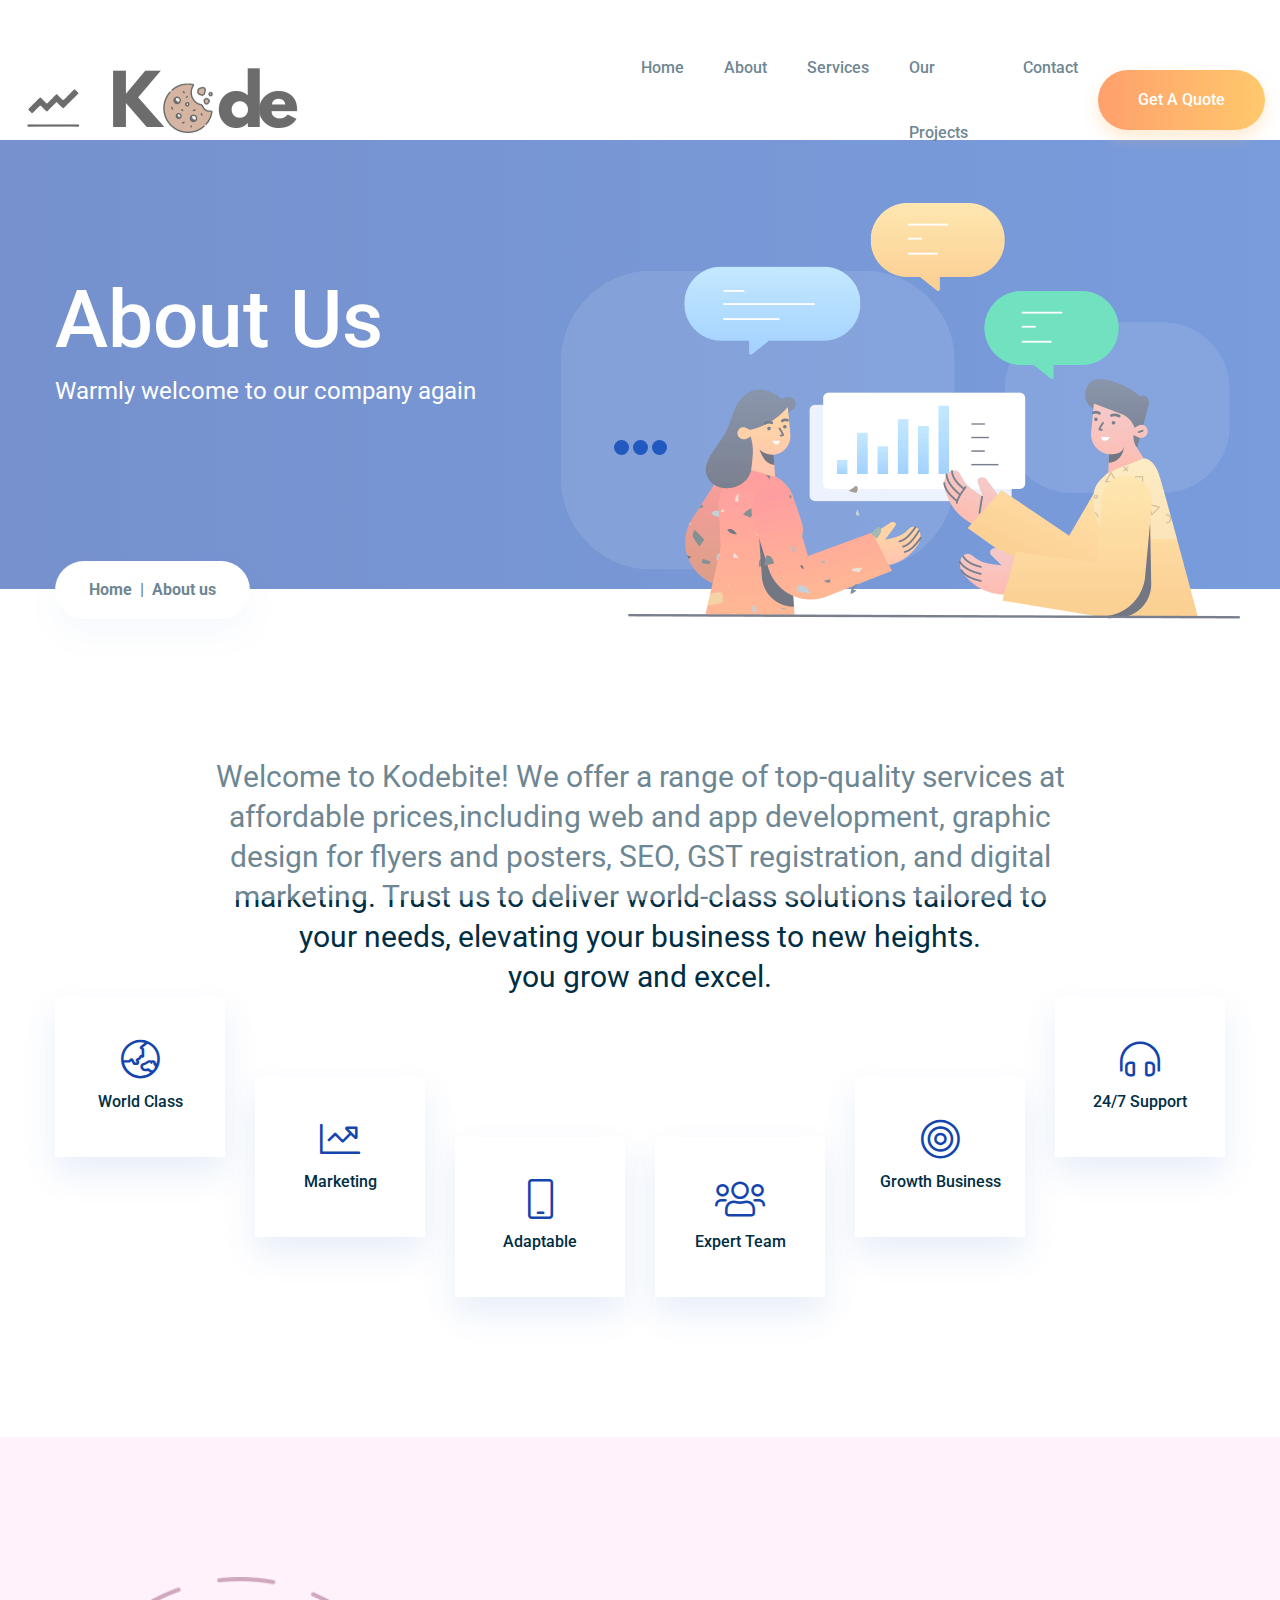
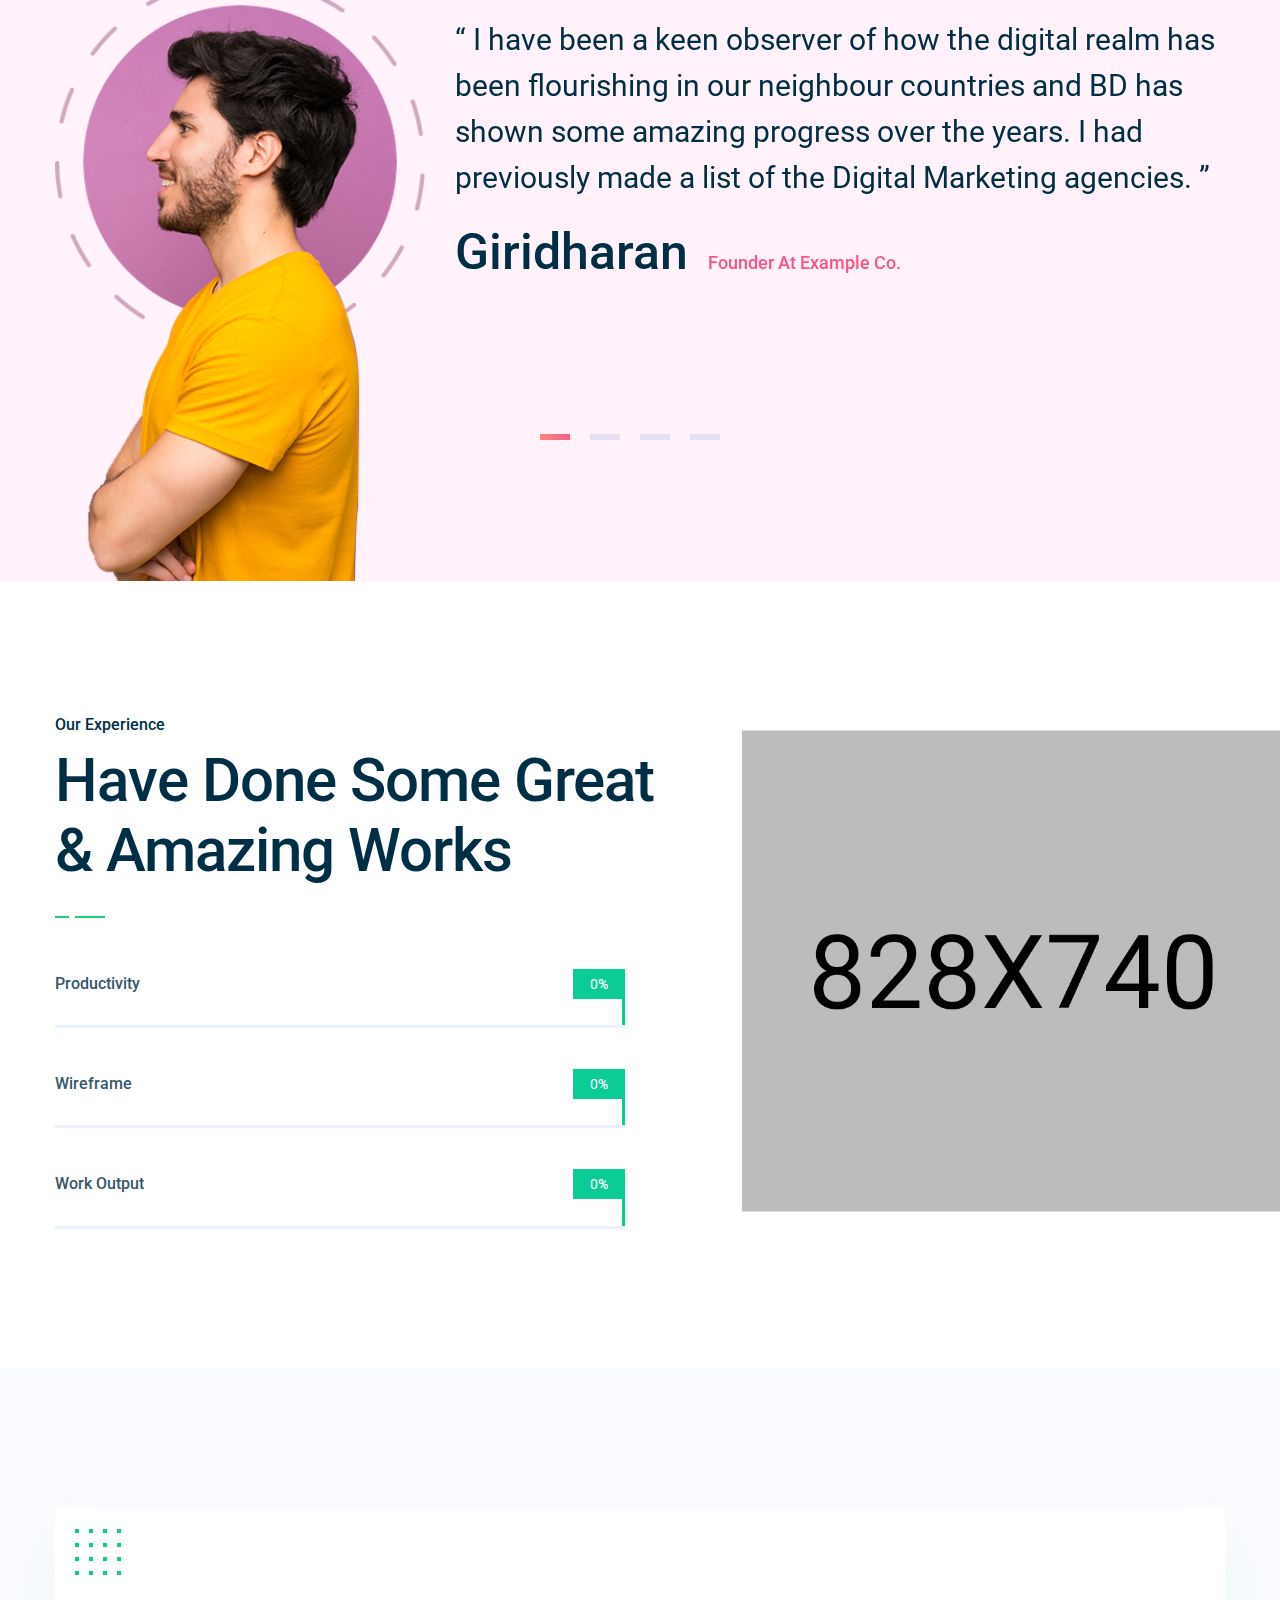
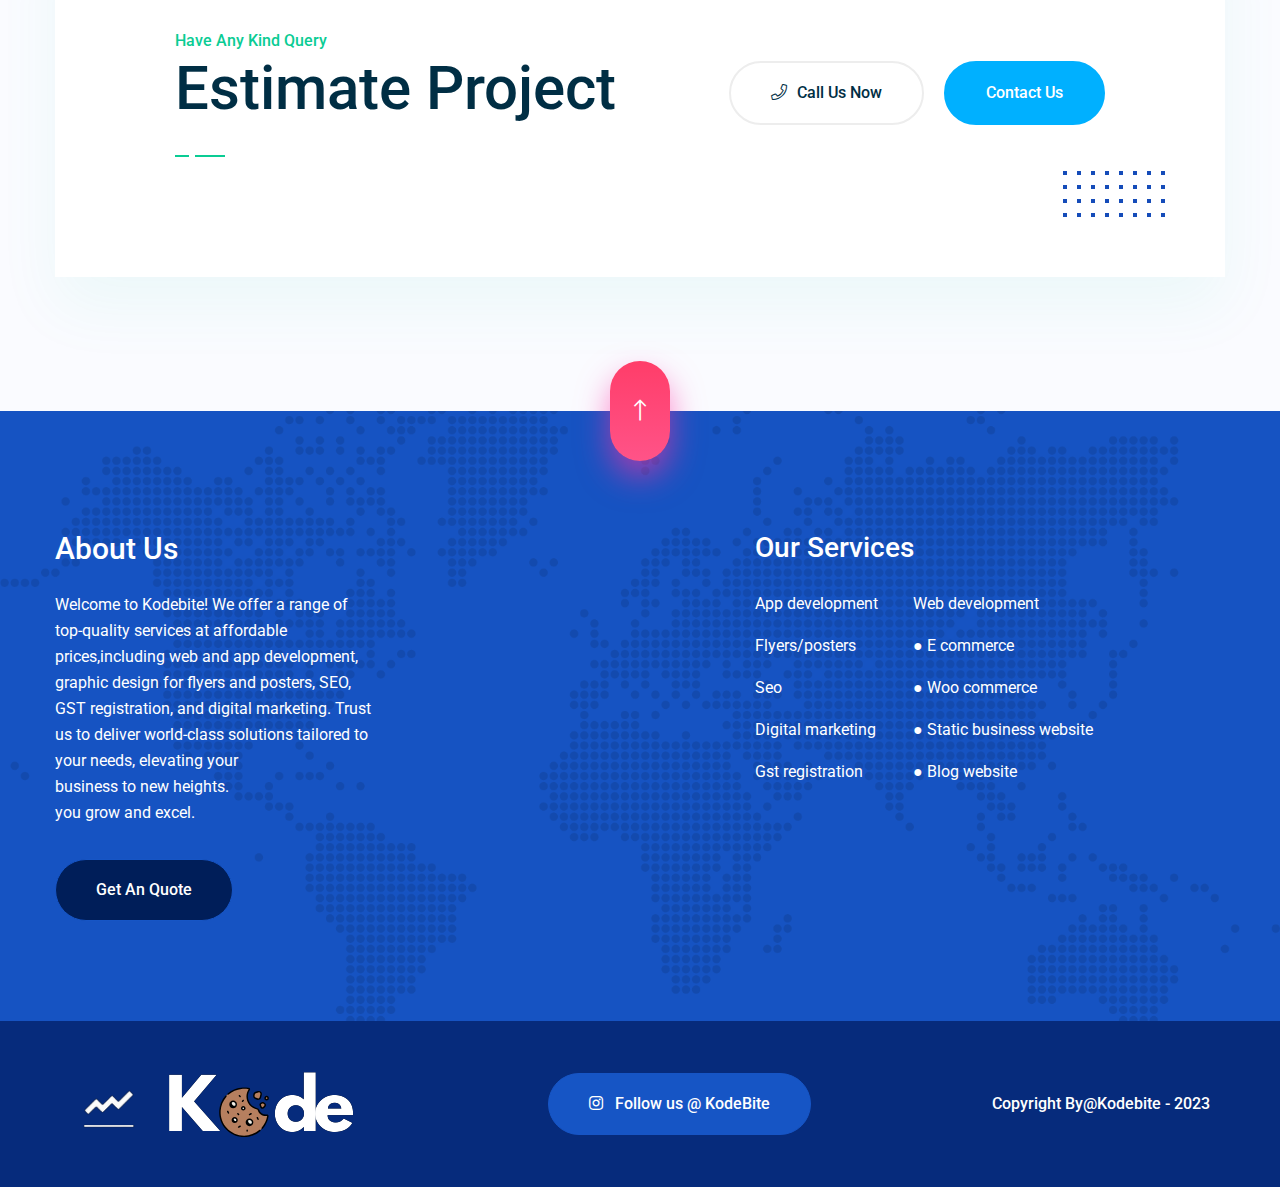
<file: about-us.html>
<!doctype html>
<html lang="en">

<head>
   
    <!--====== Required meta tags ======-->
    <meta charset="utf-8">
    <meta http-equiv="x-ua-compatible" content="ie=edge">
    <meta name="description" content="">
    <meta name="viewport" content="width=device-width, initial-scale=1, shrink-to-fit=no">
    
    <!--====== Title ======-->
    <title>About us</title>
    
    <!--====== Favicon Icon ======-->
    <link rel="shortcut icon" href="assets/images/favicon.ico" type="image/x-icon">

    <!--====== Bootstrap css ======-->
    <link rel="stylesheet" href="assets/css/bootstrap.min.css">
    
    <!--====== Fontawesome css ======-->
    <link rel="stylesheet" href="assets/css/all.css">
    
    <!--====== nice select css ======-->
    <link rel="stylesheet" href="assets/css/nice-select.css">
    
    <!--====== Magnific Popup css ======-->
    <link rel="stylesheet" href="assets/css/magnific-popup.css">
    
    <!--====== Slick css ======-->
    <link rel="stylesheet" href="assets/css/slick.css">
    
    <!--====== Default css ======-->
    <link rel="stylesheet" href="assets/css/default.css">
    
    <!--====== Style css ======-->
    <link rel="stylesheet" href="assets/css/style.css">
  
  
</head>

<body>

    <!-- LOADER -->
    <div class="preloader">
        <div class="lds-ellipsis">
            <span></span>
            <span></span>
            <span></span>
        </div>
    </div>
    <!-- END LOADER -->
   
<!--====== HEADER PART START ======-->
    
    <header class="header-area">
        <div class="container-fluid">
            <div class="row">
                <div class="col-lg-12">
                    <div class="navigation">
                        <nav class="navbar navbar-expand-lg navbar-light ">
                            <a class="navbar-brand col-sm-flex w-50" href="index.html"><img src="assets/images/kode.png" alt=""></a> <!-- logo -->
                            <button class="navbar-toggler" type="button" data-toggle="collapse" data-target="#navbarSupportedContent" aria-controls="navbarSupportedContent" aria-expanded="false" aria-label="Toggle navigation">
                                <span class="toggler-icon"></span>
                                <span class="toggler-icon"></span>
                                <span class="toggler-icon"></span>
                            </button> <!-- navbar toggler -->

                            <div class="collapse navbar-collapse sub-menu-bar" id="navbarSupportedContent">
                                <ul class="navbar-nav m-auto">
                                    <li class="nav-item active">
                                        <a class="nav-link" href="index.html">Home </a>
                                        <!-- <ul class="sub-menu">
                                            <li><a href="index.html">Home 1</a></li>
                                            <li><a href="index-2.html">Home 2</a></li>
                                            <li><a href="index-3.html">Home 3</a></li>
                                            <li><a href="index.html">Home 4</a></li>
                                        </ul> -->
                                    </li>
                                    <li class="nav-item">
                                        <a class="nav-link" href="about-us.html">About</a>
                                    </li>
                                    
                                    <li class="nav-item">
                                        <a class="nav-link" href="index.html#services">Services </a>
                                        
                                    </li>
                                    <li class="nav-item">
                                        <a class="nav-link" href="project-details.html">Our Projects</a>
                                        
                                    </li>
                        
                                   
                                    <li class="nav-item">
                                        <a class="nav-link" href="contact.html">Contact</a>
                                    </li>
                                </ul>
                            </div> <!-- navbar collapse -->
                            <div class="navbar-btn d-none d-sm-flex align-items-center">
                                <a class="main-btn" href="contact.html#form">Get A Quote</a>
                            </div>
                        </nav>
                    </div> <!-- navigation -->
                </div>
            </div> <!-- row -->
        </div>
    </header>
    
    <!--====== HEADER PART ENDS ======-->
    
    <!--====== page title PART START ======-->
    
    <section class="page-title-area mt-140">
        <div class="container">
            <div class="row">
                <div class="col-lg-5">
                    <div class="page-title">
                        <h3 class="title">About Us</h3>
                        <p>Warmly welcome to our company again</p>
                        <nav aria-label="breadcrumb">
                            <ol class="breadcrumb">
                                <li class="breadcrumb-item"><a href="index.html">Home</a></li>
                                <li class="breadcrumb-item active" aria-current="page">About us</li>
                            </ol>
                        </nav>
                    </div>
                </div>
                <div class="col-lg-7">
                    <div class="page-title-thumb">
                        <img src="assets/images/page-thumb.png" alt="page-thumb">
                    </div>
                </div>
            </div> <!-- row -->
        </div>
    </section>
    
    <!--====== page title PART ENDS ======-->

    <!--====== ABOUT EXPERIENCE PART START ======-->
    
    <section class="about-experience-area">
        <div class="container">
            <div class="row justify-content-center">
                <div class="col-lg-10">
                    <div class="about-experience-content text-center">
                        <!-- <i class="fal fa-chart-pie-alt"></i> -->
                        <!-- <h3 class="title">20+ Projects</h3> -->
                        <!-- style="text-align:justify" -->
                        <p >Welcome to Kodebite! We offer a range of top-quality services at affordable prices,including web and app development, graphic design for flyers and posters, SEO, GST registration, and digital marketing. Trust us to deliver world-class solutions tailored to your needs, elevating your business to new heights.<br> you grow and excel.</p>
                    </div>
                </div>
            </div> <!-- row -->
            <div class="row">
                <div class="col-lg-2 col-md-4 col-sm-6">
                    <div class="experience-item text-center">
                    
                        <i class="fal fa-globe-asia"></i>
                        <p>World Class</p>
                    </div>
                </div>
                <div class="col-lg-2 col-md-4 col-sm-6">
                    <div class="experience-item text-center mt-80">
                        <i class="fal fa-chart-line"></i>
                        <p>Marketing</p>
                    </div>
                </div>
                <div class="col-lg-2 col-md-4 col-sm-6">
                    <div class="experience-item text-center mt-140">
                        <i class="fal fa-mobile-android"></i>
                        <p>Adaptable</p>
                    </div>
                </div>
                <div class="col-lg-2 col-md-4 col-sm-6">
                    <div class="experience-item text-center mt-140">
                        <i class="fal fa-users"></i>
                        <p>Expert Team</p>
                    </div>
                </div>
                <div class="col-lg-2 col-md-4 col-sm-6">
                    <div class="experience-item text-center mt-80">
                        <i class="fal fa-bullseye"></i>
                        <p>Growth Business</p>
                    </div>
                </div>
                <div class="col-lg-2 col-md-4 col-sm-6">
                    <div class="experience-item text-center">
                        <i class="fal fa-headphones-alt"></i>
                        <p>24/7 Support</p>
                    </div>
                </div>
            </div>
        </div>
    </section>
    
    <!--====== ABOUT EXPERIENCE PART ENDS ======-->

    <!--====== ABOUT COUNTER PART START ======-->

    <section class="about-counter-area pt-140">
        <!-- <div class="container">
            <div class="row">
                <div class="col-lg-12">
                    <div class="counter-thumb text-center">
                        <img src="assets/images/about-thumb-2.png" alt="">
                    </div>
                </div>
            </div> 
            <div class="about-counter-bg">
                <div class="row justify-content-center">
                    <div class="col-lg-3 col-md-6 col-sm-6">
                        <div class="about-counter-item mt-30">
                            <i class="fal fa-desktop"></i>
                            <h1 class="title"><span class="counter">20</span>+</h1>
                            <span>Project Done</span>
                        </div>
                    </div>
                    <div class="col-lg-3 col-md-6 col-sm-6">
                        <div class="about-counter-item mt-30">
                            <i class="fal fa-users"></i>
                            <h1 class="title"><span class="counter">20</span>+</h1>
                            <span>Happy Clients</span>
                        </div>
                    </div>
                    <div class="col-lg-3 col-md-6 col-sm-6">
                        <div class="about-counter-item mt-30">
                            <i class="fal fa-award"></i>
                            <h1 class="title"><span class="counter">5</span>+</h1>
                            <span>business to start</span>
                        </div>
                    </div>
                    
                </div>
            </div>
        </div> -->
        <section class="testmonials-area testmonials-4-area pt-140">
            <div class="container">
                <div class="row">
                    <div class="col-lg-4">
                        <div class="testmonials-thumb  d-none d-lg-block">
                            <img src="assets/images/testimonials-thumb-2.png" alt="testimonials">
                        </div>
                    </div>
                    <div class="col-lg-8">
                        <div class="testimonials-content mt-40">
                            <div class="item">
                                <p>“ I have been a keen observer of how the digital realm has been flourishing in our neighbour countries and BD has shown some amazing progress over the years. I had previously made a list of the Digital Marketing agencies. ”</p>
                                <h3 class="title">Giridharan<span>Founder At Example Co.</span></h3>
                            </div>
                            <div class="item">
                                <p>“ I have been a keen observer of how the digital realm has been flourishing in our neighbour countries and BD has shown some amazing progress over the years. I had previously made a list of the Digital Marketing agencies. ”</p>
                                <h3 class="title">Shyam<span>Founder At Example Co.</span></h3>
                            </div>
                            <div class="item">
                                <p>“ I have been a keen observer of how the digital realm has been flourishing in our neighbour countries and BD has shown some amazing progress over the years. I had previously made a list of the Digital Marketing agencies. ”</p>
                                <h3 class="title"> Ranil <span>Founder At Example Co.</span></h3>
                            </div>
                            <div class="item">
                                <p>“ I have been a keen observer of how the digital realm has been flourishing in our neighbour countries and BD has shown some amazing progress over the years. I had previously made a list of the Digital Marketing agencies. ”</p>
                                <h3 class="title"><span>Founder At Example Co.</span></h3>
                            </div>
                        </div>
                    </div>
                </div> <!-- row -->
            </div>
    </section>
    
    <!--====== ABOUT COUNTER PART ENDS ======-->

    <!--====== SKILL PART START ======-->
    
    <div class="skill-area mb-140 experience-area experience-about mt-140">
        <div class="container">
            <div class="row align-items-center">
                <div class="col-lg-6">
                    <div class="experience-title">
                        <span>Our Experience</span>
                        <h3 class="title">Have Done Some Great & Amazing Works</h3>
                        <img src="assets/images/title-shape-3.png" alt="shape">
                    </div>
                    <div class="skills">

                        <div class="skill-item item-3">
                            <div class="skill-header">
                                <h3 class="skill-title">Productivity</h3>
                                <div class="skill-percentage">
                                    <div class="count-box"><span class="count-text" data-speed="2100" data-stop="65">0</span>%</div>
                                </div>
                            </div>
                            <div class="skill-bar">
                                <div class="bar-inner">
                                    <div class="bar progress-line" data-width="65"></div>
                                </div>
                            </div>
                        </div>

                        <div class="skill-item item-3">
                            <div class="skill-header">
                                <h3 class="skill-title">Wireframe</h3>
                                <div class="skill-percentage">
                                    <div class="count-box"><span class="count-text" data-speed="2000" data-stop="80">0</span>%</div>
                                </div>
                            </div>
                            <div class="skill-bar">
                                <div class="bar-inner">
                                    <div class="bar progress-line" data-width="80"></div>
                                </div>
                            </div>
                        </div>

                        <div class="skill-item item-3">
                            <div class="skill-header">
                                <h3 class="skill-title">Work Output</h3>
                                <div class="skill-percentage">
                                    <div class="count-box"><span class="count-text" data-speed="1900" data-stop="72">0</span>%</div>
                                </div>
                            </div>
                            <div class="skill-bar">
                                <div class="bar-inner">
                                    <div class="bar progress-line" data-width="72"></div>
                                </div>
                            </div>
                        </div>

                    </div>
                </div>
            </div> <!-- row -->
        </div>
        <div class="experience-thumb">
            <img src="assets/images/experience-thumb-2.png" alt="experience">
        </div>
    </div>
    
    <!--====== SKILL PART ENDS ======-->

    <!--====== QUERY PART START ======-->
    
    <div class="query-area query-2-area query-about">
        <div class="container">
            <div class="row">
                <div class="col-lg-12">
                    <div class="query-item d-block d-lg-flex justify-content-between align-items-center">
                        <div class="dot-1">
                            <img src="assets/images/icon/dot-4.png" alt="">
                        </div>
                        <div class="dot-2">
                            <img src="assets/images/icon/dot-5.png" alt="">
                        </div>
                        <div class="query-content">
                            <span>Have Any Kind Query</span>
                            <h3 class="title">Estimate Project</h3>
                        </div>
                        <div class="query-btn">
                            <ul class=" d-block d-sm-flex">
                                <li><a class="main-btn" href="tel:+9283748134"><i class="fal fa-phone"></i> Call Us Now</a></li>
                                <li><a class="main-btn main-btn-2" href="contact.html">Contact Us</a></li>
                            </ul>
                        </div>
                    </div> <!-- query item -->
                </div>
            </div> <!-- row -->
        </div>
    </div>
    
    <!--====== QUERY PART ENDS ======-->

    <!--====== ABOUT TEAM PART START ======-->
    
    
    <!--====== ABOUT TEAM PART ENDS ======-->

    <!--====== FOOTER PART START ======-->
    
    <footer class="footer-area">
        <div class="footer-bg">
            <div class="container">
                
                <div class="footer-item">
                    <div class="back-to-top">
                        <i class="fal fa-long-arrow-up"></i>
                    </div>
                    <div class="row justify-content-md-between">
                        <div class="col-lg-4">
                            <div class="footer-about mt-30">
                                <h3 class="title">About Us</h3>
                                <p>Welcome to Kodebite! We offer a range of top-quality services at affordable prices,including web and app development, graphic design for flyers and posters, SEO, GST registration, and digital marketing. Trust us to deliver world-class solutions tailored to your needs, elevating your business to new heights.<br> you grow and excel.</p>
                                <a class="main-btn" href="#">Get An Quote</a>
                            </div>
                        </div>
                        <div class="col-lg-5 col-md-7">
                            <div class="footer-services mt-30">
                                <div class="footer-services-title">
                                    <h3 class="title">Our Services</h3>
                                </div>
                                <div class="footer-services-list">
                                    <ul>
                                        <li><a href="#">App development</a></li>
                                        <li><a href="#">Flyers/posters</a></li>
                                        <li><a href="#">Seo</a></li>
                                        <li><a href="#">Digital marketing</a></li>
                                        <li><a href="#">Gst registration</a></li>
                                    </ul>
                                    <!-- Web development : -->
                                    <ul class="ml-35">
                                        <li><a href="#">Web development</a></li>
                                        <li><a href="#">● E commerce</a></li>
                                        <li><a href="#">● Woo commerce</a></li>
                                        <li><a href="#">● Static business website</a></li>
                                        <li><a href="#">● Blog website</a></li>
                                    </ul>
                                </div>
                            </div>
                        </div>
                        
                    </div>
                </div>
            </div>
        </div>
        <div class="footer-copyright">
            <div class="container">
                <div class="col-lg-12">
                    <div class="copyright-item d-block d-lg-flex justify-content-between align-items-center">
                        <div class="copyright-logo">
                            <a href="index.html#"><img class="rounded" src="assets/images/kode-white-bg.png" alt=""></a>
                        </div>
                        <div class="copyright-social">
                            <center>
                                <div class="navbar-btn d-none d-sm-flex align-items-center ">
                                    <a class="main-btn" href="https://instagram.com/kodebite?igshid=OGQ5ZDc2ODk2ZA==">
                                        <i class="fab fa-instagram"></i> 
                                        &nbsp Follow us @ KodeBite
                                    </a>
                                </div>
                            </center>
                            <!-- <ul>
                                <li><a href="#"><i class="fab fa-facebook-f"></i></a></li>
                                <li><a href="#"><i class="fab fa-twitter"></i></a></li>
                                <li><a href="#"><i class="fab fa-linkedin"></i></a></li>
                                <li><a href="https://instagram.com/kodebite?igshid=OGQ5ZDc2ODk2ZA=="><i class="fab fa-instagram"></i></a></li>
                            </ul> -->
                        </div>
                        <div class="copyright-content">
                            <p>Copyright By@Kodebite - 2023</p>
                        </div>
                    </div>
                </div>
            </div>
        </div>
    </footer>
    
    <!--====== FOOTER PART ENDS ======-->
    





    
    
    <!--====== jquery js ======-->
    <script src="assets/js/vendor/modernizr-3.6.0.min.js"></script>
    <script src="assets/js/vendor/jquery-1.12.4.min.js"></script>

    <!--====== Bootstrap js ======-->
    <script src="assets/js/bootstrap.min.js"></script>
    <script src="assets/js/popper.min.js"></script>
    
    <!--====== Slick js ======-->
    <script src="assets/js/slick.min.js"></script>
    
    <!--====== Isotope js ======-->
    <script src="assets/js/isotope.pkgd.min.js"></script>
    
    <!--====== Images Loaded js ======-->
    <script src="assets/js/imagesloaded.pkgd.min.js"></script>
    
    <!--====== nice select js ======-->
    <script src="assets/js/jquery.nice-select.min.js"></script>
    
    <!--====== appear js ======-->
    <script src="assets/js/jquery.appear.min.js"></script>
    
    <!--====== counterup js ======-->
    <script src="assets/js/jquery.counterup.min.js"></script>
    
    <!--====== waypoints js ======-->
    <script src="assets/js/waypoints.min.js"></script>
    
    <!--====== Magnific Popup js ======-->
    <script src="assets/js/jquery.magnific-popup.min.js"></script>
    
    <!--====== Ajax Contact js ======-->
    <script src="assets/js/ajax-contact.js"></script>
    
    <!--====== Main js ======-->
    <script src="assets/js/main.js"></script>

</body>

</html>
</file>
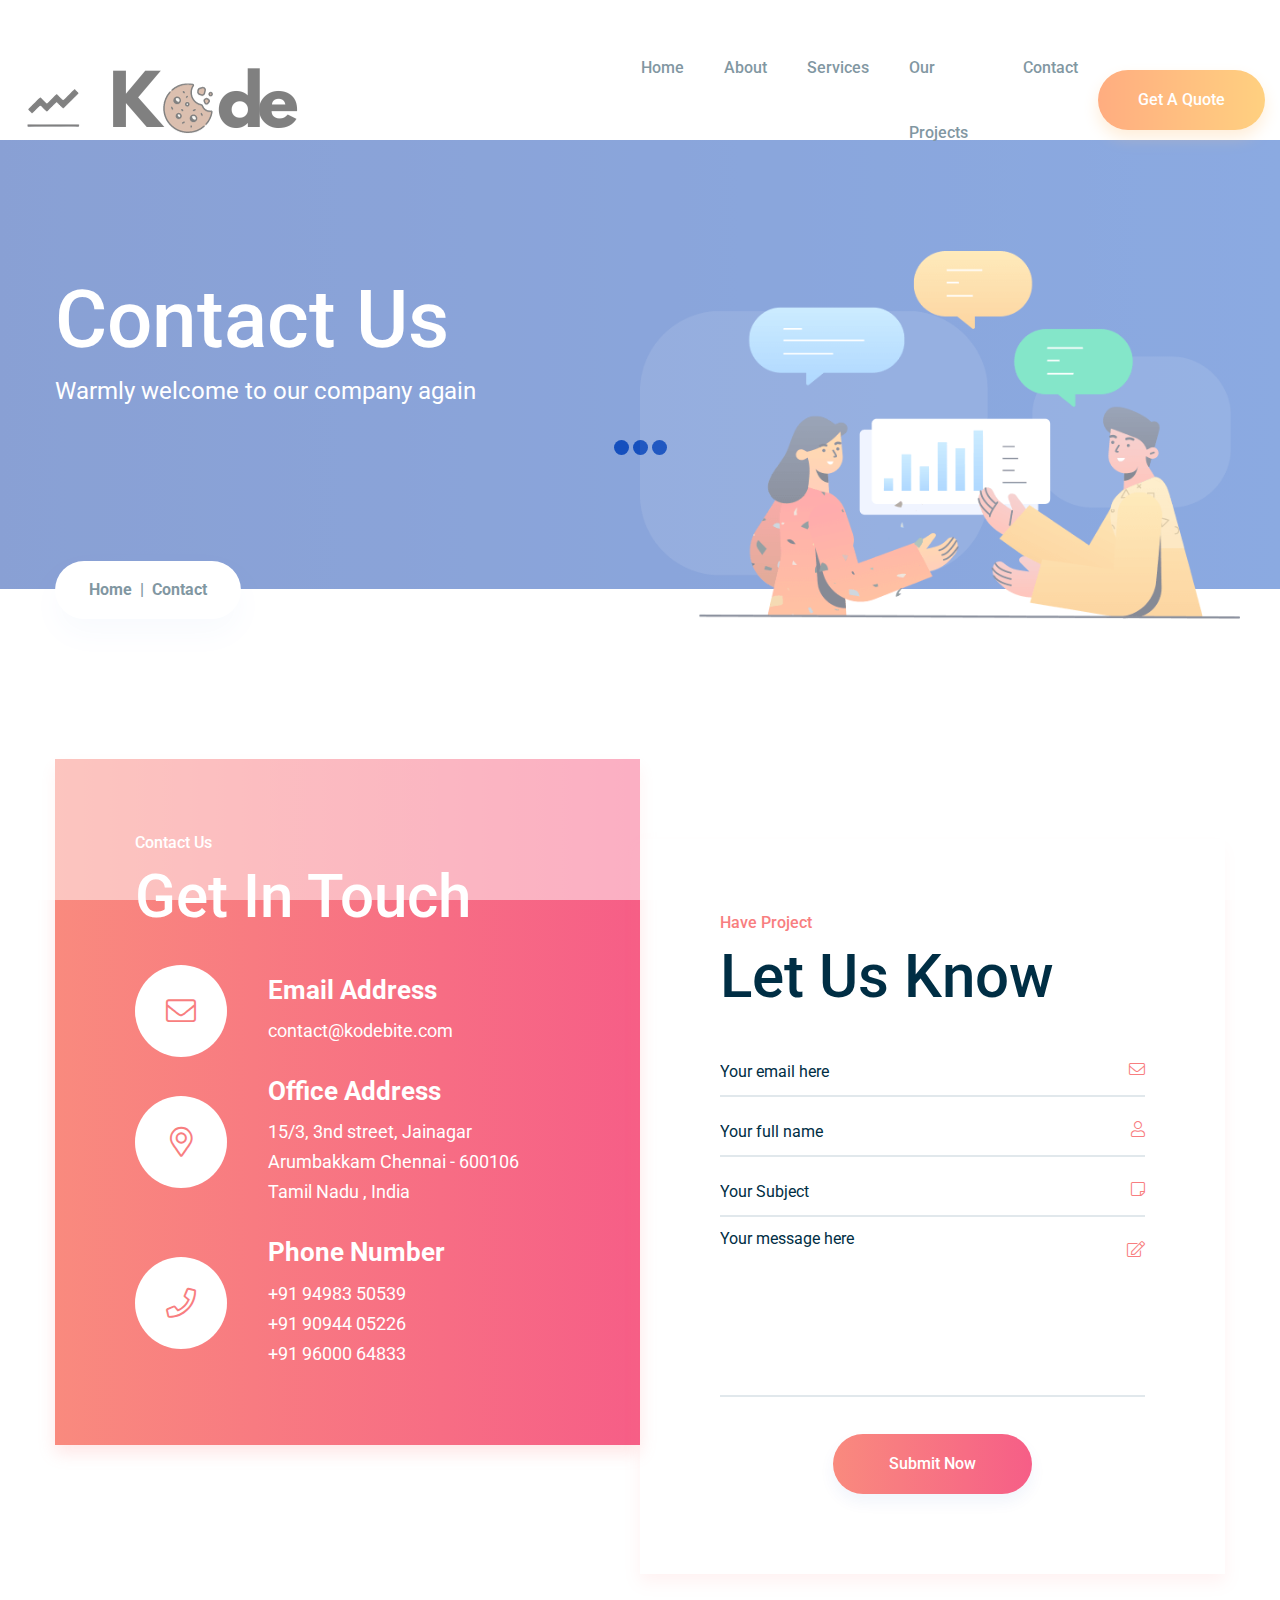
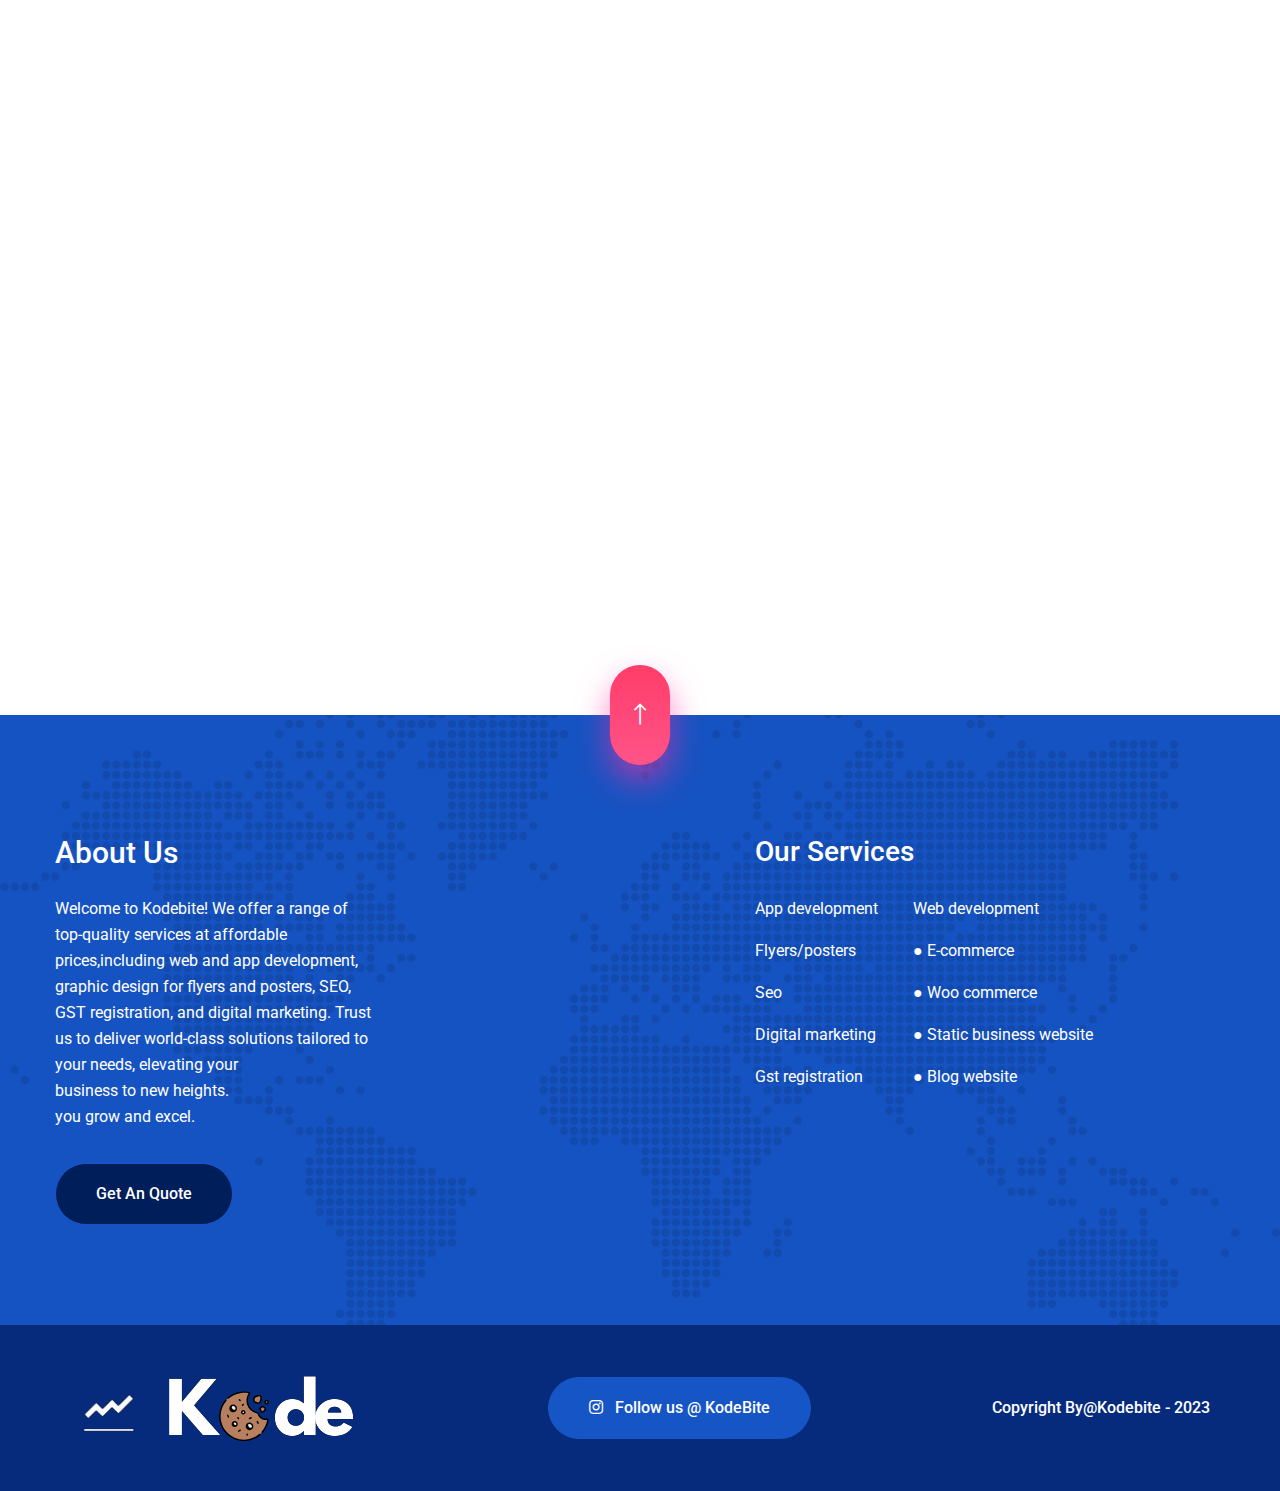
<file: contact.html>
<!doctype html>
<html lang="en">

<head>
   
    <!--====== Required meta tags ======-->
    <meta charset="utf-8">
    <meta http-equiv="x-ua-compatible" content="ie=edge">
    <meta name="description" content="">
    <meta name="viewport" content="width=device-width, initial-scale=1, shrink-to-fit=no">
    
    <!--====== Title ======-->
    <title>VoltBuzz - SEO & Digital Marketing Agency HTML Template</title>
    
    <!--====== Favicon Icon ======-->
    <link rel="shortcut icon" href="assets/images/favicon.ico" type="image/png">

    <!--====== Bootstrap css ======-->
    <link rel="stylesheet" href="assets/css/bootstrap.min.css">
    
    <!--====== Fontawesome css ======-->
    <link rel="stylesheet" href="assets/css/all.css">
    
    <!--====== nice select css ======-->
    <link rel="stylesheet" href="assets/css/nice-select.css">
    
    <!--====== Magnific Popup css ======-->
    <link rel="stylesheet" href="assets/css/magnific-popup.css">
    
    <!--====== Slick css ======-->
    <link rel="stylesheet" href="assets/css/slick.css">
    
    <!--====== Default css ======-->
    <link rel="stylesheet" href="assets/css/default.css">
    
    <!--====== Style css ======-->
    <link rel="stylesheet" href="assets/css/style.css">
  
  
</head>

<body>

    <!-- LOADER -->
    <div class="preloader">
        <div class="lds-ellipsis">
            <span></span>
            <span></span>
            <span></span>
        </div>
    </div>
    <!-- END LOADER -->
   
<!--====== HEADER PART START ======-->
    
    <header class="header-area">
        <div class="container-fluid">
            <div class="row">
                <div class="col-lg-12">
                    <div class="navigation">
                        <nav class="navbar navbar-expand-lg navbar-light ">
                            <a class="navbar-brand col-sm-flex w-50" href="index.html"><img src="assets/images/kode.png" alt=""></a> <!-- logo -->
                            <button class="navbar-toggler" type="button" data-toggle="collapse" data-target="#navbarSupportedContent" aria-controls="navbarSupportedContent" aria-expanded="false" aria-label="Toggle navigation">
                                <span class="toggler-icon"></span>
                                <span class="toggler-icon"></span>
                                <span class="toggler-icon"></span>
                            </button> <!-- navbar toggler -->

                            <div class="collapse navbar-collapse sub-menu-bar" id="navbarSupportedContent">
                                <ul class="navbar-nav m-auto">
                                    <li class="nav-item active">
                                        <a class="nav-link" href="index.html">Home </a>
                                        <!-- <ul class="sub-menu">
                                            <li><a href="index.html">Home 1</a></li>
                                            <li><a href="index-2.html">Home 2</a></li>
                                            <li><a href="index-3.html">Home 3</a></li>
                                            <li><a href="index.html">Home 4</a></li>
                                        </ul> -->
                                    </li>
                                    <li class="nav-item">
                                        <a class="nav-link" href="about-us.html">About</a>
                                    </li>
                                    
                                    <li class="nav-item">
                                        <a class="nav-link" href="index.html#services">Services </a>
                                        
                                    </li>
                                    <li class="nav-item">
                                        <a class="nav-link" href="project-details.html">Our Projects</a>
                                        
                                    </li>
                        
                                   
                                    <li class="nav-item">
                                        <a class="nav-link" href="contact.html">Contact</a>
                                    </li>
                                </ul>
                            </div> <!-- navbar collapse -->
                            <div class="navbar-btn d-none d-sm-flex align-items-center">
                                <a class="main-btn" href="#form">Get A Quote</a>
                            </div>
                        </nav>
                    </div> <!-- navigation -->
                </div>
            </div> <!-- row -->
        </div>
    </header>
    
    <!--====== HEADER PART ENDS ======-->
    
    <!--====== page title PART START ======-->
    
    <section class="page-title-area mt-140">
        <div class="container">
            <div class="row">
                <div class="col-lg-6">
                    <div class="page-title">
                        <h3 class="title">Contact Us</h3>
                        <p>Warmly welcome to our company again</p>
                        <nav aria-label="breadcrumb">
                            <ol class="breadcrumb">
                                <li class="breadcrumb-item"><a href="index.html">Home</a></li>
                                <li class="breadcrumb-item active" aria-current="page">Contact</li>
                            </ol>
                        </nav>
                    </div>
                </div>
                <div class="col-lg-6">
                    <div class="page-title-thumb">
                        <img src="assets/images/page-thumb.png" alt="page-thumb">
                    </div>
                </div>
            </div> <!-- row -->
        </div>
    </section>
    
    <!--====== page title PART ENDS ======-->

    <!--====== CONTACT PART START ======-->
    
    <section class="contact-area">
        <div class="container">
            <div class="row">
                <div class="col-lg-6">
                    <div class="contact-info">
                        <div class="contact-info-title">
                            <span>Contact Us</span>
                            <h3 class="title">Get In Touch</h3>
                        </div>
                        <div class="contact-info-item">
                            <div class="item mt-30">
                                <i class="fal fa-envelope"></i>
                                <h4 class="title">Email Address</h4>
                                <ul>
                                    <li>contact@kodebite.com</li>
                                </ul>
                            </div>
                            <div class="item mt-30">
                                <i class="fal fa-map-marker-alt"></i>
                                <h4 class="title">Office Address</h4>
                                <ul>
                                    <li>15/3, 3nd street, Jainagar Arumbakkam Chennai - 600106</li>
                                    <li>Tamil Nadu , India</li>
                                </ul>
                            </div>
                            <div class="item mt-30">
                                <i class="fal fa-phone"></i>
                                <h4 class="title">Phone Number</h4>
                                <ul>
                                    <li>+91 94983 50539</li>
                                    <li>+91 90944 05226</li>
                                    <li>+91 96000 64833</li>
                                </ul>
                            </div>
                        </div>
                    </div>
                </div>
                <div class="col-lg-6" id="form">
                    <div class="contact-input mt-80">
                        <div class="contact-info-title">
                            <span>Have Project</span>
                            <h3 class="title">Let Us Know</h3>
                        </div>
                        <form  action="https://formspree.io/f/xknlzzlq"  method="POST">
                                <!-- <label> Your email: <input type="email" name="email">  </label>
                                <label>    Your message:    <textarea name="message"></textarea>  </label>
                                <button type="submit">Send</button>
                        </form>
                        <form action="https://formsubmit.co/el/daxeja" method="POST"> -->
                            <div class="input-box">
                                <input type="email" name="email" placeholder="Your email here">
                                <i class="fal fa-envelope"></i>
                            </div>
                            
                            <div class="input-box">
                                <input type="text" name="name"  placeholder="Your full name">
                                <i class="fal fa-user"></i>
                            </div>
                            
                            <div class="input-box">
                                <input type="text" name="sub" placeholder="Your Subject">
                                <i class="fal fa-sticky-note"></i>
                            </div>
                            <div class="input-box text-center">
                                <textarea name="message" id="#" cols="30" rows="10"  placeholder="Your message here"></textarea>
                                <i class="fal fa-edit"></i>
                                <button class="main-btn">Submit Now</button>
                            </div>
                        </form>
                    </div>
                </div>
            </div> <!-- row -->
        </div>
    </section>
    
    <!--====== CONTACT PART ENDS ======-->

    <!--====== MAP PART START ======-->

    <div class="map-area">
        <iframe src="https://www.google.com/maps/embed?pb=!1m18!1m12!1m3!1d242.9030350033406!2d80.20794588489845!3d13.070733695154447!2m3!1f0!2f0!3f0!3m2!1i1024!2i768!4f13.1!3m3!1m2!1s0x3a5266a2f3d95079%3A0xbe0e9aeb75c023ef!2s36C5%2B876%2C%20Jai%20Nagar%2C%20Arumbakkam%2C%20Chennai%2C%20Tamil%20Nadu%20600106!5e0!3m2!1sen!2sin!4v1694513050056!5m2!1sen!2sin" width="600" height="450" style="border:0;" allowfullscreen="" loading="lazy" referrerpolicy="no-referrer-when-downgrade"></iframe>
    </div>

    <!--====== MAP PART ENDS ======-->

    <!--====== FOOTER PART START ======-->
    
    <footer class="footer-area">
        <div class="footer-bg">
            <div class="container">
                
                <div class="footer-item">
                    <div class="back-to-top">
                        <i class="fal fa-long-arrow-up"></i>
                    </div>
                    <div class="row justify-content-md-between">
                        <div class="col-lg-4">
                            <div class="footer-about mt-30">
                                <h3 class="title">About Us</h3>
                                <p>Welcome to Kodebite! We offer a range of top-quality services at affordable prices,including web and app development, graphic design for flyers and posters, SEO, GST registration, and digital marketing. Trust us to deliver world-class solutions tailored to your needs, elevating your business to new heights.<br> you grow and excel.</p>
                                <a class="main-btn" href="#form">Get An Quote</a>
                            </div>
                        </div>
                        <div class="col-lg-5 col-md-7">
                            <div class="footer-services mt-30">
                                <div class="footer-services-title">
                                    <h3 class="title">Our Services</h3>
                                </div>
                                
                                <div class="footer-services-list">
                                    <ul>
                                        
                                        <li><a href="#">App development</a></li>
                                        <li><a href="#">Flyers/posters</a></li>
                                        <li><a href="#">Seo</a></li>
                                        <li><a href="#">Digital marketing</a></li>
                                        <li><a href="#">Gst registration</a></li>
                                    </ul>
                                    <!-- Web development : -->
                                    <ul class="ml-35">
                                        <li><a href="#">Web development</a></li>
                                        <li><a href="#">● E-commerce</a></li>
                                        <li><a href="#">● Woo commerce</a></li>
                                        <li><a href="#">● Static business website</a></li>
                                        <li><a href="#">● Blog website</a></li>
                                    </ul>
                                </div>
                            </div>
                        </div>
                        
                    </div>
                </div>
            </div>
        </div>
        <div class="footer-copyright">
            <div class="container">
                <div class="col-lg-12">
                    <div class="copyright-item d-block d-lg-flex justify-content-between align-items-center">
                        <div class="copyright-logo">
                            <a href="index.html#"><img class="rounded" src="assets/images/kode-white-bg.png" alt=""></a>
                        </div>
                        <div class="copyright-social">
                            <center>
                                <div class="navbar-btn d-none d-sm-flex align-items-center ">
                                    <a class="main-btn" href="https://instagram.com/kodebite?igshid=OGQ5ZDc2ODk2ZA==">
                                        <i class="fab fa-instagram"></i> 
                                        &nbsp Follow us @ KodeBite
                                    </a>
                                </div>
                            </center>
                            <!-- <ul>
                                <li><a href="#"><i class="fab fa-facebook-f"></i></a></li>
                                <li><a href="#"><i class="fab fa-twitter"></i></a></li>
                                <li><a href="#"><i class="fab fa-linkedin"></i></a></li>
                                <li><a href="https://instagram.com/kodebite?igshid=OGQ5ZDc2ODk2ZA=="><i class="fab fa-instagram"></i></a></li>
                            </ul> -->
                        </div>
                        <div class="copyright-content">
                            <p>Copyright By@Kodebite - 2023</p>
                        </div>
                    </div>
                </div>
            </div>
        </div>
    </footer>
    
    <!--====== FOOTER PART ENDS ======-->
    





    
    
    <!--====== jquery js ======-->
    <script src="assets/js/vendor/modernizr-3.6.0.min.js"></script>
    <script src="assets/js/vendor/jquery-1.12.4.min.js"></script>

    <!--====== Bootstrap js ======-->
    <script src="assets/js/bootstrap.min.js"></script>
    <script src="assets/js/popper.min.js"></script>
    
    <!--====== Slick js ======-->
    <script src="assets/js/slick.min.js"></script>
    
    <!--====== Isotope js ======-->
    <script src="assets/js/isotope.pkgd.min.js"></script>
    
    <!--====== Images Loaded js ======-->
    <script src="assets/js/imagesloaded.pkgd.min.js"></script>
    
    <!--====== nice select js ======-->
    <script src="assets/js/jquery.nice-select.min.js"></script>
    
    <!--====== appear js ======-->
    <script src="assets/js/jquery.appear.min.js"></script>
    
    <!--====== counterup js ======-->
    <script src="assets/js/jquery.counterup.min.js"></script>
    
    <!--====== waypoints js ======-->
    <script src="assets/js/waypoints.min.js"></script>
    
    <!--====== Magnific Popup js ======-->
    <script src="assets/js/jquery.magnific-popup.min.js"></script>
    
    <!--====== Ajax Contact js ======-->
    <script src="assets/js/ajax-contact.js"></script>
    
    <!--====== Main js ======-->
    <script src="assets/js/main.js"></script>

</body>

</html>
</file>
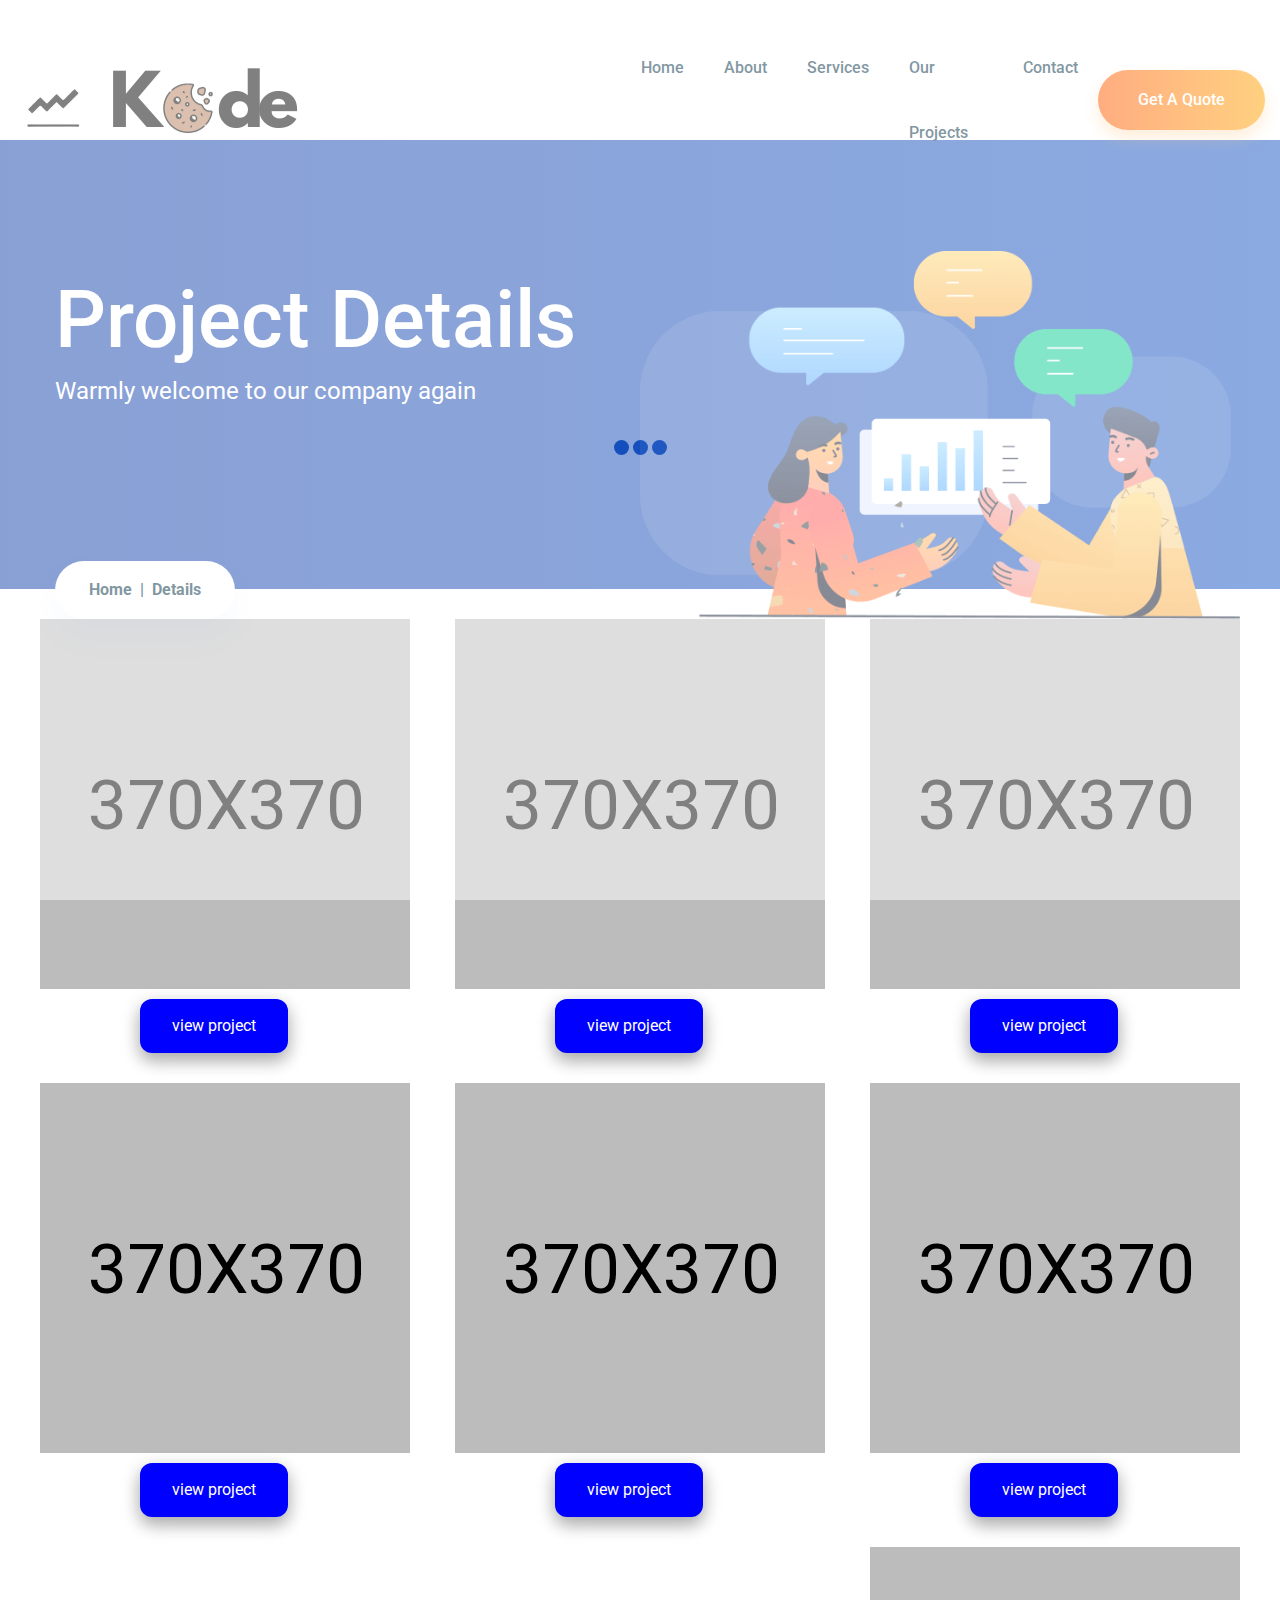
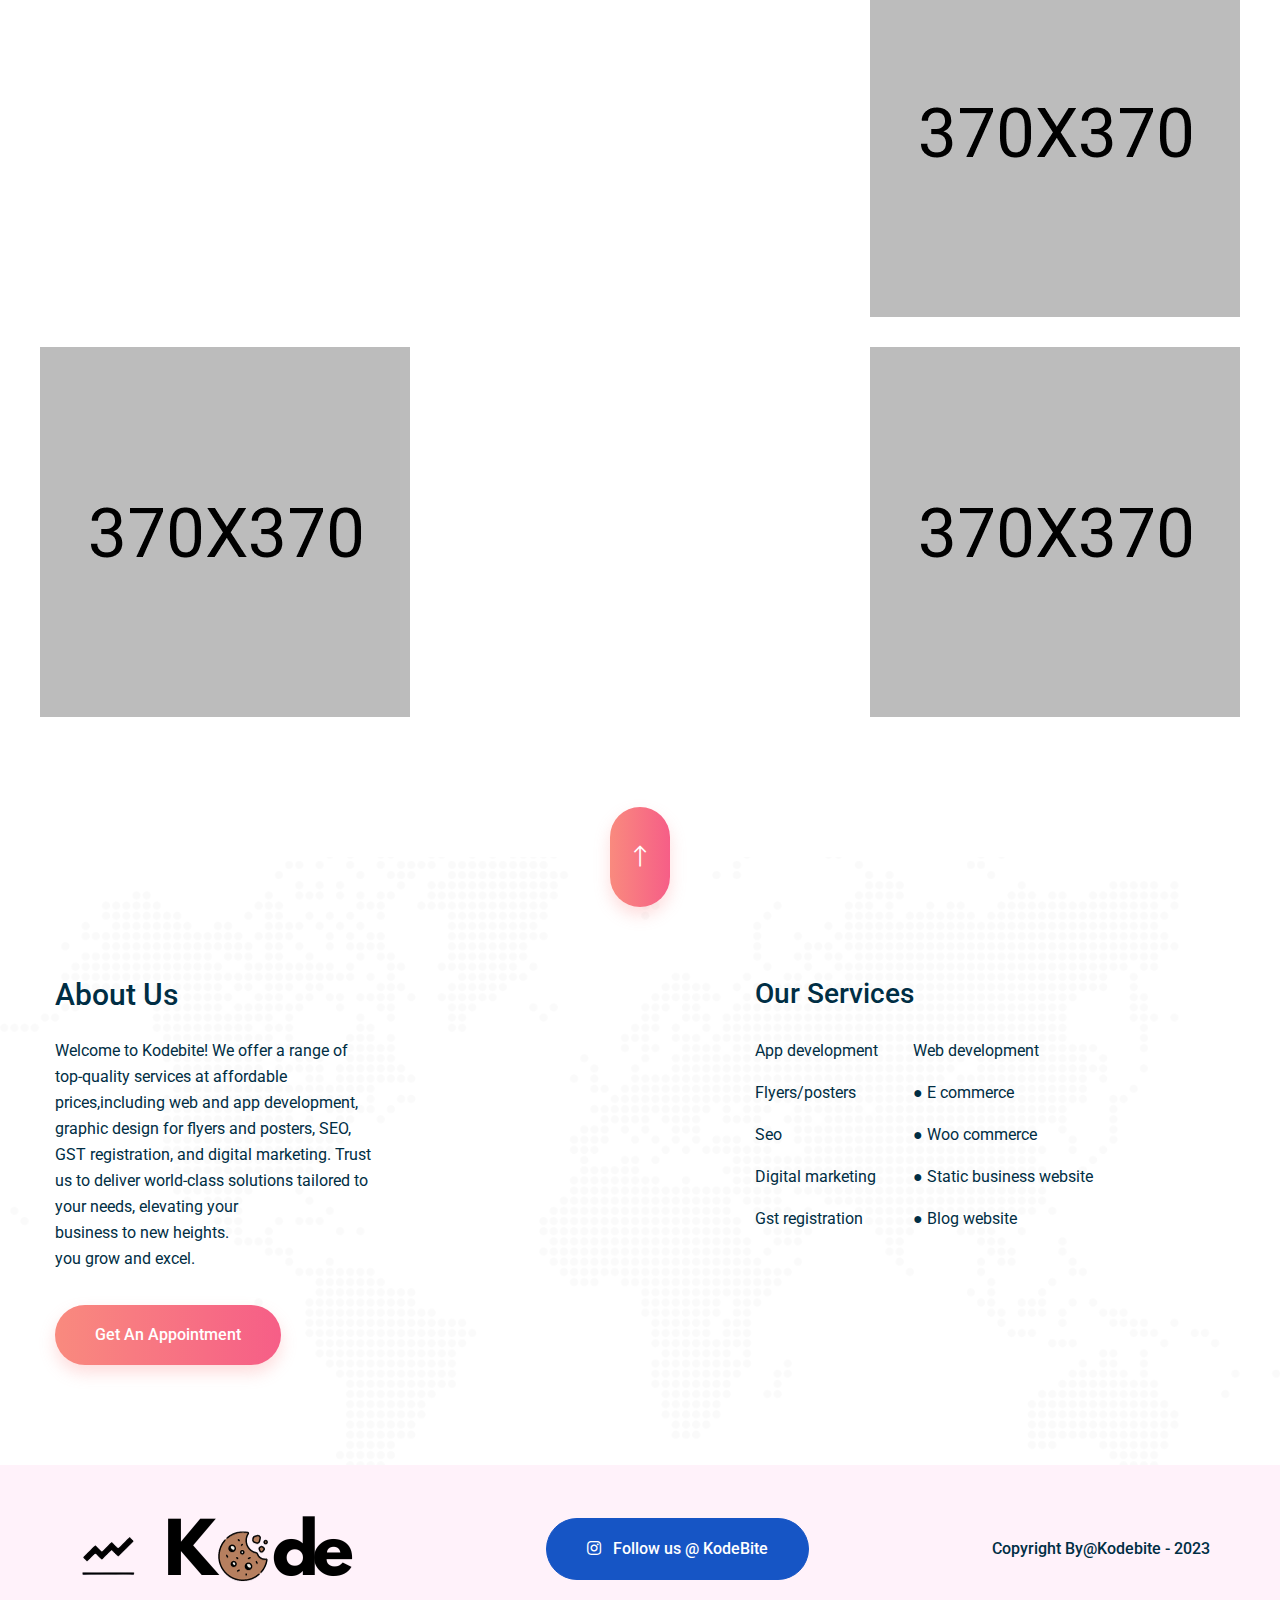
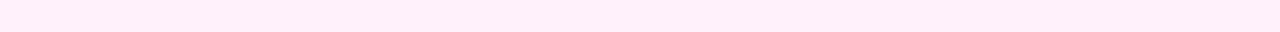
<file: project-details.html>
<!doctype html>
<html lang="en">

<head>
   
    <!--====== Required meta tags ======-->
    <meta charset="utf-8">
    <meta http-equiv="x-ua-compatible" content="ie=edge">
    <meta name="description" content="">
    <meta name="viewport" content="width=device-width, initial-scale=1, shrink-to-fit=no">
    
    <!--====== Title ======-->
    <title>VoltBuzz - SEO & Digital Marketing Agency HTML Template</title>
    
    <!--====== Favicon Icon ======-->
    <link rel="shortcut icon" href="assets/images/favicon.ico" type="image/png">

    <!--====== Bootstrap css ======-->
    <link rel="stylesheet" href="assets/css/bootstrap.min.css">
    
    <!--====== Fontawesome css ======-->
    <link rel="stylesheet" href="assets/css/all.css">
    
    <!--====== nice select css ======-->
    <link rel="stylesheet" href="assets/css/nice-select.css">
    
    <!--====== Magnific Popup css ======-->
    <link rel="stylesheet" href="assets/css/magnific-popup.css">
    
    <!--====== Slick css ======-->
    <link rel="stylesheet" href="assets/css/slick.css">
    
    <!--====== Default css ======-->
    <link rel="stylesheet" href="assets/css/default.css">
    
    <!--====== Style css ======-->
    <link rel="stylesheet" href="assets/css/style.css">
  
    <style>
        .view-button
        {
            background-color: blue;
            border: none;
            color: white;
            padding: 15px 32px;
            text-align: center;
            text-decoration: none;
            display: inline-block;
            font-size: 16px;
            margin-top: 10px;
            border-radius: 12px;
            margin-left: 27%;
            box-shadow: 0 8px 16px 0 rgba(0,0,0,0.2), 0 6px 20px 0 rgba(0,0,0,0.19);
        }

       
    </style>
  
</head>

<body>

    <!-- LOADER -->
    <div class="preloader">
        <div class="lds-ellipsis">
            <span></span>
            <span></span>
            <span></span>
        </div>
    </div>
    <!-- END LOADER -->
   
<!--====== HEADER PART START ======-->
    
<header class="header-area">
    <div class="container-fluid">
        <div class="row">
            <div class="col-lg-12">
                <div class="navigation">
                    <nav class="navbar navbar-expand-lg navbar-light ">
                        <a class="navbar-brand col-sm-flex w-50" href="index.html"><img src="assets/images/kode.png" alt=""></a> <!-- logo -->
                        <button class="navbar-toggler" type="button" data-toggle="collapse" data-target="#navbarSupportedContent" aria-controls="navbarSupportedContent" aria-expanded="false" aria-label="Toggle navigation">
                            <span class="toggler-icon"></span>
                            <span class="toggler-icon"></span>
                            <span class="toggler-icon"></span>
                        </button> <!-- navbar toggler -->

                        <div class="collapse navbar-collapse sub-menu-bar" id="navbarSupportedContent">
                            <ul class="navbar-nav m-auto">
                                <li class="nav-item active">
                                    <a class="nav-link" href="index.html">Home </a>
                                    <!-- <ul class="sub-menu">
                                        <li><a href="index.html">Home 1</a></li>
                                        <li><a href="index-2.html">Home 2</a></li>
                                        <li><a href="index-3.html">Home 3</a></li>
                                        <li><a href="index.html">Home 4</a></li>
                                    </ul> -->
                                </li>
                                <li class="nav-item">
                                    <a class="nav-link" href="about-us.html">About</a>
                                </li>
                                
                                <li class="nav-item">
                                    <a class="nav-link" href="index.html#services">Services </a>
                                    
                                </li>
                                <li class="nav-item">
                                    <a class="nav-link" href="project-details.html">Our Projects</a>
                                    
                                </li>
                    
                               
                                <li class="nav-item">
                                    <a class="nav-link" href="contact.html">Contact</a>
                                </li>
                            </ul>
                        </div> <!-- navbar collapse -->
                        <div class="navbar-btn d-none d-sm-flex align-items-center">
                            <a class="main-btn" href="#form">Get A Quote</a>
                        </div>
                    </nav>
                </div> <!-- navigation -->
            </div>
        </div> <!-- row -->
    </div>
</header>
    
    <!--====== HEADER PART ENDS ======-->
    
    <!--====== page title PART START ======-->
    
    <section class="page-title-area mt-140">
        <div class="container">
            <div class="row">
                <div class="col-lg-6">
                    <div class="page-title">
                        <h3 class="title">Project Details</h3>
                        <p>Warmly welcome to our company again</p>
                        <nav aria-label="breadcrumb">
                            <ol class="breadcrumb">
                                <li class="breadcrumb-item"><a href="index.html">Home</a></li>
                                <li class="breadcrumb-item active" aria-current="page">Details</li>
                            </ol>
                        </nav>
                    </div>
                </div>
                <div class="col-lg-6">
                    <div class="page-title-thumb">
                        <img src="assets/images/page-thumb.png" alt="page-thumb">
                    </div>
                </div>
            </div> <!-- row -->
        </div>
    </section>
    
    <!--====== page title PART ENDS ======-->

    <!--====== PROJECT DETAILS PART START ======-->
    
    <section class="project-details-area pb-140">
        <div class="container">
            <div class="row">
                <div class="col-lg-12">
                    
                    <div class="project-details">
                        <div class="project-details-thumb ">
                            <div class="row justify-content-between">
                                    <div class="row-lg-4 row-md-4">
                                        <div class="project-details-thumb-item mt-30">
                                            <img src="assets/images/project-details-thumb-2.jpg" alt="">
                                        </div>
                                        <a  class="view-button" href="https://hackertyper.net/">view project</a>
                                        
                                    </div>
                                    <div class="row-lg-4 row-md-4">
                                        <div class="project-details-thumb-item mt-30">
                                            <img src="assets/images/project-details-thumb-2.jpg" alt="">
                                        </div>
                                        <a  class="view-button" href="https://hackertyper.net/">view project</a>
                                    </div>
                                    
                                    <div class="row-lg-4 row-md-4">
                                        <div class="project-details-thumb-item mt-30">
                                            <img src="assets/images/project-details-thumb-2.jpg" alt="">
                                        </div>
                                        <a  class="view-button" href="https://hackertyper.net/">view project</a>
                                    </div>
                                    
                                    
                                
                                               
                        </div>
                    
                       
                    </div>
                    <div class="project-details">
                        <div class="project-details-thumb ">
                            <div class="row justify-content-between">
                                    <div class="row-lg-4 row-md-4">
                                        
                                        <div class="project-details-thumb-item mt-30">
                                            <img src="assets/images/project-details-thumb-2.jpg" alt="">
                                        </div>
                                        <a  class="view-button" href="https://hackertyper.net/">view project</a>
                                    </div>
                                    <div class="row-lg-4 row-md-4">
                                        
                                        <div class="project-details-thumb-item mt-30">
                                            <img src="assets/images/project-details-thumb-2.jpg" alt="">
                                        </div>
                                        <a  class="view-button" href="https://hackertyper.net/">view project</a>
                                    </div>
                                    <div class="row-lg-4 row-md-4">
                                        
                                        <div class="project-details-thumb-item mt-30">
                                            <img src="assets/images/project-details-thumb-2.jpg" alt="">
                                        </div>
                                        <a  class="view-button" href="https://hackertyper.net/">view project</a>
                                        <div class="project-details-thumb-item mt-30">
                                            <img src="assets/images/project-details-thumb-2.jpg" alt="">
                                        </div>
                                    </div>
                                    <div class="row-lg-4 row-md-4">
                                        <div class="project-details-thumb-item mt-30">
                                            <img src="assets/images/project-details-thumb-2.jpg" alt="">
                                        </div>
                                    </div>
                                    <div class="row-lg-4 row-md-4">
                                        <div class="project-details-thumb-item mt-30">
                                            <img src="assets/images/project-details-thumb-2.jpg" alt="">
                                        </div>
                                    </div>
                                    
                                
                                               
                        </div>
                    
                       
                    </div>
                </div>
            </div> <!-- row -->
        </div>
    </section>
    
    <!--====== PROJECT DETAILS PART ENDS ======-->

    <!--====== FOOTER PART START ======-->
    
    <footer class="footer-area footer-4-area">
        <div class="footer-bg">
            <div class="container">
                <div class="footer-item">
                    <div class="back-to-top">
                        <i class="fal fa-long-arrow-up"></i>
                    </div>
                    <div class="row justify-content-md-between">
                        <div class="col-lg-4">
                            <div class="footer-about mt-30">
                                <h3 class="title">About Us</h3>
                                <p>Welcome to Kodebite! We offer a range of top-quality services at affordable prices,including web and app development, graphic design for flyers and posters, SEO, GST registration, and digital marketing. Trust us to deliver world-class solutions tailored to your needs, elevating your business to new heights.<br> you grow and excel.</p>
                                <a class="main-btn" href="contact.html#form">Get An Appointment</a>
                            </div>
                        </div>
                        <div class="col-lg-5 col-md-7">
                            <div class="footer-services mt-30">
                                <div class="footer-services-title">
                                    <h3 class="title">Our Services</h3>
                                </div>
                                <div class="footer-services-list">
                                    <ul>
                                        <li><a href="#">App development</a></li>
                                        <li><a href="#">Flyers/posters</a></li>
                                        <li><a href="#">Seo</a></li>
                                        <li><a href="#">Digital marketing</a></li>
                                        <li><a href="#">Gst registration</a></li>
                                    </ul>
                                    <!-- Web development : -->
                                    <ul class="ml-35">
                                        <li><a href="#">Web development</a></li>
                                        <li><a href="#">● E commerce</a></li>
                                        <li><a href="#">● Woo commerce</a></li>
                                        <li><a href="#">● Static business website</a></li>
                                        <li><a href="#">● Blog website</a></li>
                                    </ul>
                        
                                </div>
                            </div>
                        </div>
                        
                    </div> <!-- row -->
                </div>
            </div>
        </div>
        <div class="footer-copyright">
            <div class="container">
                <div class="col-lg-12">
                    <div class="copyright-item d-block d-lg-flex justify-content-between align-items-center">
                        <div class="copyright-logo">
                            <a href="#"><img src="assets/images/kode.png" alt=""></a>
                        </div>
                        <div class="copyright-social">
                            <center>
                                <div class="navbar-btn d-none d-sm-flex align-items-center ">
                                    <a class="main-btn" href="https://instagram.com/kodebite?igshid=OGQ5ZDc2ODk2ZA==">
                                        <i class="fab fa-instagram"></i> 
                                        &nbsp Follow us @ KodeBite
                                    </a>
                                </div>
                            </center>
                            <!-- <ul>
                                <li><a href="#"><i class="fab fa-facebook-f"></i></a></li>
                                <li><a href="#"><i class="fab fa-twitter"></i></a></li>
                                <li><a href="#"><i class="fab fa-linkedin"></i></a></li>
                                <li><a href="https://instagram.com/kodebite?igshid=OGQ5ZDc2ODk2ZA=="><i class="fab fa-instagram"></i></a></li>
                            </ul> -->
                        </div>
                        <div class="copyright-content">
                            <p>Copyright By@Kodebite - 2023</p>
                        </div>
                    </div>
                </div>
            </div>
        </div>
    </footer>
    
    <!--====== FOOTER PART ENDS ======-->
    



    
    
    <!--====== jquery js ======-->
    <script src="assets/js/vendor/modernizr-3.6.0.min.js"></script>
    <script src="assets/js/vendor/jquery-1.12.4.min.js"></script>

    <!--====== Bootstrap js ======-->
    <script src="assets/js/bootstrap.min.js"></script>
    <script src="assets/js/popper.min.js"></script>
    
    <!--====== Slick js ======-->
    <script src="assets/js/slick.min.js"></script>
    
    <!--====== Isotope js ======-->
    <script src="assets/js/isotope.pkgd.min.js"></script>
    
    <!--====== Images Loaded js ======-->
    <script src="assets/js/imagesloaded.pkgd.min.js"></script>
    
    <!--====== nice select js ======-->
    <script src="assets/js/jquery.nice-select.min.js"></script>
    
    <!--====== appear js ======-->
    <script src="assets/js/jquery.appear.min.js"></script>
    
    <!--====== counterup js ======-->
    <script src="assets/js/jquery.counterup.min.js"></script>
    
    <!--====== waypoints js ======-->
    <script src="assets/js/waypoints.min.js"></script>
    
    <!--====== Magnific Popup js ======-->
    <script src="assets/js/jquery.magnific-popup.min.js"></script>
    
    <!--====== Ajax Contact js ======-->
    <script src="assets/js/ajax-contact.js"></script>
    
    <!--====== Main js ======-->
    <script src="assets/js/main.js"></script>

</body>

</html>
</file>
<file: assets/css/nice-select.css>
.nice-select {
  -webkit-tap-highlight-color: transparent;
  background-color: #fff;
  border-radius: 5px;
  border: solid 1px #e8e8e8;
  box-sizing: border-box;
  clear: both;
  cursor: pointer;
  display: block;
  float: left;
  font-family: inherit;
  font-size: 14px;
  font-weight: normal;
  height: 42px;
  line-height: 40px;
  outline: none;
  padding-left: 18px;
  padding-right: 30px;
  position: relative;
  text-align: left !important;
  -webkit-transition: all 0.2s ease-in-out;
  transition: all 0.2s ease-in-out;
  -webkit-user-select: none;
     -moz-user-select: none;
      -ms-user-select: none;
          user-select: none;
  white-space: nowrap;
  width: auto; }
  .nice-select:hover {
    border-color: #dbdbdb; }
  .nice-select:active, .nice-select.open, .nice-select:focus {
    border-color: #999; }
  .nice-select:after {
    border-bottom: 2px solid #999;
    border-right: 2px solid #999;
    content: '';
    display: block;
    height: 5px;
    margin-top: -4px;
    pointer-events: none;
    position: absolute;
    right: 12px;
    top: 50%;
    -webkit-transform-origin: 66% 66%;
        -ms-transform-origin: 66% 66%;
            transform-origin: 66% 66%;
    -webkit-transform: rotate(45deg);
        -ms-transform: rotate(45deg);
            transform: rotate(45deg);
    -webkit-transition: all 0.15s ease-in-out;
    transition: all 0.15s ease-in-out;
    width: 5px; }
  .nice-select.open:after {
    -webkit-transform: rotate(-135deg);
        -ms-transform: rotate(-135deg);
            transform: rotate(-135deg); }
  .nice-select.open .list {
    opacity: 1;
    pointer-events: auto;
    -webkit-transform: scale(1) translateY(0);
        -ms-transform: scale(1) translateY(0);
            transform: scale(1) translateY(0); }
  .nice-select.disabled {
    border-color: #ededed;
    color: #999;
    pointer-events: none; }
    .nice-select.disabled:after {
      border-color: #cccccc; }
  .nice-select.wide {
    width: 100%; }
    .nice-select.wide .list {
      left: 0 !important;
      right: 0 !important; }
  .nice-select.right {
    float: right; }
    .nice-select.right .list {
      left: auto;
      right: 0; }
  .nice-select.small {
    font-size: 12px;
    height: 36px;
    line-height: 34px; }
    .nice-select.small:after {
      height: 4px;
      width: 4px; }
    .nice-select.small .option {
      line-height: 34px;
      min-height: 34px; }
  .nice-select .list {
    background-color: #fff;
    border-radius: 5px;
    box-shadow: 0 0 0 1px rgba(68, 68, 68, 0.11);
    box-sizing: border-box;
    margin-top: 4px;
    opacity: 0;
    overflow: hidden;
    padding: 0;
    pointer-events: none;
    position: absolute;
    top: 100%;
    left: 0;
    -webkit-transform-origin: 50% 0;
        -ms-transform-origin: 50% 0;
            transform-origin: 50% 0;
    -webkit-transform: scale(0.75) translateY(-21px);
        -ms-transform: scale(0.75) translateY(-21px);
            transform: scale(0.75) translateY(-21px);
    -webkit-transition: all 0.2s cubic-bezier(0.5, 0, 0, 1.25), opacity 0.15s ease-out;
    transition: all 0.2s cubic-bezier(0.5, 0, 0, 1.25), opacity 0.15s ease-out;
    z-index: 9; }
    .nice-select .list:hover .option:not(:hover) {
      background-color: transparent !important; }
  .nice-select .option {
    cursor: pointer;
    font-weight: 400;
    line-height: 40px;
    list-style: none;
    min-height: 40px;
    outline: none;
    padding-left: 18px;
    padding-right: 29px;
    text-align: left;
    -webkit-transition: all 0.2s;
    transition: all 0.2s; }
    .nice-select .option:hover, .nice-select .option.focus, .nice-select .option.selected.focus {
      background-color: #f6f6f6; }
    .nice-select .option.selected {
      font-weight: bold; }
    .nice-select .option.disabled {
      background-color: transparent;
      color: #999;
      cursor: default; }

.no-csspointerevents .nice-select .list {
  display: none; }

.no-csspointerevents .nice-select.open .list {
  display: block; }
</file>
<file: assets/css/default.css>
/* Deafult Margin & Padding */
/*-- Margin Top --*/
.mt-5 {
	margin-top: 5px;
}
.mt-10 {
	margin-top: 10px;
}
.mt-15 {
	margin-top: 15px;
}
.mt-20 {
	margin-top: 20px;
}
.mt-25 {
	margin-top: 25px;
}
.mt-30 {
	margin-top: 30px;
}
.mt-35 {
	margin-top: 35px;
}
.mt-40 {
	margin-top: 40px;
}
.mt-45 {
	margin-top: 45px;
}
.mt-50 {
	margin-top: 50px;
}
.mt-55 {
	margin-top: 55px;
}
.mt-60 {
	margin-top: 60px;
}
.mt-65 {
	margin-top: 65px;
}
.mt-70 {
	margin-top: 70px;
}
.mt-75 {
	margin-top: 75px;
}
.mt-80 {
	margin-top: 80px;
}
.mt-85 {
	margin-top: 85px;
}
.mt-90 {
	margin-top: 90px;
}
.mt-95 {
	margin-top: 95px;
}
.mt-100 {
	margin-top: 100px;
}
.mt-105 {
	margin-top: 105px;
}
.mt-110 {
	margin-top: 110px;
}
.mt-115 {
	margin-top: 115px;
}
.mt-120 {
	margin-top: 120px;
}
.mt-125 {
	margin-top: 125px;
}
.mt-130 {
	margin-top: 130px;
}
.mt-135 {
	margin-top: 135px;
}
.mt-140 {
	margin-top: 140px;
}
.mt-145 {
	margin-top: 145px;
}
.mt-150 {
	margin-top: 150px;
}
.mt-155 {
	margin-top: 155px;
}
.mt-160 {
	margin-top: 160px;
}
.mt-165 {
	margin-top: 165px;
}
.mt-170 {
	margin-top: 170px;
}
.mt-175 {
	margin-top: 175px;
}
.mt-180 {
	margin-top: 180px;
}
.mt-185 {
	margin-top: 185px;
}
.mt-190 {
	margin-top: 190px;
}
.mt-195 {
	margin-top: 195px;
}
.mt-200 {
	margin-top: 200px;
}
/*-- Margin Bottom --*/

.mb-5 {
	margin-bottom: 5px;
}
.mb-10 {
	margin-bottom: 10px;
}
.mb-15 {
	margin-bottom: 15px;
}
.mb-20 {
	margin-bottom: 20px;
}
.mb-25 {
	margin-bottom: 25px;
}
.mb-30 {
	margin-bottom: 30px;
}
.mb-35 {
	margin-bottom: 35px;
}
.mb-40 {
	margin-bottom: 40px;
}
.mb-45 {
	margin-bottom: 45px;
}
.mb-50 {
	margin-bottom: 50px;
}
.mb-55 {
	margin-bottom: 55px;
}
.mb-60 {
	margin-bottom: 60px;
}
.mb-65 {
	margin-bottom: 65px;
}
.mb-70 {
	margin-bottom: 70px;
}
.mb-75 {
	margin-bottom: 75px;
}
.mb-80 {
	margin-bottom: 80px;
}
.mb-85 {
	margin-bottom: 85px;
}
.mb-90 {
	margin-bottom: 90px;
}
.mb-95 {
	margin-bottom: 95px;
}
.mb-100 {
	margin-bottom: 100px;
}
.mb-105 {
	margin-bottom: 105px;
}
.mb-110 {
	margin-bottom: 110px;
}
.mb-115 {
	margin-bottom: 115px;
}
.mb-120 {
	margin-bottom: 120px;
}
.mb-125 {
	margin-bottom: 125px;
}
.mb-130 {
	margin-bottom: 130px;
}
.mb-135 {
	margin-bottom: 135px;
}
.mb-140 {
	margin-bottom: 140px;
}
.mb-145 {
	margin-bottom: 145px;
}
.mb-150 {
	margin-bottom: 150px;
}
.mb-155 {
	margin-bottom: 155px;
}
.mb-160 {
	margin-bottom: 160px;
}
.mb-165 {
	margin-bottom: 165px;
}
.mb-170 {
	margin-bottom: 170px;
}
.mb-175 {
	margin-bottom: 175px;
}
.mb-180 {
	margin-bottom: 180px;
}
.mb-185 {
	margin-bottom: 185px;
}
.mb-190 {
	margin-bottom: 190px;
}
.mb-195 {
	margin-bottom: 195px;
}
.mb-200 {
	margin-bottom: 200px;
}
/*-- margin left --*/
.ml-5 {
	margin-left: 5px;
}
.ml-10 {
	margin-left: 10px;
}
.ml-15 {
	margin-left: 15px;
}
.ml-20 {
	margin-left: 20px;
}
.ml-25 {
	margin-left: 25px;
}
.ml-30 {
	margin-left: 30px;
}
.ml-35 {
	margin-left: 35px;
}
.ml-40 {
	margin-left: 40px;
}
.ml-45 {
	margin-left: 45px;
}
.ml-50 {
	margin-left: 50px;
}
.ml-55 {
	margin-left: 55px;
}
.ml-60 {
	margin-left: 60px;
}
.ml-65 {
	margin-left: 65px;
}
.ml-70 {
	margin-left: 70px;
}
.ml-75 {
	margin-left: 75px;
}
.ml-80 {
	margin-left: 80px;
}
.ml-85 {
	margin-left: 85px;
}
.ml-90 {
	margin-left: 90px;
}
.ml-95 {
	margin-left: 95px;
}
.ml-100 {
	margin-left: 100px;
}
.ml-105 {
	margin-left: 105px;
}
.ml-110 {
	margin-left: 110px;
}
.ml-115 {
	margin-left: 115px;
}
.ml-120 {
	margin-left: 120px;
}
.ml-125 {
	margin-left: 125px;
}
.ml-130 {
	margin-left: 130px;
}
.ml-135 {
	margin-left: 135px;
}
.ml-140 {
	margin-left: 140px;
}
.ml-145 {
	margin-left: 145px;
}
.ml-150 {
	margin-left: 150px;
}
.ml-155 {
	margin-left: 155px;
}
.ml-160 {
	margin-left: 160px;
}
.ml-165 {
	margin-left: 165px;
}
.ml-170 {
	margin-left: 170px;
}
.ml-175 {
	margin-left: 175px;
}
.ml-180 {
	margin-left: 180px;
}
.ml-185 {
	margin-left: 185px;
}
.ml-190 {
	margin-left: 190px;
}
.ml-195 {
	margin-left: 195px;
}
.ml-200 {
	margin-left: 200px;
}
/*-- margin right --*/
.mr-5 {
	margin-right: 5px;
}
.mr-10 {
	margin-right: 10px;
}
.mr-15 {
	margin-right: 15px;
}
.mr-20 {
	margin-right: 20px;
}
.mr-25 {
	margin-right: 25px;
}
.mr-30 {
	margin-right: 30px;
}
.mr-35 {
	margin-right: 35px;
}
.mr-40 {
	margin-right: 40px;
}
.mr-45 {
	margin-right: 45px;
}
.mr-50 {
	margin-right: 50px;
}
.mr-55 {
	margin-right: 55px;
}
.mr-60 {
	margin-right: 60px;
}
.mr-65 {
	margin-right: 65px;
}
.mr-70 {
	margin-right: 70px;
}
.mr-75 {
	margin-right: 75px;
}
.mr-80 {
	margin-right: 80px;
}
.mr-85 {
	margin-right: 85px;
}
.mr-90 {
	margin-right: 90px;
}
.mr-95 {
	margin-right: 95px;
}
.mr-100 {
	margin-right: 100px;
}
.mr-105 {
	margin-right: 105px;
}
.mr-110 {
	margin-right: 110px;
}
.mr-115 {
	margin-right: 115px;
}
.mr-120 {
	margin-right: 120px;
}
.mr-125 {
	margin-right: 125px;
}
.mr-130 {
	margin-right: 130px;
}
.mr-135 {
	margin-right: 135px;
}
.mr-140 {
	margin-right: 140px;
}
.mr-145 {
	margin-right: 145px;
}
.mr-150 {
	margin-right: 150px;
}
.mr-155 {
	margin-right: 155px;
}
.mr-160 {
	margin-right: 160px;
}
.mr-165 {
	margin-right: 165px;
}
.mr-170 {
	margin-right: 170px;
}
.mr-175 {
	margin-right: 175px;
}
.mr-180 {
	margin-right: 180px;
}
.mr-185 {
	margin-right: 185px;
}
.mr-190 {
	margin-right: 190px;
}
.mr-195 {
	margin-right: 195px;
}
.mr-200 {
	margin-right: 200px;
}


/*-- Padding Top --*/

.pt-5 {
	padding-top: 5px;
}
.pt-10 {
	padding-top: 10px;
}
.pt-15 {
	padding-top: 15px;
}
.pt-20 {
	padding-top: 20px;
}
.pt-25 {
	padding-top: 25px;
}
.pt-30 {
	padding-top: 30px;
}
.pt-35 {
	padding-top: 35px;
}
.pt-40 {
	padding-top: 40px;
}
.pt-45 {
	padding-top: 45px;
}
.pt-50 {
	padding-top: 50px;
}
.pt-55 {
	padding-top: 55px;
}
.pt-60 {
	padding-top: 60px;
}
.pt-65 {
	padding-top: 65px;
}
.pt-70 {
	padding-top: 70px;
}
.pt-75 {
	padding-top: 75px;
}
.pt-80 {
	padding-top: 80px;
}
.pt-85 {
	padding-top: 85px;
}
.pt-90 {
	padding-top: 90px;
}
.pt-95 {
	padding-top: 95px;
}
.pt-100 {
	padding-top: 100px;
}
.pt-105 {
	padding-top: 105px;
}
.pt-110 {
	padding-top: 110px;
}
.pt-115 {
	padding-top: 115px;
}
.pt-120 {
	padding-top: 120px;
}
.pt-125 {
	padding-top: 125px;
}
.pt-130 {
	padding-top: 130px;
}
.pt-135 {
	padding-top: 135px;
}
.pt-140 {
	padding-top: 140px;
}
.pt-145 {
	padding-top: 145px;
}
.pt-150 {
	padding-top: 150px;
}
.pt-155 {
	padding-top: 155px;
}
.pt-160 {
	padding-top: 160px;
}
.pt-165 {
	padding-top: 165px;
}
.pt-170 {
	padding-top: 170px;
}
.pt-175 {
	padding-top: 175px;
}
.pt-180 {
	padding-top: 180px;
}
.pt-185 {
	padding-top: 185px;
}
.pt-190 {
	padding-top: 190px;
}
.pt-195 {
	padding-top: 195px;
}
.pt-200 {
	padding-top: 200px;
}
/*-- Padding Bottom --*/

.pb-5 {
	padding-bottom: 5px;
}
.pb-10 {
	padding-bottom: 10px;
}
.pb-15 {
	padding-bottom: 15px;
}
.pb-20 {
	padding-bottom: 20px;
}
.pb-25 {
	padding-bottom: 25px;
}
.pb-30 {
	padding-bottom: 30px;
}
.pb-35 {
	padding-bottom: 35px;
}
.pb-40 {
	padding-bottom: 40px;
}
.pb-45 {
	padding-bottom: 45px;
}
.pb-50 {
	padding-bottom: 50px;
}
.pb-55 {
	padding-bottom: 55px;
}
.pb-60 {
	padding-bottom: 60px;
}
.pb-65 {
	padding-bottom: 65px;
}
.pb-70 {
	padding-bottom: 70px;
}
.pb-75 {
	padding-bottom: 75px;
}
.pb-80 {
	padding-bottom: 80px;
}
.pb-85 {
	padding-bottom: 85px;
}
.pb-90 {
	padding-bottom: 90px;
}
.pb-95 {
	padding-bottom: 95px;
}
.pb-100 {
	padding-bottom: 100px;
}
.pb-105 {
	padding-bottom: 105px;
}
.pb-110 {
	padding-bottom: 110px;
}
.pb-115 {
	padding-bottom: 115px;
}
.pb-120 {
	padding-bottom: 120px;
}
.pb-125 {
	padding-bottom: 125px;
}
.pb-130 {
	padding-bottom: 130px;
}
.pb-135 {
	padding-bottom: 135px;
}
.pb-140 {
	padding-bottom: 140px;
}
.pb-145 {
	padding-bottom: 145px;
}
.pb-150 {
	padding-bottom: 150px;
}
.pb-155 {
	padding-bottom: 155px;
}
.pb-160 {
	padding-bottom: 160px;
}
.pb-165 {
	padding-bottom: 165px;
}
.pb-170 {
	padding-bottom: 170px;
}
.pb-175 {
	padding-bottom: 175px;
}
.pb-180 {
	padding-bottom: 180px;
}
.pb-185 {
	padding-bottom: 185px;
}
.pb-190 {
	padding-bottom: 190px;
}
.pb-195 {
	padding-bottom: 195px;
}
.pb-200 {
	padding-bottom: 200px;
}

/*-- Padding left --*/

.pl-0 {
	padding-left: 0px;
}
.pl-5 {
	padding-left: 5px;
}
.pl-10 {
	padding-left: 10px;
}
.pl-15 {
	padding-left: 15px;
}
.pl-20 {
	padding-left: 20px;
}
.pl-25 {
	padding-left: 25px;
}
.pl-30 {
	padding-left: 30px;
}
.pl-35 {
	padding-left: 35px;
}
.pl-40 {
	padding-left: 40px;
}
.pl-45 {
	padding-left: 45px;
}
.pl-50 {
	padding-left: 50px;
}
.pl-55 {
	padding-left: 55px;
}
.pl-60 {
	padding-left: 60px;
}
.pl-65 {
	padding-left: 65px;
}
.pl-70 {
	padding-left: 70px;
}
.pl-75 {
	padding-left: 75px;
}
.pl-80 {
	padding-left: 80px;
}
.pl-85 {
	padding-left: 85px;
}
.pl-90 {
	padding-left: 90px;
}
.pl-100 {
	padding-left: 100px;
}
.pl-105 {
	padding-left: 105px;
}
.pl-110 {
	padding-left: 110px;
}
.pl-115 {
	padding-left: 115px;
}
.pl-120 {
	padding-left: 120px;
}
.pl-125 {
	padding-left: 125px;
}
/*-- Padding right --*/

.pr-0 {
	padding-right: 0px;
}
.pr-5 {
	padding-right: 5px;
}
.pr-10 {
	padding-right: 10px;
}
.pr-15 {
	padding-right: 15px;
}
.pr-20 {
	padding-right: 20px;
}
.pr-25 {
	padding-right: 25px;
}
.pr-30 {
	padding-right: 30px;
}
.pr-35 {
	padding-right: 35px;
}
.pr-40 {
	padding-right: 40px;
}
.pr-45 {
	padding-right: 45px;
}
.pr-50 {
	padding-right: 50px;
}
.pr-55 {
	padding-right: 55px;
}
.pr-60 {
	padding-right: 60px;
}
.pr-65 {
	padding-right: 65px;
}
.pr-70 {
	padding-right: 70px;
}
.pr-75 {
	padding-right: 75px;
}
.pr-80 {
	padding-right: 80px;
}
.pr-85 {
	padding-right: 85px;
}
.pr-90 {
	padding-right: 90px;
}
.pr-95 {
	padding-right: 95px;
}
.pr-100 {
	padding-right: 100px;
}
.pr-105 {
	padding-right: 105px;
}
/* Background Color */

.gray-bg {
	background: #f6f6f6;
}
.white-bg {
	background: #fff;
}
.black-bg {
	background: #222;
}
/* Color */

.white {
	color: #fff;
}
.black {
	color: #222;
}
/* black overlay */

[data-overlay] {
	position: relative;
}
[data-overlay]::before {
	background: #000 none repeat scroll 0 0;
	content: "";
	height: 100%;
	left: 0;
	position: absolute;
	top: 0;
	width: 100%;
	z-index: 1;
}
[data-overlay="3"]::before {
	opacity: 0.3;
}
[data-overlay="4"]::before {
	opacity: 0.4;
}
[data-overlay="5"]::before {
	opacity: 0.5;
}
[data-overlay="6"]::before {
	opacity: 0.6;
}
[data-overlay="7"]::before {
	opacity: 0.7;
}
[data-overlay="8"]::before {
	opacity: 0.8;
}
[data-overlay="9"]::before {
	opacity: 0.9;
}
</file>
<file: assets/css/style.css>
/*-----------------------------------------------------------------------------------

    Template Name: VoltBuzz
    Description: SEO & Digital Marketing Agency HTML5 Template
    Author: WebTend
    Author URI: https://themeforest.net/user/webtend/portfolio
    Version: 1.0

-----------------------------------------------------------------------------------

    CSS INDEX
    ===================

    01. Theme default CSS
	02. Header
    03. Hero
	04. Footer

-----------------------------------------------------------------------------------*/
/*===========================
    1. COMMON css 
===========================*/
@import url("https://fonts.googleapis.com/css2?family=Roboto:ital,wght@0,100;0,300;0,400;0,500;0,700;0,900;1,500&display=swap");
body {
  font-family: "Roboto", sans-serif;
  font-weight: normal;
  font-style: normal;
  color: #002e44; }
  @media (max-width: 767px) {
    body {
      overflow-x: hidden; } }

* {
  margin: 0;
  padding: 0;
  -webkit-box-sizing: border-box;
  -moz-box-sizing: border-box;
  box-sizing: border-box;
  outline: 0 !important; }

img {
  max-width: 100%; }

a:focus,
input:focus,
textarea:focus,
button:focus {
  text-decoration: none;
  outline: none; }

a:focus,
a:hover {
  text-decoration: none; }

i,
span,
a {
  display: inline-block; }

h1,
h2,
h3,
h4,
h5,
h6 {
  font-family: "Roboto", sans-serif;
  font-weight: 500;
  color: #002e44;
  margin: 0px; }

h1 {
  font-size: 48px; }

h2 {
  font-size: 36px; }

h3 {
  font-size: 28px; }

h4 {
  font-size: 22px; }

h5 {
  font-size: 18px; }

h6 {
  font-size: 16px; }

ul, ol {
  margin: 0px;
  padding: 0px;
  list-style-type: none; }

p {
  font-size: 16px;
  font-weight: 400;
  line-height: 26px;
  color: #002e44;
  margin: 0px; }

.bg_cover {
  background-position: center center;
  background-size: cover;
  background-repeat: no-repeat;
  width: 100%;
  height: 100%; }

.slick-slide {
  outline: 0; }

/*===== All Button Style =====*/
.main-btn {
  display: inline-block;
  font-weight: 500;
  text-align: center;
  white-space: nowrap;
  vertical-align: middle;
  -webkit-user-select: none;
  -moz-user-select: none;
  -ms-user-select: none;
  user-select: none;
  border: 1px solid #1655c5;
  padding: 0 40px;
  font-size: 16px;
  line-height: 60px;
  border-radius: 40px;
  color: #fff;
  cursor: pointer;
  z-index: 5;
  -webkit-transition: all 0.4s ease-out 0s;
  -moz-transition: all 0.4s ease-out 0s;
  -ms-transition: all 0.4s ease-out 0s;
  -o-transition: all 0.4s ease-out 0s;
  transition: all 0.4s ease-out 0s;
  background-color: #1655c5; }
  .main-btn:hover {
    background-color: #fff;
    color: #1655c5;
    border-color: #1655c5; }
  .main-btn.main-btn-2 {
    background-color: #fff;
    color: #1655c5;
    border-color: #1655c5; }
    .main-btn.main-btn-2:hover {
      background-color: #1655c5;
      border-color: #1655c5;
      color: #fff; }

.section-title {
  padding-bottom: 43px; }
  .section-title span {
    font-weight: 500;
    color: #1655c5;
    position: relative;
    z-index: 11; }
  .section-title .title {
    font-size: 60px;
    position: relative;
    z-index: 10; }
    @media (max-width: 767px) {
      .section-title .title {
        font-size: 40px; } }
    .section-title .title::before {
      position: absolute;
      content: 'Services';
      left: 50%;
      bottom: 0;
      font-size: 200px;
      line-height: 180px;
      color: #f9fbff;
      transform: translateX(-50%);
      z-index: -1; }
      @media only screen and (min-width: 768px) and (max-width: 991px) {
        .section-title .title::before {
          font-size: 160px; } }
      @media (max-width: 767px) {
        .section-title .title::before {
          display: none; } }
  .section-title img {
    margin-top: 5px; }

/*Loader Css*/
.preloader {
  background-color: #fff;
  bottom: 0;
  height: 100%;
  left: 0;
  position: fixed;
  right: 0;
  top: 0;
  width: 100%;
  z-index: 9999; }

.lds-ellipsis {
  margin: 0 auto;
  position: relative;
  top: 50%;
  -moz-transform: translateY(-50%);
  -webkit-transform: translateY(-50%);
  transform: translateY(-50%);
  width: 64px;
  text-align: center;
  z-index: 9999; }

.lds-ellipsis span {
  display: inline-block;
  width: 15px;
  height: 15px;
  border-radius: 50%;
  background: #1655c5;
  -webkit-animation: ball-pulse-sync .6s 0s infinite ease-in-out;
  animation: ball-pulse-sync .6s 0s infinite ease-in-out; }

.lds-ellipsis span:nth-child(1) {
  -webkit-animation: ball-pulse-sync .6s -.14s infinite ease-in-out;
  animation: ball-pulse-sync 0.6s -0.14s infinite ease-in-out; }

.lds-ellipsis span:nth-child(2) {
  -webkit-animation: ball-pulse-sync .6s -70ms infinite ease-in-out;
  animation: ball-pulse-sync 0.6s -70ms infinite ease-in-out; }

@-webkit-keyframes ball-pulse-sync {
  33% {
    -webkit-transform: translateY(10px);
    transform: translateY(10px); }
  66% {
    -webkit-transform: translateY(-10px);
    transform: translateY(-10px); }
  100% {
    -webkit-transform: translateY(0);
    transform: translateY(0); } }
@keyframes ball-pulse-sync {
  33% {
    -webkit-transform: translateY(10px);
    transform: translateY(10px); }
  66% {
    -webkit-transform: translateY(-10px);
    transform: translateY(-10px); }
  100% {
    -webkit-transform: translateY(0);
    transform: translateY(0); } }
/*===========================
    2.HEADER css 
===========================*/
.navigation {
  position: absolute;
  left: 0;
  right: 0;
  top: 35px;
  padding: 0 100px;
  z-index: 999; }
  @media only screen and (min-width: 1200px) and (max-width: 1600px) {
    .navigation {
      padding: 0 15px; } }
  @media only screen and (min-width: 992px) and (max-width: 1200px) {
    .navigation {
      padding: 0 15px; } }
  @media only screen and (min-width: 768px) and (max-width: 991px) {
    .navigation {
      padding: 0 15px; } }
  @media (max-width: 767px) {
    .navigation {
      padding: 0 15px; } }
  .navigation.sticky {
    position: fixed;
    top: 0;
    left: 0;
    right: 0;
    background: #fff;
    box-shadow: 0px 5px 5px 0px rgba(0, 0, 0, 0.04);
    z-index: 999;
    animation: sticky  1.2s; }
    .navigation.sticky .navbar .navbar-nav .nav-item a {
      line-height: 80px !important; }
      @media only screen and (min-width: 768px) and (max-width: 991px) {
        .navigation.sticky .navbar .navbar-nav .nav-item a {
          line-height: 40px !important; } }
      @media (max-width: 767px) {
        .navigation.sticky .navbar .navbar-nav .nav-item a {
          line-height: 40px !important; } }
    .navigation.sticky .navbar .navbar-nav .nav-item .sub-menu li a {
      line-height: 30px !important; }
  .navigation .navbar {
    position: relative;
    padding: 0; }
    .navigation .navbar .navbar-brand {
      margin-right: 0; }
    .navigation .navbar .navbar-toggler {
      border: 2px solid #000;
      padding: 10px 12px;
      border-radius: 0; }
      .navigation .navbar .navbar-toggler .toggler-icon {
        width: 30px;
        height: 2px;
        background-color: #222;
        margin: 5px 0;
        display: block;
        position: relative;
        -webkit-transition: all 0.3s ease-out 0s;
        -moz-transition: all 0.3s ease-out 0s;
        -ms-transition: all 0.3s ease-out 0s;
        -o-transition: all 0.3s ease-out 0s;
        transition: all 0.3s ease-out 0s; }
      .navigation .navbar .navbar-toggler.active .toggler-icon:nth-of-type(1) {
        -webkit-transform: rotate(45deg);
        -moz-transform: rotate(45deg);
        -ms-transform: rotate(45deg);
        -o-transform: rotate(45deg);
        transform: rotate(45deg);
        top: 7px; }
      .navigation .navbar .navbar-toggler.active .toggler-icon:nth-of-type(2) {
        opacity: 0; }
      .navigation .navbar .navbar-toggler.active .toggler-icon:nth-of-type(3) {
        -webkit-transform: rotate(135deg);
        -moz-transform: rotate(135deg);
        -ms-transform: rotate(135deg);
        -o-transform: rotate(135deg);
        transform: rotate(135deg);
        top: -7px; }
    @media only screen and (min-width: 768px) and (max-width: 991px) {
      .navigation .navbar .navbar-collapse {
        position: absolute;
        top: 106%;
        left: 0;
        width: 100%;
        background-color: #1655c5;
        z-index: 8;
        padding: 10px 16px;
        box-shadow: 0 26px 48px 0 rgba(0, 0, 0, 0.15); } }
    @media (max-width: 767px) {
      .navigation .navbar .navbar-collapse {
        position: absolute;
        top: 106%;
        left: 0;
        width: 100%;
        background-color: #1655c5;
        z-index: 8;
        padding: 10px 16px;
        box-shadow: 0 26px 48px 0 rgba(0, 0, 0, 0.15); } }
    @media only screen and (min-width: 768px) and (max-width: 991px) {
      .navigation .navbar .navbar-nav {
        margin-right: 0; } }
    @media (max-width: 767px) {
      .navigation .navbar .navbar-nav {
        margin-right: 0; } }
    .navigation .navbar .navbar-nav .nav-item {
      position: relative;
      margin: 0 30px; }
      @media only screen and (min-width: 1200px) and (max-width: 1600px) {
        .navigation .navbar .navbar-nav .nav-item {
          margin: 0 20px; } }
      @media only screen and (min-width: 992px) and (max-width: 1200px) {
        .navigation .navbar .navbar-nav .nav-item {
          margin: 0 12px; } }
      @media only screen and (min-width: 768px) and (max-width: 991px) {
        .navigation .navbar .navbar-nav .nav-item {
          margin: 0px; } }
      @media (max-width: 767px) {
        .navigation .navbar .navbar-nav .nav-item {
          margin: 0px; } }
      .navigation .navbar .navbar-nav .nav-item a {
        font-size: 16px;
        font-weight: 500;
        color: #002e44;
        text-transform: capitalize;
        position: relative;
        -webkit-transition: all 0.3s ease-out 0s;
        -moz-transition: all 0.3s ease-out 0s;
        -ms-transition: all 0.3s ease-out 0s;
        -o-transition: all 0.3s ease-out 0s;
        transition: all 0.3s ease-out 0s;
        line-height: 65px;
        padding: 0px;
        font-family: "Roboto", sans-serif; }
        @media only screen and (min-width: 768px) and (max-width: 991px) {
          .navigation .navbar .navbar-nav .nav-item a {
            color: #fff; } }
        @media (max-width: 767px) {
          .navigation .navbar .navbar-nav .nav-item a {
            color: #fff; } }
        @media only screen and (min-width: 768px) and (max-width: 991px) {
          .navigation .navbar .navbar-nav .nav-item a > i {
            display: none; } }
        @media (max-width: 767px) {
          .navigation .navbar .navbar-nav .nav-item a > i {
            display: none; } }
        @media only screen and (min-width: 992px) and (max-width: 1200px) {
          .navigation .navbar .navbar-nav .nav-item a {
            font-size: 14px; } }
        @media only screen and (min-width: 768px) and (max-width: 991px) {
          .navigation .navbar .navbar-nav .nav-item a {
            padding: 0;
            display: block;
            border: 0;
            margin: 0;
            line-height: 40px; } }
        @media (max-width: 767px) {
          .navigation .navbar .navbar-nav .nav-item a {
            padding: 0;
            display: block;
            border: 0;
            margin: 0;
            line-height: 40px; } }
        .navigation .navbar .navbar-nav .nav-item a span {
          padding-left: 5px;
          font-size: 15px; }
          @media only screen and (min-width: 768px) and (max-width: 991px) {
            .navigation .navbar .navbar-nav .nav-item a span {
              display: none; } }
          @media (max-width: 767px) {
            .navigation .navbar .navbar-nav .nav-item a span {
              display: none; } }
      .navigation .navbar .navbar-nav .nav-item:first-child a {
        margin-left: 0; }
      .navigation .navbar .navbar-nav .nav-item:last-child a {
        margin-right: 0; }
      .navigation .navbar .navbar-nav .nav-item .sub-menu {
        position: absolute;
        left: 0;
        top: 110%;
        width: 210px;
        background-color: #fff;
        opacity: 0;
        visibility: hidden;
        -webkit-transition: all 0.3s ease-out 0s;
        -moz-transition: all 0.3s ease-out 0s;
        -ms-transition: all 0.3s ease-out 0s;
        -o-transition: all 0.3s ease-out 0s;
        transition: all 0.3s ease-out 0s;
        z-index: 99;
        -webkit-box-shadow: 0 2px 6px 0 rgba(0, 0, 0, 0.16);
        -moz-box-shadow: 0 2px 6px 0 rgba(0, 0, 0, 0.16);
        box-shadow: 0 2px 6px 0 rgba(0, 0, 0, 0.16); }
        @media only screen and (min-width: 768px) and (max-width: 991px) {
          .navigation .navbar .navbar-nav .nav-item .sub-menu {
            position: relative !important;
            width: 100% !important;
            left: 0 !important;
            top: auto !important;
            opacity: 1 !important;
            visibility: visible !important;
            display: none;
            right: auto;
            -webkit-transform: translateX(0%);
            -moz-transform: translateX(0%);
            -ms-transform: translateX(0%);
            -o-transform: translateX(0%);
            transform: translateX(0%);
            transition: 0s;
            -webkit-box-shadow: none;
            -moz-box-shadow: none;
            box-shadow: none;
            text-align: left;
            border-top: 0; } }
        @media (max-width: 767px) {
          .navigation .navbar .navbar-nav .nav-item .sub-menu {
            position: relative !important;
            width: 100% !important;
            left: 0 !important;
            top: auto !important;
            opacity: 1 !important;
            visibility: visible !important;
            display: none;
            right: auto;
            -webkit-transform: translateX(0%);
            -moz-transform: translateX(0%);
            -ms-transform: translateX(0%);
            -o-transform: translateX(0%);
            transform: translateX(0%);
            transition: 0s;
            -webkit-box-shadow: none;
            -moz-box-shadow: none;
            box-shadow: none;
            text-align: left;
            border-top: 0; } }
        .navigation .navbar .navbar-nav .nav-item .sub-menu > li {
          position: relative; }
          .navigation .navbar .navbar-nav .nav-item .sub-menu > li .sub-nav-toggler {
            color: #002e44;
            -webkit-transition: all 0.3s ease-out 0s;
            -moz-transition: all 0.3s ease-out 0s;
            -ms-transition: all 0.3s ease-out 0s;
            -o-transition: all 0.3s ease-out 0s;
            transition: all 0.3s ease-out 0s; }
          .navigation .navbar .navbar-nav .nav-item .sub-menu > li a {
            display: block;
            padding: 8px 24px;
            position: relative;
            color: #7e7e7e;
            -webkit-transition: all 0.3s ease-out 0s;
            -moz-transition: all 0.3s ease-out 0s;
            -ms-transition: all 0.3s ease-out 0s;
            -o-transition: all 0.3s ease-out 0s;
            transition: all 0.3s ease-out 0s;
            border-radius: 0;
            margin: 0 0;
            line-height: 30px; }
            .navigation .navbar .navbar-nav .nav-item .sub-menu > li a i {
              float: right;
              font-size: 14px;
              margin-top: 5px; }
              @media only screen and (min-width: 768px) and (max-width: 991px) {
                .navigation .navbar .navbar-nav .nav-item .sub-menu > li a i {
                  display: none; } }
              @media (max-width: 767px) {
                .navigation .navbar .navbar-nav .nav-item .sub-menu > li a i {
                  display: none; } }
            .navigation .navbar .navbar-nav .nav-item .sub-menu > li a .sub-nav-toggler i {
              display: inline-block; }
          .navigation .navbar .navbar-nav .nav-item .sub-menu > li .sub-menu {
            right: auto;
            left: 100%;
            top: 0;
            opacity: 0;
            visibility: hidden;
            -webkit-transition: all 0.3s ease-out 0s;
            -moz-transition: all 0.3s ease-out 0s;
            -ms-transition: all 0.3s ease-out 0s;
            -o-transition: all 0.3s ease-out 0s;
            transition: all 0.3s ease-out 0s; }
            @media only screen and (min-width: 768px) and (max-width: 991px) {
              .navigation .navbar .navbar-nav .nav-item .sub-menu > li .sub-menu {
                padding-left: 30px; } }
            @media (max-width: 767px) {
              .navigation .navbar .navbar-nav .nav-item .sub-menu > li .sub-menu {
                padding-left: 30px; } }
          .navigation .navbar .navbar-nav .nav-item .sub-menu > li:hover .sub-menu {
            top: 100%;
            opacity: 1;
            visibility: visible; }
          .navigation .navbar .navbar-nav .nav-item .sub-menu > li:hover .sub-nav-toggler {
            color: #fff; }
          .navigation .navbar .navbar-nav .nav-item .sub-menu > li:hover > a {
            background-color: #1655c5;
            color: #fff !important; }
      .navigation .navbar .navbar-nav .nav-item:hover .sub-menu {
        opacity: 1;
        visibility: visible;
        top: 100%; }
      .navigation .navbar .navbar-nav .nav-item .sub-nav-toggler {
        display: none; }
        @media only screen and (min-width: 768px) and (max-width: 991px) {
          .navigation .navbar .navbar-nav .nav-item .sub-nav-toggler {
            display: inline-block;
            position: absolute;
            top: -14px;
            right: 0;
            padding: 10px 14px;
            font-size: 16px;
            background: none;
            border: 0;
            color: #fff; } }
        @media (max-width: 767px) {
          .navigation .navbar .navbar-nav .nav-item .sub-nav-toggler {
            display: inline-block;
            position: absolute;
            top: -14px;
            right: 0;
            padding: 10px 14px;
            font-size: 16px;
            background: none;
            border: 0;
            color: #fff; } }
    .navigation .navbar .navbar-btn .nice-select {
      margin-right: 70px;
      border: 0 !important; }
      @media only screen and (min-width: 992px) and (max-width: 1200px) {
        .navigation .navbar .navbar-btn .nice-select {
          margin-right: 10px; } }
      @media only screen and (min-width: 768px) and (max-width: 991px) {
        .navigation .navbar .navbar-btn .nice-select {
          margin-right: 30px; } }
      @media (max-width: 767px) {
        .navigation .navbar .navbar-btn .nice-select {
          display: none; } }
      .navigation .navbar .navbar-btn .nice-select::before {
        position: absolute;
        content: '';
        left: -20px;
        top: 50%;
        transform: translateY(-50%);
        height: 30px;
        width: 30px;
        border-radius: 50%;
        border: 7px solid #1655c5; }
      .navigation .navbar .navbar-btn .nice-select::after {
        border-bottom: 2px solid #002e44;
        border-right: 2px solid #002e44; }
    .navigation .navbar .navbar-btn a {
      border-radius: 40px;
      background: linear-gradient(to right, #ff5a00 0%, #ffa100 50%, #ff5a00 100%);
      background-size: 200% auto;
      box-shadow: 0px 8px 16px 0px rgba(255, 140, 0, 0.3);
      border: 0;
      line-height: 60px;
      padding: 0 40px;
      color: #fff; }
      .navigation .navbar .navbar-btn a:hover {
        background-position: right center; }
    @media only screen and (min-width: 768px) and (max-width: 991px) {
      .navigation .navbar .navbar-btn {
        position: absolute;
        right: 70px;
        top: 50%;
        transform: translateY(-50%); } }
    @media (max-width: 767px) {
      .navigation .navbar .navbar-btn {
        position: absolute;
        right: 70px;
        top: 50%;
        transform: translateY(-50%); } }

.header-3-area .navigation .navbar .navbar-btn .nice-select {
  padding-left: 54px;
  padding-right: 38px;
  border-radius: 40px;
  height: 50px;
  line-height: 50px; }
  .header-3-area .navigation .navbar .navbar-btn .nice-select::before {
    left: 12px;
    border: 7px solid #0160e7; }
  .header-3-area .navigation .navbar .navbar-btn .nice-select::after {
    right: 28px;
    margin-top: -3px; }
  .header-3-area .navigation .navbar .navbar-btn .nice-select .list {
    width: 100%;
    top: 92%; }
.header-3-area .navigation .navbar .navbar-btn a {
  background: #0160e7;
  box-shadow: 0px 8px 16px 0px rgba(1, 96, 231, 0.2); }
.header-3-area.header-4-area .navigation.sticky {
  background: #3b4a8c; }
.header-3-area.header-4-area .navigation .navbar .navbar-nav .nav-item .nav-link {
  color: #fff; }
.header-3-area.header-4-area .navigation .navbar .navbar-toggler {
  border-color: #fff; }
  .header-3-area.header-4-area .navigation .navbar .navbar-toggler span {
    background: #fff; }
.header-3-area.header-4-area .navigation .navbar-btn a {
  border: 0;
  background-image: -moz-linear-gradient(0deg, #f98a7e 0%, #f65e87 100%);
  background-image: -webkit-linear-gradient(0deg, #f98a7e 0%, #f65e87 100%);
  background-image: -ms-linear-gradient(0deg, #f98a7e 0%, #f65e87 100%);
  box-shadow: 0px 8px 16px 0px rgba(251, 143, 143, 0.2); }

@-webkit-keyframes sticky {
  0% {
    top: -200px; }
  100% {
    top: 0; } }
@keyframes sticky {
  0% {
    top: -200px; }
  100% {
    top: 0; } }
/*===========================
    3.BANNER css 
===========================*/
.banner-area {
  height: 800px;
  position: relative; }
  @media only screen and (min-width: 768px) and (max-width: 991px) {
    .banner-area {
      margin-top: 0; } }
  @media (max-width: 767px) {
    .banner-area {
      margin-top: 0; } }
  .banner-area .banner-thumb {
    position: absolute;
    right: 0;
    top: 50%;
    transform: translateY(-50%);
    text-align: right;
    width: 45%; }
    @media only screen and (min-width: 768px) and (max-width: 991px) {
      .banner-area .banner-thumb {
        width: 38%; } }
    @media (max-width: 767px) {
      .banner-area .banner-thumb {
        display: none; } }
    .banner-area .banner-thumb img {
      width: 100%; }
  .banner-area .banner-content {
    margin-right: -75px; }
    @media (max-width: 767px) {
      .banner-area .banner-content {
        margin-right: 0; } }
    .banner-area .banner-content a {
      height: 80px;
      width: 80px;
      text-align: center;
      line-height: 80px;
      border-radius: 50%;
      background-image: -moz-linear-gradient(0deg, #1341a9 0%, #1654c3 100%);
      background-image: -webkit-linear-gradient(0deg, #1341a9 0%, #1654c3 100%);
      background-image: -ms-linear-gradient(0deg, #1341a9 0%, #1654c3 100%);
      box-shadow: 0px 16px 32px 0px rgba(22, 85, 197, 0.2);
      color: #fff; }
    .banner-area .banner-content span {
      color: #1655c5;
      font-weight: 500;
      margin-top: 32px; }
    .banner-area .banner-content .title {
      line-height: 90px;
      font-size: 80px;
      padding-top: 20px; }
      @media only screen and (min-width: 992px) and (max-width: 1200px) {
        .banner-area .banner-content .title {
          font-size: 65px;
          line-height: 75px; } }
      @media only screen and (min-width: 768px) and (max-width: 991px) {
        .banner-area .banner-content .title {
          font-size: 54px;
          line-height: 64px; } }
      @media (max-width: 767px) {
        .banner-area .banner-content .title {
          font-size: 32px;
          line-height: 42px; } }
      @media only screen and (min-width: 576px) and (max-width: 767px) {
        .banner-area .banner-content .title {
          font-size: 54px;
          line-height: 64px; } }
    .banner-area .banner-content p {
      padding-right: 30px;
      padding-top: 34px; }
      @media only screen and (min-width: 992px) and (max-width: 1200px) {
        .banner-area .banner-content p {
          padding-right: 0; } }
      @media only screen and (min-width: 768px) and (max-width: 991px) {
        .banner-area .banner-content p {
          padding-right: 0; } }
      @media (max-width: 767px) {
        .banner-area .banner-content p {
          padding-right: 0;
          font-size: 15px; } }

.banner-area-2 {
  padding-bottom: 110px; }
  .banner-area-2 .banner-content {
    padding-top: 90px; }
    .banner-area-2 .banner-content .title {
      font-size: 80px;
      font-weight: 300;
      line-height: 90px; }
      @media (max-width: 767px) {
        .banner-area-2 .banner-content .title {
          font-size: 36px;
          line-height: 46px; } }
      @media only screen and (min-width: 576px) and (max-width: 767px) {
        .banner-area-2 .banner-content .title {
          font-size: 60px;
          line-height: 70px; } }
      .banner-area-2 .banner-content .title span {
        font-weight: 500; }
    .banner-area-2 .banner-content > span {
      font-size: 16px;
      font-weight: 500;
      color: #0acc94;
      padding-bottom: 20px; }
    .banner-area-2 .banner-content img {
      width: 100%;
      margin-top: 62px; }

.banner-3-area {
  height: 1095px;
  position: relative;
  background: #f9fbff; }
  @media only screen and (min-width: 768px) and (max-width: 991px) {
    .banner-3-area {
      height: 850px; } }
  @media (max-width: 767px) {
    .banner-3-area {
      height: 750px; } }
  .banner-3-area::before {
    position: absolute;
    content: '';
    right: 0;
    top: 0;
    height: 100%;
    min-width: 800px;
    background-size: cover;
    background-position: center;
    background-repeat: no-repeat;
    background-image: url(../images/banner-bg-1.jpg); }
    @media only screen and (min-width: 1200px) and (max-width: 1600px) {
      .banner-3-area::before {
        min-width: 518px; } }
    @media only screen and (min-width: 992px) and (max-width: 1200px) {
      .banner-3-area::before {
        min-width: 350px; } }
    @media only screen and (min-width: 768px) and (max-width: 991px) {
      .banner-3-area::before {
        min-width: 0; } }
    @media (max-width: 767px) {
      .banner-3-area::before {
        min-width: 0; } }
  .banner-3-area .banner-content > span {
    font-size: 26px;
    font-weight: 500;
    color: #0160e7;
    padding-bottom: 10px; }
  .banner-3-area .banner-content .title {
    font-size: 120px;
    line-height: 130px;
    font-weight: 500;
    color: #002e44;
    letter-spacing: -3px;
    padding-bottom: 14px; }
    @media only screen and (min-width: 992px) and (max-width: 1200px) {
      .banner-3-area .banner-content .title {
        font-size: 100px; } }
    @media only screen and (min-width: 768px) and (max-width: 991px) {
      .banner-3-area .banner-content .title {
        font-size: 80px;
        line-height: 90px; } }
    @media (max-width: 767px) {
      .banner-3-area .banner-content .title {
        font-size: 40px;
        line-height: 50px; } }
    @media only screen and (min-width: 576px) and (max-width: 767px) {
      .banner-3-area .banner-content .title {
        font-size: 70px;
        line-height: 80px; } }
    .banner-3-area .banner-content .title span {
      font-weight: 100; }
  .banner-3-area .banner-content ul li {
    display: inline-block; }
    .banner-3-area .banner-content ul li a.main-btn {
      box-shadow: 0px 8px 16px 0px rgba(1, 96, 231, 0.2);
      background-color: #0160e7;
      border-color: #0160e7;
      line-height: 60px;
      padding: 0 42px; }
      @media (max-width: 767px) {
        .banner-3-area .banner-content ul li a.main-btn {
          margin-bottom: 20px; } }
      @media only screen and (min-width: 576px) and (max-width: 767px) {
        .banner-3-area .banner-content ul li a.main-btn {
          margin-bottom: 0px; } }
      .banner-3-area .banner-content ul li a.main-btn:hover {
        background-color: transparent;
        color: #0160e7; }
    .banner-3-area .banner-content ul li a.scroll-down {
      height: 100px;
      width: 100px;
      text-align: center;
      line-height: 74px;
      border-radius: 50%;
      background-color: #fe4c1c;
      color: #fff;
      box-shadow: 0px 8px 16px 0px rgba(254, 76, 28, 0.2);
      border: 13px solid #fff;
      font-size: 20px;
      margin-left: 28px; }

.page-title-area {
  background-image: -moz-linear-gradient(0deg, #1341a9 0%, #1654c3 100%);
  background-image: -webkit-linear-gradient(0deg, #1341a9 0%, #1654c3 100%);
  background-image: -ms-linear-gradient(0deg, #1341a9 0%, #1654c3 100%);
  position: relative;
  z-index: 10; }
  .page-title-area .page-title {
    position: relative;
    padding-top: 132px;
    padding-bottom: 185px; }
    .page-title-area .page-title .title {
      color: #fff;
      font-size: 80px;
      font-weight: 500;
      text-transform: capitalize; }
      @media only screen and (min-width: 992px) and (max-width: 1200px) {
        .page-title-area .page-title .title {
          font-size: 66px; } }
      @media only screen and (min-width: 768px) and (max-width: 991px) {
        .page-title-area .page-title .title {
          font-size: 70px; } }
      @media (max-width: 767px) {
        .page-title-area .page-title .title {
          font-size: 46px; } }
    .page-title-area .page-title p {
      color: #fff;
      font-size: 24px;
      padding-top: 10px; }
      @media only screen and (min-width: 992px) and (max-width: 1200px) {
        .page-title-area .page-title p {
          font-size: 20px; } }
      @media only screen and (min-width: 768px) and (max-width: 991px) {
        .page-title-area .page-title p {
          font-size: 20px; } }
      @media (max-width: 767px) {
        .page-title-area .page-title p {
          font-size: 15px; } }
    .page-title-area .page-title nav {
      position: absolute;
      left: 0;
      bottom: -30px; }
      .page-title-area .page-title nav ol {
        background-color: #fff;
        margin: 0;
        padding: 17px 34px;
        border-radius: 40px;
        box-shadow: 0px 16px 32px 0px rgba(22, 85, 197, 0.06); }
        .page-title-area .page-title nav ol li {
          font-size: 16px;
          font-weight: 700;
          color: #002e44; }
          .page-title-area .page-title nav ol li a {
            font-size: 16px;
            font-weight: 700;
            color: #002e44; }
  .page-title-area .page-title-thumb {
    position: absolute;
    bottom: -30px;
    right: 0;
    text-align: right;
    z-index: -1; }
    @media (max-width: 767px) {
      .page-title-area .page-title-thumb {
        display: none; } }
    .page-title-area .page-title-thumb img {
      width: 100%; }
      @media only screen and (min-width: 768px) and (max-width: 991px) {
        .page-title-area .page-title-thumb img {
          width: 60%; } }

.breadcrumb-item + .breadcrumb-item::before {
  content: "|";
  color: #002e44; }

.banner-4-area {
  height: 1000px;
  position: relative; }
  .banner-4-area .banner-pattern {
    position: absolute;
    left: 30px;
    bottom: 30px; }
  .banner-4-area .banner-content span {
    font-weight: 500;
    color: #fff; }
  .banner-4-area .banner-content .title {
    font-size: 80px;
    line-height: 90px;
    color: #fff;
    padding-bottom: 52px;
    padding-top: 19px; }
    @media only screen and (min-width: 992px) and (max-width: 1200px) {
      .banner-4-area .banner-content .title {
        font-size: 70px;
        line-height: 80px; } }
    @media only screen and (min-width: 768px) and (max-width: 991px) {
      .banner-4-area .banner-content .title {
        font-size: 60px;
        line-height: 70px; } }
    @media (max-width: 767px) {
      .banner-4-area .banner-content .title {
        font-size: 38px;
        line-height: 48px; } }
    @media only screen and (min-width: 576px) and (max-width: 767px) {
      .banner-4-area .banner-content .title {
        font-size: 60px;
        line-height: 70px; } }
  .banner-4-area .banner-content ul li {
    display: inline-block;
    margin-right: 26px; }
    @media (max-width: 767px) {
      .banner-4-area .banner-content ul li {
        margin-right: 0;
        margin-top: 20px; } }
    @media only screen and (min-width: 576px) and (max-width: 767px) {
      .banner-4-area .banner-content ul li {
        margin-right: 26px;
        margin-top: 0px; } }
    .banner-4-area .banner-content ul li a {
      background: #1c2962;
      border-color: #1c2962;
      color: #fff;
      line-height: 60px;
      padding: 0 60px; }
      .banner-4-area .banner-content ul li a:hover {
        background-color: transparent;
        color: #1c2962; }
      .banner-4-area .banner-content ul li a.main-btn-2 {
        border: 0;
        background-image: -moz-linear-gradient(0deg, #f98a7e 0%, #f65e87 100%);
        background-image: -webkit-linear-gradient(0deg, #f98a7e 0%, #f65e87 100%);
        background-image: -ms-linear-gradient(0deg, #f98a7e 0%, #f65e87 100%);
        box-shadow: 0px 8px 16px 0px rgba(251, 143, 143, 0.2); }

/*===========================
    4.SERVICES css 
===========================*/
.services-area .services-item {
  padding-top: 70px;
  padding-bottom: 64px;
  position: relative;
  z-index: 10; }
  .services-area .services-item::before {
    position: absolute;
    content: '';
    left: 0;
    top: 0;
    height: 100%;
    width: 100%;
    background: #fff;
    z-index: -1; }
  .services-area .services-item .title {
    font-size: 30px;
    line-height: 40px;
    padding: 30px 30px 24px; }
    @media only screen and (min-width: 992px) and (max-width: 1200px) {
      .services-area .services-item .title {
        padding: 30px 10px 24px;
        font-size: 24px;
        line-height: 34px; } }
    @media (max-width: 767px) {
      .services-area .services-item .title {
        padding: 30px 10px 24px;
        font-size: 24px;
        line-height: 34px; } }
    @media only screen and (min-width: 576px) and (max-width: 767px) {
      .services-area .services-item .title {
        padding: 30px 30px 24px;
        font-size: 30px;
        line-height: 40px; } }
  .services-area .services-item ul li {
    padding: 5px 0; }
    .services-area .services-item ul li a {
      color: #002e44;
      font-size: 16px;
      font-weight: 500; }
      .services-area .services-item ul li a i {
        height: 40px;
        width: 40px;
        text-align: center;
        line-height: 37px;
        border: 2px solid #e9f0f5;
        border-radius: 50%;
        margin-right: 21px; }
  .services-area .services-item.center {
    box-shadow: 0px 16px 32px 0px rgba(22, 85, 197, 0.06); }
    .services-area .services-item.center::after {
      position: absolute;
      content: '';
      top: -10px;
      left: -10px;
      width: 0;
      height: 0;
      border-top: 32px solid #1655c5;
      border-right: 32px solid transparent;
      z-index: -2; }
    .services-area .services-item.center .services-dot {
      position: absolute;
      right: -28px;
      bottom: -28px;
      z-index: -2; }
      @media (max-width: 767px) {
        .services-area .services-item.center .services-dot {
          display: none; } }
      @media only screen and (min-width: 576px) and (max-width: 767px) {
        .services-area .services-item.center .services-dot {
          display: flex; } }
.services-area.services-4-area .section-title span {
  color: #f87b81; }
.services-area.services-4-area .section-title .title::before {
  color: #f2f7ff; }
.services-area.services-4-area .single-services {
  padding: 62px 39px 50px;
  position: relative;
  z-index: 10;
  background-image: -moz-linear-gradient(0deg, #f98a7e 0%, #f65e87 100%);
  background-image: -webkit-linear-gradient(0deg, #f98a7e 0%, #f65e87 100%);
  background-image: -ms-linear-gradient(0deg, #f98a7e 0%, #f65e87 100%);
  -webkit-transition: all 0.3s ease-out 0s;
  -moz-transition: all 0.3s ease-out 0s;
  -ms-transition: all 0.3s ease-out 0s;
  -o-transition: all 0.3s ease-out 0s;
  transition: all 0.3s ease-out 0s; }
  @media only screen and (min-width: 992px) and (max-width: 1200px) {
    .services-area.services-4-area .single-services {
      padding: 62px 20px 50px; } }
  @media only screen and (min-width: 768px) and (max-width: 991px) {
    .services-area.services-4-area .single-services {
      padding: 62px 20px 50px; } }
  @media (max-width: 767px) {
    .services-area.services-4-area .single-services {
      padding: 62px 10px 50px; } }
  @media only screen and (min-width: 576px) and (max-width: 767px) {
    .services-area.services-4-area .single-services {
      padding: 62px 39px 50px; } }
  .services-area.services-4-area .single-services::before {
    position: absolute;
    content: '';
    left: 0;
    top: 0;
    height: 100%;
    width: 100%;
    background: #fff;
    border: 2px solid #edf8ff;
    z-index: -1;
    -webkit-transition: all 0.3s ease-out 0s;
    -moz-transition: all 0.3s ease-out 0s;
    -ms-transition: all 0.3s ease-out 0s;
    -o-transition: all 0.3s ease-out 0s;
    transition: all 0.3s ease-out 0s; }
  .services-area.services-4-area .single-services .item {
    padding-left: 90px;
    position: relative; }
    @media only screen and (min-width: 992px) and (max-width: 1200px) {
      .services-area.services-4-area .single-services .item {
        padding-left: 70px; } }
    @media (max-width: 767px) {
      .services-area.services-4-area .single-services .item {
        padding-left: 70px; } }
    @media only screen and (min-width: 576px) and (max-width: 767px) {
      .services-area.services-4-area .single-services .item {
        padding-left: 90px; } }
    .services-area.services-4-area .single-services .item i {
      position: absolute;
      left: 0;
      top: 50%;
      transform: translateY(-50%);
      font-size: 60px;
      color: #f87b81;
      -webkit-transition: all 0.3s ease-out 0s;
      -moz-transition: all 0.3s ease-out 0s;
      -ms-transition: all 0.3s ease-out 0s;
      -o-transition: all 0.3s ease-out 0s;
      transition: all 0.3s ease-out 0s; }
    .services-area.services-4-area .single-services .item .title {
      font-size: 24px;
      line-height: 30px;
      -webkit-transition: all 0.3s ease-out 0s;
      -moz-transition: all 0.3s ease-out 0s;
      -ms-transition: all 0.3s ease-out 0s;
      -o-transition: all 0.3s ease-out 0s;
      transition: all 0.3s ease-out 0s; }
      @media only screen and (min-width: 992px) and (max-width: 1200px) {
        .services-area.services-4-area .single-services .item .title {
          font-size: 22px; } }
  .services-area.services-4-area .single-services p {
    padding-top: 35px;
    padding-bottom: 19px;
    -webkit-transition: all 0.3s ease-out 0s;
    -moz-transition: all 0.3s ease-out 0s;
    -ms-transition: all 0.3s ease-out 0s;
    -o-transition: all 0.3s ease-out 0s;
    transition: all 0.3s ease-out 0s; }
  .services-area.services-4-area .single-services a {
    color: #002e44;
    text-transform: capitalize;
    font-weight: 700;
    -webkit-transition: all 0.3s ease-out 0s;
    -moz-transition: all 0.3s ease-out 0s;
    -ms-transition: all 0.3s ease-out 0s;
    -o-transition: all 0.3s ease-out 0s;
    transition: all 0.3s ease-out 0s; }
  .services-area.services-4-area .single-services:hover {
    box-shadow: 0px 8px 16px 0px rgba(251, 143, 143, 0.4); }
    .services-area.services-4-area .single-services:hover::before {
      opacity: 0; }
    .services-area.services-4-area .single-services:hover .item i {
      color: #fff; }
    .services-area.services-4-area .single-services:hover .item .title {
      color: #fff; }
    .services-area.services-4-area .single-services:hover p {
      color: #fff; }
    .services-area.services-4-area .single-services:hover a {
      color: #fff; }

.services-2-area {
  position: relative;
  z-index: 10;
  padding-bottom: 133px; }
  .services-2-area .services-dot {
    position: absolute;
    top: 72px;
    left: 372px;
    z-index: -1; }
  .services-2-area .services-item {
    box-shadow: 0px 16px 32px 0px rgba(52, 52, 52, 0.06);
    padding: 50px 35px 45px;
    position: relative;
    z-index: 10;
    overflow: hidden;
    background: #fff; }
    @media only screen and (min-width: 992px) and (max-width: 1200px) {
      .services-2-area .services-item {
        padding: 30px 15px 30px; } }
    @media (max-width: 767px) {
      .services-2-area .services-item {
        padding: 30px 15px 30px;
        margin-top: 30px !important; } }
    .services-2-area .services-item::before {
      position: absolute;
      content: '';
      left: 0;
      top: 0;
      height: 100%;
      width: 100%;
      z-index: -1;
      -webkit-transition: all 0.3s ease-out 0s;
      -moz-transition: all 0.3s ease-out 0s;
      -ms-transition: all 0.3s ease-out 0s;
      -o-transition: all 0.3s ease-out 0s;
      transition: all 0.3s ease-out 0s;
      opacity: 0; }
    .services-2-area .services-item .icon {
      height: 60px;
      width: 60px;
      text-align: center;
      line-height: 55px;
      background: #f4f9ff;
      border-radius: 5px;
      display: inline-block;
      -webkit-transition: all 0.3s ease-out 0s;
      -moz-transition: all 0.3s ease-out 0s;
      -ms-transition: all 0.3s ease-out 0s;
      -o-transition: all 0.3s ease-out 0s;
      transition: all 0.3s ease-out 0s; }
    .services-2-area .services-item .title {
      font-size: 24px;
      font-weight: 500;
      padding-top: 34px;
      color: #002e44;
      padding-bottom: 15px;
      -webkit-transition: all 0.3s ease-out 0s;
      -moz-transition: all 0.3s ease-out 0s;
      -ms-transition: all 0.3s ease-out 0s;
      -o-transition: all 0.3s ease-out 0s;
      transition: all 0.3s ease-out 0s; }
      @media only screen and (min-width: 992px) and (max-width: 1200px) {
        .services-2-area .services-item .title {
          font-size: 20px; } }
    .services-2-area .services-item p {
      font-size: 14px;
      line-height: 26px;
      -webkit-transition: all 0.3s ease-out 0s;
      -moz-transition: all 0.3s ease-out 0s;
      -ms-transition: all 0.3s ease-out 0s;
      -o-transition: all 0.3s ease-out 0s;
      transition: all 0.3s ease-out 0s; }
    .services-2-area .services-item.active::before, .services-2-area .services-item:hover::before {
      opacity: 1; }
    .services-2-area .services-item.active .icon, .services-2-area .services-item:hover .icon {
      background: #fff; }
    .services-2-area .services-item.active .title, .services-2-area .services-item.active p, .services-2-area .services-item:hover .title, .services-2-area .services-item:hover p {
      color: #fff; }
    .services-2-area .services-item.active.item-1::before, .services-2-area .services-item:hover.item-1::before {
      background-image: -moz-linear-gradient(90deg, #0036a4 0%, #007eff 100%);
      background-image: -webkit-linear-gradient(90deg, #0036a4 0%, #007eff 100%);
      background-image: -ms-linear-gradient(90deg, #0036a4 0%, #007eff 100%); }
    .services-2-area .services-item.active.item-2::before, .services-2-area .services-item:hover.item-2::before {
      background-image: -moz-linear-gradient(90deg, #0acc94 0%, #25d16e 100%);
      background-image: -webkit-linear-gradient(90deg, #0acc94 0%, #25d16e 100%);
      background-image: -ms-linear-gradient(90deg, #0acc94 0%, #25d16e 100%); }
    .services-2-area .services-item.active.item-3::before, .services-2-area .services-item:hover.item-3::before {
      background-image: -moz-linear-gradient(90deg, #5900e6 0%, #c872e8 100%);
      background-image: -webkit-linear-gradient(90deg, #5900e6 0%, #c872e8 100%);
      background-image: -ms-linear-gradient(90deg, #5900e6 0%, #c872e8 100%); }
    .services-2-area .services-item.active.item-4::before, .services-2-area .services-item:hover.item-4::before {
      background-image: -moz-linear-gradient(90deg, #ff5c00 0%, #ff9200 100%);
      background-image: -webkit-linear-gradient(90deg, #ff5c00 0%, #ff9200 100%);
      background-image: -ms-linear-gradient(90deg, #ff5c00 0%, #ff9200 100%); }
  .services-2-area.services-page {
    padding-bottom: 140px; }
    .services-2-area.services-page .section-title .title::before {
      color: #ebf2fb; }
    .services-2-area.services-page .services-dot {
      display: none; }
    .services-2-area.services-page .services-shape-bg {
      position: absolute;
      right: 0;
      top: 0;
      z-index: 1; }
      .services-2-area.services-page .services-shape-bg img {
        width: 100%; }

.services-features-area .section-title span {
  color: #00c3ff; }
.services-features-area .section-title .title::before {
  content: 'Feateurs'; }
.services-features-area .features-tab-btns {
  padding-top: 72px; }
  @media only screen and (min-width: 768px) and (max-width: 991px) {
    .services-features-area .features-tab-btns {
      padding-top: 0; } }
  @media (max-width: 767px) {
    .services-features-area .features-tab-btns {
      padding-top: 0; } }
  .services-features-area .features-tab-btns .nav li a {
    background: #eff6ff;
    text-align: center;
    min-width: 170px;
    padding: 66px 0  21px;
    position: relative; }
    @media only screen and (min-width: 992px) and (max-width: 1200px) {
      .services-features-area .features-tab-btns .nav li a {
        min-width: 140px; } }
    @media only screen and (min-width: 768px) and (max-width: 991px) {
      .services-features-area .features-tab-btns .nav li a {
        min-width: 210px;
        margin-top: 70px; } }
    @media (max-width: 767px) {
      .services-features-area .features-tab-btns .nav li a {
        min-width: 135px;
        margin-top: 70px; } }
    @media only screen and (min-width: 576px) and (max-width: 767px) {
      .services-features-area .features-tab-btns .nav li a {
        min-width: 155px;
        margin-top: 70px; } }
    .services-features-area .features-tab-btns .nav li a i {
      height: 85px;
      width: 85px;
      text-align: center;
      line-height: 85px;
      border-radius: 50%;
      background-image: -moz-linear-gradient(0deg, #0acc94 0%, #25d16e 100%);
      background-image: -webkit-linear-gradient(0deg, #0acc94 0%, #25d16e 100%);
      background-image: -ms-linear-gradient(0deg, #0acc94 0%, #25d16e 100%);
      color: #fff;
      font-size: 40px;
      position: absolute;
      left: 50%;
      top: -42px;
      transform: translateX(-50%); }
    .services-features-area .features-tab-btns .nav li a span {
      color: #002e44;
      display: block;
      font-size: 20px;
      line-height: 26px;
      font-weight: 500; }
    .services-features-area .features-tab-btns .nav li a.active {
      background-image: -moz-linear-gradient(0deg, #0acc94 0%, #25d16e 100%);
      background-image: -webkit-linear-gradient(0deg, #0acc94 0%, #25d16e 100%);
      background-image: -ms-linear-gradient(0deg, #0acc94 0%, #25d16e 100%); }
      .services-features-area .features-tab-btns .nav li a.active i {
        background: #fff;
        color: #0acc94;
        box-shadow: 0px 30px 60px 0px rgba(11, 204, 147, 0.4); }
      .services-features-area .features-tab-btns .nav li a.active span {
        color: #fff; }
  .services-features-area .features-tab-btns .tab-content .solution-content span {
    font-size: 16px;
    font-weight: 500;
    color: #002e44;
    padding-bottom: 10px; }
  .services-features-area .features-tab-btns .tab-content .solution-content .title {
    font-size: 60px;
    line-height: 70px;
    padding-bottom: 6px; }
    @media only screen and (min-width: 992px) and (max-width: 1200px) {
      .services-features-area .features-tab-btns .tab-content .solution-content .title {
        font-size: 48px;
        line-height: 58px; } }
    @media (max-width: 767px) {
      .services-features-area .features-tab-btns .tab-content .solution-content .title {
        font-size: 32px;
        line-height: 42px; } }
    @media only screen and (min-width: 576px) and (max-width: 767px) {
      .services-features-area .features-tab-btns .tab-content .solution-content .title {
        font-size: 60px;
        line-height: 70px; } }
  .services-features-area .features-tab-btns .tab-content .solution-content p {
    line-height: 28px;
    padding-right: 35px;
    padding-top: 23px; }
    @media only screen and (min-width: 992px) and (max-width: 1200px) {
      .services-features-area .features-tab-btns .tab-content .solution-content p {
        font-size: 15px; } }
    @media (max-width: 767px) {
      .services-features-area .features-tab-btns .tab-content .solution-content p {
        padding-right: 0; } }
.services-features-area.services-4-features-area {
  background: #fff2fa; }
  .services-features-area.services-4-features-area .section-title span {
    color: #f87b81; }
  .services-features-area.services-4-features-area .section-title .title::before {
    color: #fff; }
  .services-features-area.services-4-features-area .features-tab-btns .nav .nav-item .nav-link {
    background: #fff; }
    .services-features-area.services-4-features-area .features-tab-btns .nav .nav-item .nav-link i {
      background-image: -moz-linear-gradient(0deg, #f98a7e 0%, #f65e87 100%);
      background-image: -webkit-linear-gradient(0deg, #f98a7e 0%, #f65e87 100%);
      background-image: -ms-linear-gradient(0deg, #f98a7e 0%, #f65e87 100%);
      box-shadow: 0px 8px 16px 0px rgba(251, 143, 143, 0.3); }
    .services-features-area.services-4-features-area .features-tab-btns .nav .nav-item .nav-link span {
      color: #002e44; }
    .services-features-area.services-4-features-area .features-tab-btns .nav .nav-item .nav-link.active {
      background-image: -moz-linear-gradient(0deg, #f98a7e 0%, #f65e87 100%);
      background-image: -webkit-linear-gradient(0deg, #f98a7e 0%, #f65e87 100%);
      background-image: -ms-linear-gradient(0deg, #f98a7e 0%, #f65e87 100%);
      box-shadow: 0px 8px 16px 0px rgba(251, 143, 143, 0.3); }
      .services-features-area.services-4-features-area .features-tab-btns .nav .nav-item .nav-link.active i {
        background: #fff;
        color: #f87b81; }
      .services-features-area.services-4-features-area .features-tab-btns .nav .nav-item .nav-link.active span {
        color: #fff; }
  .services-features-area.services-4-features-area .tab-pane .solution-content span {
    color: #f87b81; }

.smm-services-area .smm-services-item {
  background-color: white;
  box-shadow: 0px 16px 32px 0px rgba(19, 66, 170, 0.06);
  padding: 50px 25px 45px 40px;
  position: relative;
  overflow: hidden; }
  @media only screen and (min-width: 992px) and (max-width: 1200px) {
    .smm-services-area .smm-services-item {
      padding: 50px 20px 45px 20px; } }
  @media only screen and (min-width: 768px) and (max-width: 991px) {
    .smm-services-area .smm-services-item {
      margin-top: 30px; } }
  @media (max-width: 767px) {
    .smm-services-area .smm-services-item {
      margin-top: 30px; } }
  .smm-services-area .smm-services-item::before {
    position: absolute;
    content: '01';
    top: -45px;
    right: -21px;
    font-weight: 900;
    font-size: 120px;
    color: #f5f8f9; }
    @media only screen and (min-width: 992px) and (max-width: 1200px) {
      .smm-services-area .smm-services-item::before {
        font-size: 100px;
        top: -38px; } }
  .smm-services-area .smm-services-item .title {
    font-size: 20px;
    line-height: 30px;
    padding-top: 21px;
    padding-bottom: 6px; }
    @media only screen and (min-width: 992px) and (max-width: 1200px) {
      .smm-services-area .smm-services-item .title {
        font-size: 18px; } }
  .smm-services-area .smm-services-item.item-2::before {
    content: '02';
    right: -5px; }
  .smm-services-area .smm-services-item.item-3::before {
    content: '03';
    right: -6px; }
  .smm-services-area .smm-services-item.item-4::before {
    content: '04';
    right: -4px; }

/*===========================
    5.QUERY css 
===========================*/
.query-area .query-item {
  padding: 120px;
  background: #1655c5;
  position: relative;
  z-index: 10; }
  @media only screen and (min-width: 992px) and (max-width: 1200px) {
    .query-area .query-item {
      padding: 70px; } }
  @media only screen and (min-width: 768px) and (max-width: 991px) {
    .query-area .query-item {
      padding: 65px; } }
  @media (max-width: 767px) {
    .query-area .query-item {
      padding: 20px; } }
  @media only screen and (min-width: 576px) and (max-width: 767px) {
    .query-area .query-item {
      padding: 70px; } }
  .query-area .query-item .dot-1 {
    position: absolute;
    top: 20px;
    left: 20px;
    z-index: -1; }
    @media (max-width: 767px) {
      .query-area .query-item .dot-1 {
        display: none; } }
    @media only screen and (min-width: 576px) and (max-width: 767px) {
      .query-area .query-item .dot-1 {
        display: none; } }
  .query-area .query-item .dot-2 {
    position: absolute;
    right: 60px;
    bottom: 60px;
    z-index: -1; }
    @media (max-width: 767px) {
      .query-area .query-item .dot-2 {
        display: none; } }
    @media only screen and (min-width: 576px) and (max-width: 767px) {
      .query-area .query-item .dot-2 {
        display: block; } }
  .query-area .query-item .query-content span {
    color: #fff;
    font-weight: 500; }
  .query-area .query-item .query-content .title {
    font-size: 60px;
    color: #fff;
    position: relative;
    padding-bottom: 32px; }
    @media only screen and (min-width: 992px) and (max-width: 1200px) {
      .query-area .query-item .query-content .title {
        font-size: 44px; } }
    @media (max-width: 767px) {
      .query-area .query-item .query-content .title {
        font-size: 32px; } }
    @media only screen and (min-width: 576px) and (max-width: 767px) {
      .query-area .query-item .query-content .title {
        font-size: 48px; } }
    .query-area .query-item .query-content .title::before {
      position: absolute;
      content: '';
      left: 0;
      bottom: 0px;
      height: 2px;
      width: 14px;
      background: #fff; }
    .query-area .query-item .query-content .title::after {
      position: absolute;
      content: '';
      left: 20px;
      bottom: 0px;
      height: 2px;
      width: 30px;
      background: #fff; }
  @media only screen and (min-width: 768px) and (max-width: 991px) {
    .query-area .query-item .query-btn {
      margin-top: 30px; } }
  @media (max-width: 767px) {
    .query-area .query-item .query-btn {
      margin-top: 30px; } }
  .query-area .query-item .query-btn ul li a.main-btn {
    background: #fff;
    border-color: #fff;
    color: #002e44; }
    .query-area .query-item .query-btn ul li a.main-btn:hover {
      background-color: transparent;
      color: #fff; }
    .query-area .query-item .query-btn ul li a.main-btn i {
      padding-right: 6px; }
    .query-area .query-item .query-btn ul li a.main-btn.main-btn-2 {
      background: #00b0ff;
      border-color: #00b0ff;
      color: #fff;
      margin-left: 20px; }
      @media (max-width: 767px) {
        .query-area .query-item .query-btn ul li a.main-btn.main-btn-2 {
          margin-left: 0;
          margin-top: 20px; } }
      @media only screen and (min-width: 576px) and (max-width: 767px) {
        .query-area .query-item .query-btn ul li a.main-btn.main-btn-2 {
          margin-left: 20px;
          margin-top: 0px; } }
      .query-area .query-item .query-btn ul li a.main-btn.main-btn-2:hover {
        background-color: transparent;
        color: #00b0ff; }
.query-area.query-2-area {
  background: #fafbff;
  padding-top: 140px;
  padding-bottom: 140px; }
  .query-area.query-2-area .query-item {
    background: #fff;
    box-shadow: 0px 30px 60px 0px rgba(11, 204, 147, 0.06); }
    .query-area.query-2-area .query-item .query-content span {
      color: #0acc94; }
    .query-area.query-2-area .query-item .query-content .title {
      color: #002e44; }
      .query-area.query-2-area .query-item .query-content .title::before {
        background: #0acc94; }
      .query-area.query-2-area .query-item .query-content .title::after {
        background: #0acc94; }
    .query-area.query-2-area .query-item .query-btn a.main-btn {
      border: 2px solid #ededed;
      color: #002e44; }
      .query-area.query-2-area .query-item .query-btn a.main-btn:hover {
        border-color: #0acc94;
        background: #0acc94; }
      .query-area.query-2-area .query-item .query-btn a.main-btn.main-btn-2 {
        border-color: #00b0ff; }
.query-area.subscribe-area .query-item {
  background-image: -moz-linear-gradient(0deg, #0acc94 0%, #25d16e 100%);
  background-image: -webkit-linear-gradient(0deg, #0acc94 0%, #25d16e 100%);
  background-image: -ms-linear-gradient(0deg, #0acc94 0%, #25d16e 100%);
  box-shadow: 0px 30px 60px 0px rgba(11, 204, 147, 0.06);
  border-radius: 20px;
  padding: 120px 100px; }
  @media (max-width: 767px) {
    .query-area.subscribe-area .query-item {
      padding: 30px; } }
  .query-area.subscribe-area .query-item .query-content .title {
    letter-spacing: -2px; }
  .query-area.subscribe-area .query-item .query-btn .input-box {
    position: relative;
    display: inline-block; }
    @media only screen and (min-width: 768px) and (max-width: 991px) {
      .query-area.subscribe-area .query-item .query-btn .input-box {
        display: block; } }
    @media (max-width: 767px) {
      .query-area.subscribe-area .query-item .query-btn .input-box {
        display: block; } }
    .query-area.subscribe-area .query-item .query-btn .input-box i {
      position: absolute;
      left: 40px;
      top: 50%;
      transform: translateY(-50%);
      color: #002e44; }
      @media (max-width: 767px) {
        .query-area.subscribe-area .query-item .query-btn .input-box i {
          display: none; } }
    .query-area.subscribe-area .query-item .query-btn .input-box input {
      width: 510px;
      background: rgba(255, 255, 255, 0.95);
      border-radius: 60px;
      height: 80px;
      border: 0;
      padding-left: 62px;
      color: #002e44; }
      @media only screen and (min-width: 992px) and (max-width: 1200px) {
        .query-area.subscribe-area .query-item .query-btn .input-box input {
          width: 430px; } }
      @media only screen and (min-width: 768px) and (max-width: 991px) {
        .query-area.subscribe-area .query-item .query-btn .input-box input {
          width: 100%; } }
      @media (max-width: 767px) {
        .query-area.subscribe-area .query-item .query-btn .input-box input {
          width: 100%;
          padding-left: 20px; } }
      .query-area.subscribe-area .query-item .query-btn .input-box input::placeholder {
        opacity: 1;
        color: #002e44; }
    .query-area.subscribe-area .query-item .query-btn .input-box button {
      position: absolute;
      right: 10px;
      top: 50%;
      transform: translateY(-50%);
      background: #fff;
      color: #0acc94;
      box-shadow: 0px 30px 60px 0px rgba(11, 204, 147, 0.3);
      border-color: #fff; }
      @media (max-width: 767px) {
        .query-area.subscribe-area .query-item .query-btn .input-box button {
          position: static;
          margin-top: 45px; } }
.query-area.query-about {
  padding-bottom: 134px; }
.query-area.query-3-area .query-item {
  border-radius: 20px;
  background-color: #0160e7;
  box-shadow: 0px 16px 32px 0px rgba(1, 96, 231, 0.2); }
  .query-area.query-3-area .query-item .query-btn .main-btn.main-btn-2 {
    background: #003e96;
    border-color: #003e96; }
    .query-area.query-3-area .query-item .query-btn .main-btn.main-btn-2:hover {
      color: #fff; }
.query-area.query-3-area.query-4-area .query-item {
  border-radius: 0;
  background-image: -moz-linear-gradient(0deg, #f98a7e 0%, #f65e87 100%);
  background-image: -webkit-linear-gradient(0deg, #f98a7e 0%, #f65e87 100%);
  background-image: -ms-linear-gradient(0deg, #f98a7e 0%, #f65e87 100%);
  box-shadow: 0px 8px 16px 0px rgba(251, 143, 143, 0.4); }
  .query-area.query-3-area.query-4-area .query-item .query-btn ul li a.main-btn-2 {
    background-color: transparent;
    border: 2px solid #f994ab;
    color: #fff; }
    .query-area.query-3-area.query-4-area .query-item .query-btn ul li a.main-btn-2:hover {
      background: #fff;
      border-color: #fff;
      color: #f65e87; }

/*===========================
    6.about us css 
===========================*/
.about-us-area {
  position: relative; }
  .about-us-area .about-thumb {
    position: absolute;
    left: 0;
    top: 50%;
    transform: translateY(-50%);
    width: 45%; }
    @media only screen and (min-width: 768px) and (max-width: 991px) {
      .about-us-area .about-thumb {
        display: none; } }
    @media (max-width: 767px) {
      .about-us-area .about-thumb {
        display: none; } }
    .about-us-area .about-thumb img {
      width: 100%; }
  @media only screen and (min-width: 992px) and (max-width: 1200px) {
    .about-us-area .about-us-content {
      margin-left: -40px; } }
  .about-us-area .about-us-content span {
    font-weight: 500;
    color: #1655c5;
    padding-bottom: 10px; }
  .about-us-area .about-us-content .title {
    font-size: 60px;
    line-height: 70px;
    padding-bottom: 17px; }
    @media only screen and (min-width: 992px) and (max-width: 1200px) {
      .about-us-area .about-us-content .title {
        font-size: 50px;
        line-height: 60px; } }
    @media (max-width: 767px) {
      .about-us-area .about-us-content .title {
        font-size: 30px;
        line-height: 40px; } }
    @media only screen and (min-width: 576px) and (max-width: 767px) {
      .about-us-area .about-us-content .title {
        font-size: 45px;
        line-height: 55px; } }
  .about-us-area .about-us-content p {
    font-weight: 500;
    font-size: 20px;
    line-height: 32px;
    padding-right: 10px;
    padding-top: 20px;
    padding-bottom: 10px; }
    @media only screen and (min-width: 992px) and (max-width: 1200px) {
      .about-us-area .about-us-content p {
        padding-right: 0;
        font-size: 18px; } }
    @media (max-width: 767px) {
      .about-us-area .about-us-content p {
        padding-right: 0;
        font-size: 15px; } }
    @media only screen and (min-width: 576px) and (max-width: 767px) {
      .about-us-area .about-us-content p {
        padding-right: 0;
        font-size: 20px; } }
  @media only screen and (min-width: 992px) and (max-width: 1200px) {
    .about-us-area .about-mission-vision {
      margin-left: -40px; } }
  .about-us-area .about-mission-vision .about-mission .icon {
    height: 100px;
    width: 100px;
    text-align: center;
    line-height: 92px;
    background-image: -moz-linear-gradient(0deg, #1341a9 0%, #1654c3 100%);
    background-image: -webkit-linear-gradient(0deg, #1341a9 0%, #1654c3 100%);
    background-image: -ms-linear-gradient(0deg, #1341a9 0%, #1654c3 100%);
    border-radius: 50%;
    position: relative;
    z-index: 10; }
    .about-us-area .about-mission-vision .about-mission .icon::before {
      position: absolute;
      content: '';
      left: 50%;
      top: 50%;
      transform: translate(-50%, -50%);
      background: #fff;
      height: 88px;
      width: 88px;
      border-radius: 50%;
      z-index: -1; }
  .about-us-area .about-mission-vision .about-mission .title {
    font-size: 30px;
    padding-top: 30px;
    padding-bottom: 9px; }
  @media only screen and (min-width: 992px) and (max-width: 1200px) {
    .about-us-area .about-mission-vision .about-mission p {
      font-size: 15px; } }
  .about-us-area .about-mission-vision .about-mission.about-vision .icon {
    background-image: -moz-linear-gradient(0deg, #ff5a00 0%, #ffa100 100%);
    background-image: -webkit-linear-gradient(0deg, #ff5a00 0%, #ffa100 100%);
    background-image: -ms-linear-gradient(0deg, #ff5a00 0%, #ffa100 100%); }

.about-2-area {
  background: #fafbff;
  padding-bottom: 140px; }
  .about-2-area .about-fetaures {
    position: relative;
    z-index: 10; }
    .about-2-area .about-fetaures .item {
      background: #fff;
      padding: 45px 0px 44px 140px;
      box-shadow: 0px 16px 32px 0px rgba(217, 219, 226, 0.2);
      position: relative;
      z-index: 5;
      margin-right: 50px; }
      @media only screen and (min-width: 992px) and (max-width: 1200px) {
        .about-2-area .about-fetaures .item {
          padding: 45px 0 44px 100px; } }
      @media (max-width: 767px) {
        .about-2-area .about-fetaures .item {
          margin-left: 0;
          margin-right: 0;
          padding: 50px 0px 20px 20px; } }
      .about-2-area .about-fetaures .item img {
        position: absolute;
        left: 40px;
        top: 50%;
        transform: translateY(-50%); }
        @media only screen and (min-width: 992px) and (max-width: 1200px) {
          .about-2-area .about-fetaures .item img {
            left: 15px; } }
        @media (max-width: 767px) {
          .about-2-area .about-fetaures .item img {
            position: static; } }
      .about-2-area .about-fetaures .item ul li {
        display: inline-block; }
        .about-2-area .about-fetaures .item ul li a {
          color: #fe4c1c;
          font-weight: 500; }
      .about-2-area .about-fetaures .item span {
        font-size: 24px;
        font-weight: 500;
        padding-top: 6px; }
      .about-2-area .about-fetaures .item > a {
        position: absolute;
        right: 40px;
        top: 50%;
        transform: translateY(-50%);
        height: 60px;
        width: 60px;
        text-align: center;
        line-height: 60px;
        color: #0acc94;
        font-size: 24px;
        background: #f2fffa; }
        @media only screen and (min-width: 992px) and (max-width: 1200px) {
          .about-2-area .about-fetaures .item > a {
            right: 15px; } }
        @media (max-width: 767px) {
          .about-2-area .about-fetaures .item > a {
            position: static;
            display: block;
            margin-top: 40px; } }
        @media only screen and (min-width: 576px) and (max-width: 767px) {
          .about-2-area .about-fetaures .item > a {
            position: absolute;
            display: inline-block;
            margin-top: 0px; } }
      .about-2-area .about-fetaures .item.item-2 {
        z-index: 4;
        margin-left: -54px;
        margin-right: 100px; }
        @media (max-width: 767px) {
          .about-2-area .about-fetaures .item.item-2 {
            margin-left: 0;
            margin-right: 0; } }
      .about-2-area .about-fetaures .item.item-3 {
        z-index: 3;
        margin-left: -34px;
        margin-right: 80px; }
        @media (max-width: 767px) {
          .about-2-area .about-fetaures .item.item-3 {
            margin-left: 0;
            margin-right: 0; } }
      .about-2-area .about-fetaures .item.item-4 {
        z-index: 2;
        margin-left: 18px;
        margin-right: 30px; }
        @media (max-width: 767px) {
          .about-2-area .about-fetaures .item.item-4 {
            margin-left: 0;
            margin-right: 0; } }
  @media (max-width: 767px) {
    .about-2-area .about-content {
      margin-top: 30px; } }
  .about-2-area .about-content > span {
    font-weight: 500;
    color: #0acc94; }
  .about-2-area .about-content .title {
    font-size: 60px;
    line-height: 70px;
    padding-top: 8px;
    padding-bottom: 6px; }
    @media (max-width: 767px) {
      .about-2-area .about-content .title {
        font-size: 32px;
        line-height: 42px; } }
    @media only screen and (min-width: 576px) and (max-width: 767px) {
      .about-2-area .about-content .title {
        font-size: 48px;
        line-height: 58px; } }
  .about-2-area .about-content .text {
    padding-top: 22px;
    padding-bottom: 17px; }
    .about-2-area .about-content .text span {
      font-size: 24px;
      line-height: 34px;
      color: #002e44; }
      @media (max-width: 767px) {
        .about-2-area .about-content .text span {
          font-size: 22px; } }
      .about-2-area .about-content .text span a {
        color: #0acc94;
        font-weight: 700;
        text-transform: capitalize;
        text-decoration: underline; }
  .about-2-area .about-content p {
    padding-bottom: 35px; }
    @media (max-width: 767px) {
      .about-2-area .about-content p {
        font-size: 14px; } }
  .about-2-area .about-content > a {
    background-image: -moz-linear-gradient(0deg, #0acc94 0%, #25d16e 100%);
    background-image: -webkit-linear-gradient(0deg, #0acc94 0%, #25d16e 100%);
    background-image: -ms-linear-gradient(0deg, #0acc94 0%, #25d16e 100%);
    border: 0;
    padding: 0 48px;
    box-shadow: 0px 8px 16px 0px rgba(11, 204, 147, 0.2);
    color: #fff; }
  .about-2-area.seo-service-about {
    position: relative; }
    .about-2-area.seo-service-about .about-thumb {
      position: absolute;
      left: 0;
      bottom: 0; }
      @media only screen and (min-width: 768px) and (max-width: 991px) {
        .about-2-area.seo-service-about .about-thumb {
          display: none; } }
      @media (max-width: 767px) {
        .about-2-area.seo-service-about .about-thumb {
          display: none; } }
      .about-2-area.seo-service-about .about-thumb img {
        width: 95%; }
        @media only screen and (min-width: 1200px) and (max-width: 1600px) {
          .about-2-area.seo-service-about .about-thumb img {
            width: 70%; } }
        @media only screen and (min-width: 992px) and (max-width: 1200px) {
          .about-2-area.seo-service-about .about-thumb img {
            width: 52%; } }
  .about-2-area.about-3-area {
    padding-top: 136px; }
    .about-2-area.about-3-area .about-thumb {
      margin-right: 42px;
      margin-left: -90px; }
      @media only screen and (min-width: 768px) and (max-width: 991px) {
        .about-2-area.about-3-area .about-thumb {
          margin-left: 0;
          margin-right: 0; } }
      @media (max-width: 767px) {
        .about-2-area.about-3-area .about-thumb {
          margin-left: 0;
          margin-right: 0; } }
      .about-2-area.about-3-area .about-thumb img {
        width: 100%; }
    .about-2-area.about-3-area .about-content > span {
      color: #0160e7; }
    .about-2-area.about-3-area .about-content .text span a {
      color: #0160e7; }
    .about-2-area.about-3-area .about-content > a {
      background: #0160e7;
      box-shadow: 0px 8px 16px 0px rgba(1, 96, 231, 0.2); }
  .about-2-area.about-review {
    position: relative;
    padding-bottom: 197px;
    padding-top: 197px; }
    @media only screen and (min-width: 1200px) and (max-width: 1600px) {
      .about-2-area.about-review {
        padding-top: 140px;
        padding-bottom: 140px; } }
    @media only screen and (min-width: 768px) and (max-width: 991px) {
      .about-2-area.about-review {
        padding-top: 140px;
        padding-bottom: 140px; } }
    .about-2-area.about-review .about-thumb {
      position: absolute;
      right: 160px;
      top: 50%;
      transform: translateY(-50%);
      text-align: right; }
      @media only screen and (min-width: 1200px) and (max-width: 1600px) {
        .about-2-area.about-review .about-thumb {
          right: 0; } }
      @media only screen and (min-width: 992px) and (max-width: 1200px) {
        .about-2-area.about-review .about-thumb {
          right: 0; } }
      @media only screen and (min-width: 768px) and (max-width: 991px) {
        .about-2-area.about-review .about-thumb {
          position: static;
          transform: translateY(0);
          margin-top: 30px; } }
      @media (max-width: 767px) {
        .about-2-area.about-review .about-thumb {
          position: static;
          transform: translateY(0);
          margin-top: 30px; } }
      .about-2-area.about-review .about-thumb img {
        width: 90%; }
        @media only screen and (min-width: 1200px) and (max-width: 1600px) {
          .about-2-area.about-review .about-thumb img {
            width: 80%; } }
        @media only screen and (min-width: 992px) and (max-width: 1200px) {
          .about-2-area.about-review .about-thumb img {
            width: 70%; } }
  .about-2-area.about-4-area {
    background-color: transparent;
    padding-bottom: 132px; }
    .about-2-area.about-4-area .about-thumb {
      margin-left: -115px;
      margin-right: 30px; }
      @media only screen and (min-width: 992px) and (max-width: 1200px) {
        .about-2-area.about-4-area .about-thumb {
          margin-left: 0;
          margin-right: 0px; } }
      @media only screen and (min-width: 768px) and (max-width: 991px) {
        .about-2-area.about-4-area .about-thumb {
          margin-left: 0;
          margin-right: 0px; } }
      @media (max-width: 767px) {
        .about-2-area.about-4-area .about-thumb {
          margin-left: 0;
          margin-right: 0px; } }
    .about-2-area.about-4-area .about-content > span {
      color: #f76f83; }
    .about-2-area.about-4-area .about-content .text span a {
      color: #f76f83; }
    .about-2-area.about-4-area .about-content > a {
      background-image: -moz-linear-gradient(0deg, #f98a7e 0%, #f65e87 100%);
      background-image: -webkit-linear-gradient(0deg, #f98a7e 0%, #f65e87 100%);
      background-image: -ms-linear-gradient(0deg, #f98a7e 0%, #f65e87 100%);
      box-shadow: 0px 8px 16px 0px rgba(251, 143, 143, 0.2); }

.about-counter-area .counter-thumb {
  margin-bottom: -10px; }
.about-counter-area .about-counter-bg {
  border-radius: 12px;
  background-image: -moz-linear-gradient(90deg, #0acc94 0%, #25d16e 100%);
  background-image: -webkit-linear-gradient(90deg, #0acc94 0%, #25d16e 100%);
  background-image: -ms-linear-gradient(90deg, #0acc94 0%, #25d16e 100%);
  box-shadow: 0px 16px 32px 0px rgba(11, 204, 147, 0.2);
  padding: 57px 70px 67px; }
  @media only screen and (min-width: 992px) and (max-width: 1200px) {
    .about-counter-area .about-counter-bg {
      padding: 57px 30px 67px; } }
  @media (max-width: 767px) {
    .about-counter-area .about-counter-bg {
      padding: 30px; } }
  .about-counter-area .about-counter-bg .about-counter-item {
    padding-left: 55px;
    position: relative; }
    .about-counter-area .about-counter-bg .about-counter-item i {
      position: absolute;
      left: 0;
      top: -5px;
      font-size: 30px;
      color: #fff; }
    .about-counter-area .about-counter-bg .about-counter-item .title {
      font-weight: 500;
      color: #fff;
      font-size: 16px;
      line-height: 24px; }
      .about-counter-area .about-counter-bg .about-counter-item .title span {
        font-size: 50px; }
        @media (max-width: 767px) {
          .about-counter-area .about-counter-bg .about-counter-item .title span {
            font-size: 40px; } }
    .about-counter-area .about-counter-bg .about-counter-item > span {
      font-weight: 500;
      color: #fff; }

.about-team-area {
  background: #fafbff; }
  .about-team-area .section-title span {
    color: #002e44; }
  .about-team-area .team-item .team-thumb {
    position: relative;
    z-index: 4;
    overflow: hidden; }
    .about-team-area .team-item .team-thumb img {
      width: 100%;
      -webkit-transition: all 0.3s ease-out 0s;
      -moz-transition: all 0.3s ease-out 0s;
      -ms-transition: all 0.3s ease-out 0s;
      -o-transition: all 0.3s ease-out 0s;
      transition: all 0.3s ease-out 0s; }
  .about-team-area .team-item .team-content {
    box-shadow: 0px 16px 32px 0px rgba(11, 204, 147, 0.06);
    padding-bottom: 35px;
    padding-top: 33px;
    margin: 0 30px;
    margin-top: -65px;
    background: #fff;
    position: relative;
    z-index: 5; }
    @media only screen and (min-width: 992px) and (max-width: 1200px) {
      .about-team-area .team-item .team-content {
        margin: 0 15px;
        margin-top: -65px; } }
    .about-team-area .team-item .team-content span {
      color: #1655c5;
      font-weight: 500; }
    .about-team-area .team-item .team-content .title {
      font-size: 24px;
      padding-top: 7px; }
      @media (max-width: 767px) {
        .about-team-area .team-item .team-content .title {
          font-size: 20px; } }
    .about-team-area .team-item .team-content a {
      position: absolute;
      top: -30px;
      right: 40px;
      height: 60px;
      width: 60px;
      text-align: center;
      line-height: 60px;
      border-radius: 50%;
      background-color: #0160e7;
      color: #fff;
      box-shadow: 0px 8px 16px 0px rgba(1, 96, 231, 0.3); }
  .about-team-area .team-item:hover .team-thumb img {
    transform: scale(1.1); }

/*===========================
    7.SKILL css 
===========================*/
.skill-area .skill-brand {
  position: relative;
  z-index: 10; }
  @media only screen and (min-width: 992px) and (max-width: 1200px) {
    .skill-area .skill-brand {
      margin: 0 0; } }
  @media (max-width: 767px) {
    .skill-area .skill-brand {
      margin: 30px 0; } }
  .skill-area .skill-brand .icon {
    position: absolute;
    left: 50%;
    top: 50%;
    transform: translate(-50%, -50%);
    height: 60px;
    width: 60px;
    text-align: center;
    line-height: 60px;
    color: #fff;
    border-radius: 50%;
    background-image: -moz-linear-gradient(0deg, #1341a9 0%, #1560e6 100%);
    background-image: -webkit-linear-gradient(0deg, #1341a9 0%, #1560e6 100%);
    background-image: -ms-linear-gradient(0deg, #1341a9 0%, #1560e6 100%);
    box-shadow: 0px 8px 16px 0px rgba(22, 85, 197, 0.2);
    font-size: 24px; }
  .skill-area .skill-brand::before {
    position: absolute;
    content: '';
    left: 50%;
    top: 50%;
    transform: translate(-50%, -50%);
    background-image: url(../images/icon/skill-line.png);
    background-size: 100%;
    background-position: center;
    background-repeat: no-repeat;
    height: 100%;
    width: 100%;
    z-index: -1; }
  @media (max-width: 767px) {
    .skill-area .skill-brand .brand-list .brand-item a {
      margin-left: 10px;
      margin-right: 10px; } }
  @media only screen and (min-width: 576px) and (max-width: 767px) {
    .skill-area .skill-brand .brand-list .brand-item a {
      margin-left: 0px;
      margin-right: 0px; } }

.skills {
  position: relative; }
  @media only screen and (min-width: 768px) and (max-width: 991px) {
    .skills {
      margin-bottom: 40px;
      margin-left: 0;
      margin-right: 0; } }
  @media (max-width: 767px) {
    .skills {
      margin-bottom: 40px;
      margin-left: 0;
      margin-right: 0; } }

.skills .skill-item {
  position: relative;
  margin-bottom: 46px; }

.skills .skill-item .skill-header {
  position: relative;
  margin-bottom: 10px; }

.skills .skill-item .skill-header .skill-title {
  font-size: 16px;
  font-weight: 500;
  margin-bottom: 0;
  color: #002e44;
  opacity: .8;
  padding-bottom: 22px; }

.skills .skill-item .skill-header .skill-percentage {
  position: absolute;
  right: 0;
  top: -5px;
  font-size: 15px;
  font-weight: 600;
  color: #ff5e14; }

.skills .skill-item .skill-header .skill-percentage .count-box {
  font-size: 14px;
  font-weight: 400;
  color: #fff;
  background: #1655c5;
  line-height: 30px;
  width: 52px;
  text-align: center;
  position: relative;
  font-weight: 500; }
  .skills .skill-item .skill-header .skill-percentage .count-box::before {
    position: absolute;
    content: '';
    right: 0;
    top: 0;
    width: 3px;
    height: 57px;
    background: #1655c5; }

.skills .skill-item .skill-header .skill-percentage .count-box span {
  font-weight: 400;
  font-size: 14px; }

.skills .skill-item:last-child {
  margin-bottom: 0; }

.skills .skill-item .skill-bar {
  position: relative;
  width: 100%; }

.skills .skill-item .skill-bar .bar-inner {
  position: relative;
  width: 100%;
  border-top: 1px solid #ebf2ff;
  border-bottom: 2px solid #ebf2ff;
  border-radius: 0px; }

.skills .skill-item .skill-bar .bar-inner .bar {
  position: absolute;
  left: 0;
  top: -5px;
  width: 0;
  height: 10px;
  background: #1655c5;
  -webkit-transition: all 2000ms ease;
  transition: all 2000ms ease;
  border-radius: 0px;
  margin-top: -3px; }

/*===========================
    8.PORTFOLIO css 
===========================*/
.portfolio-area .portfolio-title {
  margin-bottom: 58px; }
  .portfolio-area .portfolio-title span {
    color: #1655c5;
    font-weight: 500; }
  .portfolio-area .portfolio-title .title {
    font-size: 60px;
    line-height: 70px;
    padding-bottom: 15px; }
    @media only screen and (min-width: 992px) and (max-width: 1200px) {
      .portfolio-area .portfolio-title .title {
        font-size: 50px;
        line-height: 60px; } }
    @media (max-width: 767px) {
      .portfolio-area .portfolio-title .title {
        font-size: 26px;
        line-height: 36px; } }
    @media only screen and (min-width: 576px) and (max-width: 767px) {
      .portfolio-area .portfolio-title .title {
        font-size: 46px;
        line-height: 56px; } }
.portfolio-area .portfolio-title-btn {
  margin-bottom: 58px; }
  .portfolio-area .portfolio-title-btn a {
    background: linear-gradient(90deg, #ff5388 0%, #ff3d69 100%);
    box-shadow: 0px 8px 16px 0px rgba(255, 65, 110, 0.2);
    border: 0;
    color: #fff;
    padding: 0 50px; }
.portfolio-area .portfolio-item {
  border: 2px solid #e8f5ff;
  padding: 30px 30px 0;
  position: relative; }
  .portfolio-area .portfolio-item span {
    background: linear-gradient(90deg, #0066ff 0%, #60abff 100%);
    line-height: 40px;
    color: #fff;
    border-radius: 30px;
    padding: 0 36px;
    font-weight: 500;
    position: absolute;
    left: 30px;
    top: -20px; }
  .portfolio-area .portfolio-item .title {
    font-size: 24px;
    line-height: 34px;
    padding-right: 35px;
    padding-bottom: 25px; }
    @media only screen and (min-width: 992px) and (max-width: 1200px) {
      .portfolio-area .portfolio-item .title {
        font-size: 18px;
        line-height: 28px; } }
    @media (max-width: 767px) {
      .portfolio-area .portfolio-item .title {
        font-size: 16px;
        line-height: 26px;
        padding-right: 0; } }
  .portfolio-area .portfolio-item .thumb {
    overflow: hidden; }
    .portfolio-area .portfolio-item .thumb img {
      -webkit-transition: all 0.3s ease-out 0s;
      -moz-transition: all 0.3s ease-out 0s;
      -ms-transition: all 0.3s ease-out 0s;
      -o-transition: all 0.3s ease-out 0s;
      transition: all 0.3s ease-out 0s; }
  .portfolio-area .portfolio-item.item-2 {
    padding: 30px 8px 0px 30px; }
    .portfolio-area .portfolio-item.item-2 span {
      background: linear-gradient(90deg, #1341a9 0%, #1654c3 100%); }
    .portfolio-area .portfolio-item.item-2 .title {
      padding-right: 0; }
  .portfolio-area .portfolio-item.item-3 span {
    background: linear-gradient(90deg, #ff5a00 0%, #ffa100 100%); }
  .portfolio-area .portfolio-item.item-3 .title {
    padding-right: 0; }
  .portfolio-area .portfolio-item.item-4 span {
    background: linear-gradient(90deg, #ff5388 0%, #ff3d69 100%); }
  .portfolio-area .portfolio-item.item-4 .title {
    padding-right: 0; }
  .portfolio-area .portfolio-item.item-5 span {
    background: linear-gradient(90deg, #c872e8 0%, #5900e6 100%); }
  .portfolio-area .portfolio-item.item-5 .title {
    padding-right: 0; }
  .portfolio-area .portfolio-item:hover .thumb img {
    transform: scale(1.1); }
.portfolio-area .portfolio-active .slick-arrow {
  position: absolute;
  top: -190px;
  text-align: center;
  line-height: 56px;
  height: 60px;
  width: 60px;
  border-radius: 50%;
  border: 2px solid #e8f5ff;
  color: #002e44;
  cursor: pointer; }
  @media only screen and (min-width: 992px) and (max-width: 1200px) {
    .portfolio-area .portfolio-active .slick-arrow {
      top: -180px; } }
  .portfolio-area .portfolio-active .slick-arrow.prev {
    right: 286px; }
  .portfolio-area .portfolio-active .slick-arrow.next {
    right: 215px; }

.portfolio-2-area {
  padding-bottom: 133px; }
  .portfolio-2-area .portfolio-btns .project-menu ul li {
    font-size: 20px;
    font-weight: 500;
    color: #002e44;
    line-height: 80px;
    -webkit-transition: all 0.3s ease-out 0s;
    -moz-transition: all 0.3s ease-out 0s;
    -ms-transition: all 0.3s ease-out 0s;
    -o-transition: all 0.3s ease-out 0s;
    transition: all 0.3s ease-out 0s;
    position: relative;
    cursor: pointer; }
    .portfolio-2-area .portfolio-btns .project-menu ul li img {
      position: absolute;
      left: 0;
      top: 50%;
      transform: translateY(-50%);
      opacity: 0;
      -webkit-transition: all 0.3s ease-out 0s;
      -moz-transition: all 0.3s ease-out 0s;
      -ms-transition: all 0.3s ease-out 0s;
      -o-transition: all 0.3s ease-out 0s;
      transition: all 0.3s ease-out 0s; }
    .portfolio-2-area .portfolio-btns .project-menu ul li.active {
      color: #0acc94;
      padding-left: 50px;
      text-decoration: underline; }
      .portfolio-2-area .portfolio-btns .project-menu ul li.active img {
        opacity: 1; }
  .portfolio-2-area .portfolio-item {
    position: relative;
    overflow: hidden;
    -webkit-transition: all 0.3s ease-out 0s;
    -moz-transition: all 0.3s ease-out 0s;
    -ms-transition: all 0.3s ease-out 0s;
    -o-transition: all 0.3s ease-out 0s;
    transition: all 0.3s ease-out 0s; }
    .portfolio-2-area .portfolio-item img {
      width: 100%; }
    .portfolio-2-area .portfolio-item .portfolio-overlay {
      position: absolute;
      left: 0;
      top: 0;
      height: 100%;
      width: 100%;
      background-image: -moz-linear-gradient(0deg, rgba(10, 204, 148, 0.9) 0%, rgba(37, 209, 110, 0.9) 100%);
      background-image: -webkit-linear-gradient(0deg, rgba(10, 204, 148, 0.9) 0%, rgba(37, 209, 110, 0.9) 100%);
      background-image: -ms-linear-gradient(0deg, rgba(10, 204, 148, 0.9) 0%, rgba(37, 209, 110, 0.9) 100%);
      transform: scale(0.7);
      -webkit-transition: all 0.3s ease-out 0s;
      -moz-transition: all 0.3s ease-out 0s;
      -ms-transition: all 0.3s ease-out 0s;
      -o-transition: all 0.3s ease-out 0s;
      transition: all 0.3s ease-out 0s;
      opacity: 0; }
      .portfolio-2-area .portfolio-item .portfolio-overlay a {
        position: absolute;
        left: 50%;
        top: 50%;
        transform: translate(-50%, -50%);
        background: #fff;
        color: #002e44;
        border-color: #fff;
        padding: 0 46px;
        line-height: 60px; }
        .portfolio-2-area .portfolio-item .portfolio-overlay a i {
          color: #0acc94;
          padding-right: 5px; }
    .portfolio-2-area .portfolio-item:hover {
      box-shadow: 0px 30px 60px 0px rgba(11, 204, 147, 0.06); }
      .portfolio-2-area .portfolio-item:hover .portfolio-overlay {
        transform: scale(1);
        opacity: 1; }
  .portfolio-2-area.team-portfolio-area {
    padding-bottom: 140px; }
  .portfolio-2-area.web-portfolio-2-area {
    background: #f4faff;
    position: relative;
    z-index: 10; }
    .portfolio-2-area.web-portfolio-2-area .portfolio-thumb {
      position: absolute;
      bottom: -50px;
      left: 50px;
      z-index: -1; }
    .portfolio-2-area.web-portfolio-2-area .portfolio-btns .project-menu ul li.active {
      color: #f57092; }
    .portfolio-2-area.web-portfolio-2-area .portfolio-item .portfolio-overlay {
      background-image: -moz-linear-gradient(0deg, rgba(249, 138, 126, 0.9) 0%, rgba(246, 94, 135, 0.9) 100%);
      background-image: -webkit-linear-gradient(0deg, rgba(249, 138, 126, 0.9) 0%, rgba(246, 94, 135, 0.9) 100%);
      background-image: -ms-linear-gradient(0deg, rgba(249, 138, 126, 0.9) 0%, rgba(246, 94, 135, 0.9) 100%); }
    .portfolio-2-area.web-portfolio-2-area .portfolio-item a i {
      color: #f57092; }

.portfolio-page-area .portfolio-menu {
  padding-bottom: 10px; }
  .portfolio-page-area .portfolio-menu ul li {
    display: inline-block;
    font-weight: 700;
    color: #002e44;
    text-transform: capitalize;
    border: 2px solid #f3f3f3;
    line-height: 50px;
    padding: 0 38px;
    margin: 0 3px;
    cursor: pointer; }
    @media only screen and (min-width: 768px) and (max-width: 991px) {
      .portfolio-page-area .portfolio-menu ul li {
        padding: 0 16px; } }
    @media (max-width: 767px) {
      .portfolio-page-area .portfolio-menu ul li {
        margin-top: 10px; } }
    .portfolio-page-area .portfolio-menu ul li.active {
      box-shadow: 0px 8px 16px 0px rgba(251, 143, 143, 0.3);
      color: #fff;
      border: 0;
      position: relative;
      z-index: 5; }
      .portfolio-page-area .portfolio-menu ul li.active::before {
        position: absolute;
        content: '';
        left: 0;
        top: 0;
        height: 100%;
        width: 100%;
        background-image: -moz-linear-gradient(0deg, #f98a7e 0%, #f65e87 100%);
        background-image: -webkit-linear-gradient(0deg, #f98a7e 0%, #f65e87 100%);
        background-image: -ms-linear-gradient(0deg, #f98a7e 0%, #f65e87 100%);
        z-index: -1; }
.portfolio-page-area .portfolio-item {
  overflow: hidden; }
  .portfolio-page-area .portfolio-item img {
    width: 100%;
    box-shadow: 0px 8px 16px 0px rgba(23, 83, 195, 0.1);
    -webkit-transition: all 0.3s ease-out 0s;
    -moz-transition: all 0.3s ease-out 0s;
    -ms-transition: all 0.3s ease-out 0s;
    -o-transition: all 0.3s ease-out 0s;
    transition: all 0.3s ease-out 0s; }
  .portfolio-page-area .portfolio-item:hover img {
    transform: scale(1.1); }
.portfolio-page-area .portfolio-btn a {
  border: 0;
  background-image: -moz-linear-gradient(0deg, #ff3d69 0%, #ff5388 100%);
  background-image: -webkit-linear-gradient(0deg, #ff3d69 0%, #ff5388 100%);
  background-image: -ms-linear-gradient(0deg, #ff3d69 0%, #ff5388 100%);
  box-shadow: 0px 8px 16px 0px rgba(255, 65, 110, 0.2);
  color: #fff; }
.portfolio-page-area .case-item {
  overflow: hidden; }
  .portfolio-page-area .case-item img {
    width: 100%;
    -webkit-transition: all 0.3s ease-out 0s;
    -moz-transition: all 0.3s ease-out 0s;
    -ms-transition: all 0.3s ease-out 0s;
    -o-transition: all 0.3s ease-out 0s;
    transition: all 0.3s ease-out 0s; }
  .portfolio-page-area .case-item:hover img {
    transform: scale(1.1); }

.case-study-slide-area .case-study-item {
  margin-bottom: 30px;
  overflow: hidden;
  box-shadow: 0px 8px 16px 0px rgba(23, 83, 195, 0.1); }
  .case-study-slide-area .case-study-item img {
    width: 100%;
    -webkit-transition: all 0.3s ease-out 0s;
    -moz-transition: all 0.3s ease-out 0s;
    -ms-transition: all 0.3s ease-out 0s;
    -o-transition: all 0.3s ease-out 0s;
    transition: all 0.3s ease-out 0s; }
  .case-study-slide-area .case-study-item:hover img {
    transform: scale(1.1); }
.case-study-slide-area .case-study-slide .slick-arrow {
  position: absolute;
  left: 50%;
  bottom: -90px;
  transform: translateX(-50%);
  z-index: 99;
  cursor: pointer;
  height: 60px;
  width: 60px;
  text-align: center;
  line-height: 60px;
  border-radius: 50%;
  background: #1655c5;
  color: #fff; }
  .case-study-slide-area .case-study-slide .slick-arrow.prev {
    left: 47%;
    background-image: -moz-linear-gradient(0deg, #ff3d69 0%, #ff5388 100%);
    background-image: -webkit-linear-gradient(0deg, #ff3d69 0%, #ff5388 100%);
    background-image: -ms-linear-gradient(0deg, #ff3d69 0%, #ff5388 100%);
    box-shadow: 0px 8px 16px 0px rgba(255, 65, 110, 0.2); }
    @media only screen and (min-width: 992px) and (max-width: 1200px) {
      .case-study-slide-area .case-study-slide .slick-arrow.prev {
        left: 46%; } }
    @media only screen and (min-width: 768px) and (max-width: 991px) {
      .case-study-slide-area .case-study-slide .slick-arrow.prev {
        left: 44%; } }
    @media (max-width: 767px) {
      .case-study-slide-area .case-study-slide .slick-arrow.prev {
        left: 42%; } }
  .case-study-slide-area .case-study-slide .slick-arrow.next {
    left: 53%; }
    @media only screen and (min-width: 992px) and (max-width: 1200px) {
      .case-study-slide-area .case-study-slide .slick-arrow.next {
        left: 54%; } }
    @media only screen and (min-width: 768px) and (max-width: 991px) {
      .case-study-slide-area .case-study-slide .slick-arrow.next {
        left: 56%; } }
    @media (max-width: 767px) {
      .case-study-slide-area .case-study-slide .slick-arrow.next {
        left: 58%; } }

.portfolio-3-area {
  padding-top: 132px;
  padding-bottom: 300px; }
  @media (max-width: 767px) {
    .portfolio-3-area {
      padding-bottom: 140px; } }
  .portfolio-3-area .section-title .title::before {
    display: none; }
  .portfolio-3-area .portfolio-item {
    position: relative; }
    .portfolio-3-area .portfolio-item .portfolio-overlay {
      position: absolute;
      left: 50%;
      top: 50%;
      width: 91%;
      height: 85%;
      display: flex;
      align-items: flex-end;
      transform: translate(-50%, -50%) scaleY(0);
      -webkit-transition: all 0.3s ease-out 0s;
      -moz-transition: all 0.3s ease-out 0s;
      -ms-transition: all 0.3s ease-out 0s;
      -o-transition: all 0.3s ease-out 0s;
      transition: all 0.3s ease-out 0s; }
      .portfolio-3-area .portfolio-item .portfolio-overlay .item {
        padding-left: 50px;
        margin-bottom: 60px;
        position: relative;
        width: 100%; }
        @media (max-width: 767px) {
          .portfolio-3-area .portfolio-item .portfolio-overlay .item {
            padding-left: 10px;
            margin-bottom: 10px; } }
        @media only screen and (min-width: 576px) and (max-width: 767px) {
          .portfolio-3-area .portfolio-item .portfolio-overlay .item {
            padding-left: 50px;
            margin-bottom: 60px; } }
        .portfolio-3-area .portfolio-item .portfolio-overlay .item > a {
          position: absolute;
          right: 60px;
          top: 50%;
          transform: translateY(-50%);
          height: 60px;
          width: 60px;
          text-align: center;
          line-height: 60px;
          background: #fff; }
          @media only screen and (min-width: 1200px) and (max-width: 1600px) {
            .portfolio-3-area .portfolio-item .portfolio-overlay .item > a {
              right: 30px; } }
          @media only screen and (min-width: 992px) and (max-width: 1200px) {
            .portfolio-3-area .portfolio-item .portfolio-overlay .item > a {
              position: static;
              transform: translateY(0);
              margin-top: 10px; } }
          @media (max-width: 767px) {
            .portfolio-3-area .portfolio-item .portfolio-overlay .item > a {
              position: static;
              transform: translateY(0);
              margin-top: 10px;
              height: 40px;
              width: 40px;
              line-height: 40px; } }
        .portfolio-3-area .portfolio-item .portfolio-overlay .item span {
          font-weight: 500;
          color: #fff;
          padding-bottom: 7px; }
        .portfolio-3-area .portfolio-item .portfolio-overlay .item .title {
          font-size: 40px;
          font-weight: 500;
          color: #fff; }
          @media only screen and (min-width: 1200px) and (max-width: 1600px) {
            .portfolio-3-area .portfolio-item .portfolio-overlay .item .title {
              font-size: 28px; } }
          @media only screen and (min-width: 992px) and (max-width: 1200px) {
            .portfolio-3-area .portfolio-item .portfolio-overlay .item .title {
              font-size: 32px; } }
          @media (max-width: 767px) {
            .portfolio-3-area .portfolio-item .portfolio-overlay .item .title {
              font-size: 20px; } }
          @media only screen and (min-width: 576px) and (max-width: 767px) {
            .portfolio-3-area .portfolio-item .portfolio-overlay .item .title {
              font-size: 40px; } }
    .portfolio-3-area .portfolio-item img {
      width: 100%; }
  .portfolio-3-area .portfolio-3-active .slick-arrow {
    position: absolute;
    bottom: -160px;
    transform: translateX(-50%);
    cursor: pointer;
    z-index: 99;
    height: 80px;
    width: 80px;
    text-align: center;
    line-height: 80px;
    background: #f9fbff;
    color: #1655c5;
    -webkit-transition: all 0.3s ease-out 0s;
    -moz-transition: all 0.3s ease-out 0s;
    -ms-transition: all 0.3s ease-out 0s;
    -o-transition: all 0.3s ease-out 0s;
    transition: all 0.3s ease-out 0s; }
    .portfolio-3-area .portfolio-3-active .slick-arrow:hover {
      background: #0160e7;
      color: #fff; }
    .portfolio-3-area .portfolio-3-active .slick-arrow.prev {
      left: 48%; }
      @media only screen and (min-width: 1200px) and (max-width: 1600px) {
        .portfolio-3-area .portfolio-3-active .slick-arrow.prev {
          left: 47%; } }
      @media only screen and (min-width: 992px) and (max-width: 1200px) {
        .portfolio-3-area .portfolio-3-active .slick-arrow.prev {
          left: 46%; } }
    .portfolio-3-area .portfolio-3-active .slick-arrow.next {
      left: 52%; }
      @media only screen and (min-width: 1200px) and (max-width: 1600px) {
        .portfolio-3-area .portfolio-3-active .slick-arrow.next {
          left: 53%; } }
      @media only screen and (min-width: 992px) and (max-width: 1200px) {
        .portfolio-3-area .portfolio-3-active .slick-arrow.next {
          left: 54%; } }
  .portfolio-3-area .portfolio-3-active .slick-current .portfolio-item .portfolio-overlay {
    transform: translate(-50%, -50%) scaleY(1);
    box-shadow: 0px 16px 32px 0px rgba(1, 96, 231, 0.06); }

/*===========================
    9.FEATURES css 
===========================*/
.core-features-area .section-title {
  padding-bottom: 66px; }
  .core-features-area .section-title .title::before {
    content: 'Features'; }
.core-features-area .core-features-item .item {
  padding-left: 130px;
  margin-right: 180px;
  position: relative; }
  @media only screen and (min-width: 992px) and (max-width: 1200px) {
    .core-features-area .core-features-item .item {
      margin-right: 50px; } }
  @media (max-width: 767px) {
    .core-features-area .core-features-item .item {
      margin-right: 0px;
      padding-left: 0; } }
  @media only screen and (min-width: 576px) and (max-width: 767px) {
    .core-features-area .core-features-item .item {
      margin-right: 10px;
      padding-left: 130px; } }
  .core-features-area .core-features-item .item .icon {
    position: absolute;
    left: 0;
    top: 7px; }
    @media (max-width: 767px) {
      .core-features-area .core-features-item .item .icon {
        position: inherit;
        top: 0;
        display: inline-block; } }
    @media only screen and (min-width: 576px) and (max-width: 767px) {
      .core-features-area .core-features-item .item .icon {
        position: absolute;
        top: 7px;
        display: block; } }
    .core-features-area .core-features-item .item .icon::before {
      position: absolute;
      content: '';
      right: 4px;
      top: 4px;
      height: 22px;
      width: 22px;
      background: #00b0ff;
      border-radius: 50%;
      border: 7px solid #fff;
      box-shadow: 0px 8px 16px 0px rgba(10, 78, 212, 0.2); }
    .core-features-area .core-features-item .item .icon i {
      height: 90px;
      width: 90px;
      text-align: center;
      line-height: 90px;
      background: linear-gradient(90deg, #1341a9 0%, #005bff 100%);
      color: #fff;
      font-size: 34px;
      border-radius: 50%;
      box-shadow: 0px 8px 16px 0px rgba(10, 78, 212, 0.2); }
  .core-features-area .core-features-item .item .title {
    font-size: 24px; }
  .core-features-area .core-features-item .item p {
    line-height: 28px;
    padding-top: 17px; }
    @media (max-width: 767px) {
      .core-features-area .core-features-item .item p {
        font-size: 14px; } }
    @media only screen and (min-width: 576px) and (max-width: 767px) {
      .core-features-area .core-features-item .item p {
        font-size: 16px; } }
  .core-features-area .core-features-item .item.center {
    background: #f6f9ff;
    padding-left: 170px;
    padding-top: 33px;
    padding-bottom: 33px;
    margin-right: 130px;
    margin-top: 35px;
    margin-bottom: 35px; }
    @media only screen and (min-width: 992px) and (max-width: 1200px) {
      .core-features-area .core-features-item .item.center {
        margin-right: 0; } }
    @media (max-width: 767px) {
      .core-features-area .core-features-item .item.center {
        margin-right: 0;
        padding-left: 10px; } }
    @media only screen and (min-width: 576px) and (max-width: 767px) {
      .core-features-area .core-features-item .item.center {
        margin-right: 0;
        padding-left: 170px; } }
    .core-features-area .core-features-item .item.center .icon {
      left: 40px;
      top: 40px; }
      @media (max-width: 767px) {
        .core-features-area .core-features-item .item.center .icon {
          left: 0;
          top: 0; } }
      @media only screen and (min-width: 576px) and (max-width: 767px) {
        .core-features-area .core-features-item .item.center .icon {
          left: 40px;
          top: 40px; } }
      .core-features-area .core-features-item .item.center .icon::before {
        background: #ffb368; }
      .core-features-area .core-features-item .item.center .icon i {
        background: -webkit-linear-gradient(left, #ff5a00 0%, #ffa100 100%);
        background: -o-linear-gradient(left, #ff5a00 0%, #ffa100 100%);
        background: linear-gradient(to right, #ff5a00 0%, #ffa100 100%); }
  .core-features-area .core-features-item .item.item-3 .icon::before {
    background: #ff7598; }
  .core-features-area .core-features-item .item.item-3 .icon i {
    background: -webkit-linear-gradient(left, #ff3d69 0%, #ff5388 100%);
    background: -o-linear-gradient(left, #ff3d69 0%, #ff5388 100%);
    background: linear-gradient(to right, #ff3d69 0%, #ff5388 100%); }

.faq-accordion .accordion {
  border: 0; }
  .faq-accordion .accordion .card {
    border-radius: 0px !important;
    border: 0;
    border-bottom: 1px solid #b6c8e9 !important;
    margin-bottom: 0px;
    background-color: transparent;
    padding: 32px 0; }
    .faq-accordion .accordion .card:first-child {
      border-top: 0; }
    .faq-accordion .accordion .card .card-header {
      border-bottom: 0;
      padding: 0;
      margin: 0;
      background-color: transparent; }
      .faq-accordion .accordion .card .card-header a {
        line-height: 35px;
        padding: 0px;
        text-decoration: none;
        font-weight: 600;
        font-size: 18px;
        width: 100%;
        position: relative;
        color: #002e44; }
        @media (max-width: 767px) {
          .faq-accordion .accordion .card .card-header a {
            font-size: 16px; } }
        .faq-accordion .accordion .card .card-header a i {
          color: #1655c5;
          padding-right: 20px; }
          @media only screen and (min-width: 992px) and (max-width: 1200px) {
            .faq-accordion .accordion .card .card-header a i {
              padding-right: 10px; } }
        .faq-accordion .accordion .card .card-header a.collapsed {
          background-color: transparent;
          font-weight: 600; }
          @media only screen and (min-width: 992px) and (max-width: 1200px) {
            .faq-accordion .accordion .card .card-header a.collapsed {
              font-size: 15px; } }
          .faq-accordion .accordion .card .card-header a.collapsed::before {
            content: '\f067';
            color: #666; }
        .faq-accordion .accordion .card .card-header a::before {
          position: absolute;
          content: '\f068';
          right: 36px;
          font-size: 16px;
          font-family: 'Font Awesome 5 Pro';
          color: #002e44; }
          @media (max-width: 767px) {
            .faq-accordion .accordion .card .card-header a::before {
              right: 18px; } }
    .faq-accordion .accordion .card .card-body {
      padding: 0 0px 00px 0px !important; }
      .faq-accordion .accordion .card .card-body p {
        font-size: 16px;
        color: #002e44;
        font-weight: 400;
        line-height: 26px; }
        @media (max-width: 767px) {
          .faq-accordion .accordion .card .card-body p {
            font-size: 15px; } }

.core-features-area .features-title {
  padding-bottom: 68px; }
  .core-features-area .features-title > span {
    font-weight: 500;
    text-transform: capitalize;
    color: #0acc94; }
  .core-features-area .features-title .title {
    font-size: 60px;
    font-weight: 500;
    line-height: 70px; }
    @media only screen and (min-width: 992px) and (max-width: 1200px) {
      .core-features-area .features-title .title {
        font-size: 50px;
        line-height: 60px; } }
    @media (max-width: 767px) {
      .core-features-area .features-title .title {
        font-size: 36px;
        line-height: 46px; } }
    @media only screen and (min-width: 576px) and (max-width: 767px) {
      .core-features-area .features-title .title {
        font-size: 46px;
        line-height: 56px; } }
    .core-features-area .features-title .title span {
      font-weight: 300;
      color: #1343ad;
      position: relative; }
      .core-features-area .features-title .title span::before {
        position: absolute;
        content: '';
        left: 0;
        bottom: 0;
        height: 3px;
        width: 65px;
        background: #1343ad; }
.core-features-area .features-item {
  border: 2px solid #f4f9ff;
  padding: 58px 38px 53px;
  position: relative;
  -webkit-transition: all 0.3s ease-out 0s;
  -moz-transition: all 0.3s ease-out 0s;
  -ms-transition: all 0.3s ease-out 0s;
  -o-transition: all 0.3s ease-out 0s;
  transition: all 0.3s ease-out 0s; }
  @media only screen and (min-width: 992px) and (max-width: 1200px) {
    .core-features-area .features-item {
      padding: 58px 9px 52px; } }
  @media only screen and (min-width: 768px) and (max-width: 991px) {
    .core-features-area .features-item {
      margin-top: 30px !important; } }
  @media (max-width: 767px) {
    .core-features-area .features-item {
      margin-top: 30px !important; } }
  .core-features-area .features-item::before {
    position: absolute;
    content: '';
    left: 0;
    bottom: 0;
    height: 0px;
    width: 100%;
    background: #0acc94;
    -webkit-transition: all 0.3s ease-out 0s;
    -moz-transition: all 0.3s ease-out 0s;
    -ms-transition: all 0.3s ease-out 0s;
    -o-transition: all 0.3s ease-out 0s;
    transition: all 0.3s ease-out 0s; }
  .core-features-area .features-item i {
    position: absolute;
    right: 30px;
    top: 30px;
    height: 40px;
    width: 40px;
    text-align: center;
    line-height: 40px;
    border-radius: 50%;
    background: #edfff9;
    color: #0acc94; }
  .core-features-area .features-item .title {
    font-size: 24px;
    font-weight: 500;
    letter-spacing: -1px;
    padding-top: 23px; }
  .core-features-area .features-item p {
    font-size: 14px;
    line-height: 26px;
    padding-top: 15px; }
  .core-features-area .features-item a {
    font-size: 14px;
    font-weight: 500;
    color: #0acc94;
    text-decoration: underline; }
  .core-features-area .features-item.item-2 a {
    color: #1c4dca; }
  .core-features-area .features-item.item-2 i {
    color: #1c4dca; }
  .core-features-area .features-item.item-2::before {
    background: #1c4dca; }
  .core-features-area .features-item.item-3 a {
    color: #ff7800; }
  .core-features-area .features-item.item-3 i {
    color: #ff7800; }
  .core-features-area .features-item.item-3::before {
    background: #ff7800; }
  .core-features-area .features-item.item-4 a {
    color: #f16667; }
  .core-features-area .features-item.item-4 i {
    color: #f16667; }
  .core-features-area .features-item.item-4::before {
    background: #f16667; }
  .core-features-area .features-item:hover {
    border-color: #fff;
    box-shadow: 0px 16px 32px 0px rgba(217, 219, 226, 0.3);
    margin-top: -15px; }
    .core-features-area .features-item:hover::before {
      height: 6px; }
.core-features-area.web-core-features-area .features-title > span {
  color: #f57092; }
.core-features-area.web-core-features-area .features-title .title span {
  color: #f57092; }
  .core-features-area.web-core-features-area .features-title .title span::before {
    background: #f57092; }
.core-features-area.web-core-features-area .features-item i {
  background-image: -moz-linear-gradient(0deg, #f98a7e 0%, #f65e87 100%);
  background-image: -webkit-linear-gradient(0deg, #f98a7e 0%, #f65e87 100%);
  background-image: -ms-linear-gradient(0deg, #f98a7e 0%, #f65e87 100%);
  box-shadow: 0px 8px 16px 0px rgba(246, 100, 134, 0.2);
  color: #fff; }

.seo-core-features-area {
  padding-top: 131px;
  padding-bottom: 80px; }
  .seo-core-features-area .section-title {
    padding-bottom: 68px; }
    .seo-core-features-area .section-title .title::before {
      display: none; }
  .seo-core-features-area .seo-core-features-item {
    background-color: white;
    box-shadow: 0px 16px 32px 0px rgba(136, 185, 255, 0.2);
    padding-left: 130px;
    padding-right: 10px;
    padding: 30px 10px 30px  130px;
    position: relative; }
    @media only screen and (min-width: 992px) and (max-width: 1200px) {
      .seo-core-features-area .seo-core-features-item {
        padding: 30px 10px 30px 110px; } }
    @media (max-width: 767px) {
      .seo-core-features-area .seo-core-features-item {
        padding: 30px 10px 30px 105px; } }
    @media only screen and (min-width: 576px) and (max-width: 767px) {
      .seo-core-features-area .seo-core-features-item {
        padding: 30px 10px 30px 130px; } }
    .seo-core-features-area .seo-core-features-item img {
      position: absolute;
      left: 30px;
      top: 50%;
      transform: translateY(-50%); }
      @media only screen and (min-width: 992px) and (max-width: 1200px) {
        .seo-core-features-area .seo-core-features-item img {
          left: 15px; } }
      @media (max-width: 767px) {
        .seo-core-features-area .seo-core-features-item img {
          left: 10px; } }
      @media only screen and (min-width: 576px) and (max-width: 767px) {
        .seo-core-features-area .seo-core-features-item img {
          left: 30px; } }
    .seo-core-features-area .seo-core-features-item .title {
      font-size: 24px;
      line-height: 30px;
      font-weight: 500; }
      @media only screen and (min-width: 992px) and (max-width: 1200px) {
        .seo-core-features-area .seo-core-features-item .title {
          font-size: 18px; } }
      @media only screen and (min-width: 768px) and (max-width: 991px) {
        .seo-core-features-area .seo-core-features-item .title {
          font-size: 20px; } }
      @media (max-width: 767px) {
        .seo-core-features-area .seo-core-features-item .title {
          font-size: 18px; } }
      @media only screen and (min-width: 576px) and (max-width: 767px) {
        .seo-core-features-area .seo-core-features-item .title {
          font-size: 20px; } }
    .seo-core-features-area .seo-core-features-item a {
      position: absolute;
      right: 0;
      bottom: 0;
      height: 40px;
      width: 40px;
      text-align: center;
      line-height: 40px;
      background: #f5f9ff;
      color: #0160e7;
      border-radius: 20px 0 0 0;
      -webkit-transition: all 0.3s ease-out 0s;
      -moz-transition: all 0.3s ease-out 0s;
      -ms-transition: all 0.3s ease-out 0s;
      -o-transition: all 0.3s ease-out 0s;
      transition: all 0.3s ease-out 0s; }
    .seo-core-features-area .seo-core-features-item:hover a {
      background: #1655c5;
      color: #fff; }

/*===========================
    11.INTRO VIDEO css 
===========================*/
.intro-video-area {
  margin-bottom: 140px; }
  .intro-video-area .intro-video-bg {
    position: relative;
    background: linear-gradient(90deg, #1341a9 0%, #1654c3 100%);
    padding-top: 133px; }
    .intro-video-area .intro-video-bg .video-dot {
      position: absolute;
      right: 60px;
      top: 60px; }
    .intro-video-area .intro-video-bg .video-dot-2 {
      position: absolute;
      left: 60px;
      top: 50%;
      transform: translateY(-20%); }
    .intro-video-area .intro-video-bg .section-title {
      padding-bottom: 368px; }
      .intro-video-area .intro-video-bg .section-title span {
        color: #fff; }
      .intro-video-area .intro-video-bg .section-title .title {
        color: #fff; }
        @media (max-width: 767px) {
          .intro-video-area .intro-video-bg .section-title .title {
            font-size: 40px; } }
        @media (max-width: 767px) {
          .intro-video-area .intro-video-bg .section-title .title {
            font-size: 30px; } }
        .intro-video-area .intro-video-bg .section-title .title::before {
          display: none; }
  .intro-video-area .intro-video-play {
    margin-top: -296px; }
    .intro-video-area .intro-video-play .play-thumb {
      position: relative; }
      .intro-video-area .intro-video-play .play-thumb::before {
        position: absolute;
        content: '';
        left: 50%;
        bottom: -30px;
        transform: translateX(-50%);
        height: 10px;
        width: 100%;
        background: #dae7ff; }
      .intro-video-area .intro-video-play .play-thumb img {
        width: 100%; }
      .intro-video-area .intro-video-play .play-thumb a {
        position: absolute;
        left: 50%;
        top: 50%;
        transform: translate(-50%, -50%);
        height: 110px;
        width: 110px;
        text-align: center;
        line-height: 110px;
        background: #fff;
        border-radius: 50%;
        font-size: 20px;
        color: #1655c5; }
        @media (max-width: 767px) {
          .intro-video-area .intro-video-play .play-thumb a {
            height: 60px;
            width: 60px;
            line-height: 60px;
            font-size: 16px; } }
        .intro-video-area .intro-video-play .play-thumb a::before {
          position: absolute;
          content: '';
          left: 0;
          top: 0;
          height: 100%;
          width: 100%;
          border: 1px solid #fff;
          border-radius: 50%;
          -webkit-animation: pulse-border-2 1.5s linear infinite;
          -moz-animation: pulse-border-2 1.5s linear infinite;
          -o-animation: pulse-border-2 1.5s linear infinite;
          animation: pulse-border-2 1.5s linear infinite; }
        .intro-video-area .intro-video-play .play-thumb a::after {
          position: absolute;
          content: '';
          left: 0;
          top: 0;
          height: 100%;
          width: 100%;
          border: 1px solid #fff;
          border-radius: 50%;
          -webkit-animation: pulse-border 1s linear infinite;
          -moz-animation: pulse-border 1s linear infinite;
          -o-animation: pulse-border 1s linear infinite;
          animation: pulse-border 1s linear infinite; }
      .intro-video-area .intro-video-play .play-thumb .play-item {
        position: absolute;
        bottom: 25px;
        left: -100px;
        background: linear-gradient(90deg, #1341a9 0%, #1654c3 100%);
        box-shadow: 0px 16px 32px 0px rgba(19, 66, 170, 0.3);
        padding: 30px 30px 30px 120px; }
        @media (max-width: 767px) {
          .intro-video-area .intro-video-play .play-thumb .play-item {
            left: 0;
            bottom: -75px;
            display: none; } }
        @media only screen and (min-width: 576px) and (max-width: 767px) {
          .intro-video-area .intro-video-play .play-thumb .play-item {
            left: 0;
            bottom: -75px;
            display: block; } }
        .intro-video-area .intro-video-play .play-thumb .play-item .title {
          color: #fff;
          font-size: 24px;
          font-weight: 600; }
        .intro-video-area .intro-video-play .play-thumb .play-item p {
          color: #fff; }
        .intro-video-area .intro-video-play .play-thumb .play-item > span {
          position: absolute;
          left: 27px;
          top: 50%;
          transform: translateY(-50%);
          height: 76px;
          width: 76px;
          text-align: center;
          line-height: 62px;
          border: 6px solid #fff;
          border-radius: 50%;
          font-weight: 400;
          color: #fff;
          font-size: 22px; }
          .intro-video-area .intro-video-play .play-thumb .play-item > span span {
            font-weight: 700;
            color: #fff; }

@keyframes pulse-border {
  0% {
    -webkit-transform: scale(1);
    -moz-transform: scale(1);
    -ms-transform: scale(1);
    -o-transform: scale(1);
    transform: scale(1);
    opacity: 1; }
  100% {
    -webkit-transform: scale(1.3);
    -moz-transform: scale(1.3);
    -ms-transform: scale(1.3);
    -o-transform: scale(1.3);
    transform: scale(1.3);
    opacity: 0; } }
@keyframes pulse-border-2 {
  0% {
    -webkit-transform: scale(1);
    -moz-transform: scale(1);
    -ms-transform: scale(1);
    -o-transform: scale(1);
    transform: scale(1);
    opacity: 1; }
  100% {
    -webkit-transform: scale(1.5);
    -moz-transform: scale(1.5);
    -ms-transform: scale(1.5);
    -o-transform: scale(1.5);
    transform: scale(1.5);
    opacity: 0; } }
/*===========================
    12.TEAM css 
===========================*/
.team-area {
  padding-bottom: 140px; }
  .team-area .team-item {
    position: relative; }
    .team-area .team-item .team-thumb {
      text-align: center; }
      .team-area .team-item .team-thumb .thumb {
        display: inline-block;
        border-radius: 50%;
        overflow: hidden; }
        .team-area .team-item .team-thumb .thumb img {
          -webkit-transition: all 0.3s ease-out 0s;
          -moz-transition: all 0.3s ease-out 0s;
          -ms-transition: all 0.3s ease-out 0s;
          -o-transition: all 0.3s ease-out 0s;
          transition: all 0.3s ease-out 0s; }
      .team-area .team-item .team-thumb .team-counter {
        position: absolute;
        content: '';
        right: 40px;
        top: 0; }
        @media only screen and (min-width: 992px) and (max-width: 1200px) {
          .team-area .team-item .team-thumb .team-counter {
            right: 0; } }
        .team-area .team-item .team-thumb .team-counter > span {
          height: 85px;
          width: 85px;
          text-align: center;
          line-height: 85px;
          background: linear-gradient(90deg, #1341a9 0%, #005bff 100%);
          border-radius: 50%;
          position: relative;
          color: #002e44;
          z-index: 10;
          font-size: 16px;
          font-weight: 500; }
          .team-area .team-item .team-thumb .team-counter > span span {
            font-weight: 700;
            font-size: 26px; }
          .team-area .team-item .team-thumb .team-counter > span::before {
            position: absolute;
            content: '';
            left: 50%;
            top: 50%;
            transform: translate(-50%, -50%);
            height: 75px;
            width: 75px;
            border-radius: 50%;
            background: #fff;
            z-index: -1; }
            @media only screen and (min-width: 992px) and (max-width: 1200px) {
              .team-area .team-item .team-thumb .team-counter > span::before {
                left: 49%;
                top: 49%; } }
    .team-area .team-item.item-2 .team-thumb .team-counter > span {
      background: linear-gradient(to right, #ff3d69 0%, #ff5388 100%); }
    .team-area .team-item.item-3 .team-thumb .team-counter > span {
      background: linear-gradient(to right, #ff5a00 0%, #ffa100 100%); }
    .team-area .team-item .team-content {
      padding-top: 33px; }
      .team-area .team-item .team-content span {
        color: #1655c5;
        font-weight: 500; }
      .team-area .team-item .team-content .title {
        font-size: 24px;
        padding-top: 6px; }
    .team-area .team-item:hover .team-thumb .thumb img {
      transform: scale(1.2); }
  .team-area .team-btn {
    padding-top: 75px; }
    .team-area .team-btn ul li {
      display: inline-block;
      margin: 0 13px; }
      @media (max-width: 767px) {
        .team-area .team-btn ul li {
          margin: 20px 0 0; } }
      @media only screen and (min-width: 576px) and (max-width: 767px) {
        .team-area .team-btn ul li {
          margin: 0 13px; } }
      .team-area .team-btn ul li a.main-btn {
        background: linear-gradient(to right, #ff3d69 0%, #ff5388 100%);
        border: 0;
        color: #fff;
        padding: 0 45px; }
        .team-area .team-btn ul li a.main-btn.main-btn-2 {
          border: 2px solid #dae7ff;
          background: transparent;
          color: #002e44; }
          .team-area .team-btn ul li a.main-btn.main-btn-2:hover {
            border-color: #1655c5;
            background: #1655c5;
            color: #fff; }

.team-3-area {
  padding-top: 132px;
  padding-bottom: 140px;
  overflow: hidden;
  position: relative; }
  .team-3-area .pattern {
    position: absolute;
    top: 80px;
    left: 325px; }
    @media only screen and (min-width: 1200px) and (max-width: 1600px) {
      .team-3-area .pattern {
        left: 30px; } }
    @media only screen and (min-width: 992px) and (max-width: 1200px) {
      .team-3-area .pattern {
        left: 30px; } }
    @media only screen and (min-width: 768px) and (max-width: 991px) {
      .team-3-area .pattern {
        left: 30px; } }
    @media (max-width: 767px) {
      .team-3-area .pattern {
        left: 30px; } }
  .team-3-area .section-title {
    padding-bottom: 28px; }
    .team-3-area .section-title span {
      color: #fff; }
    .team-3-area .section-title .title {
      color: #fff; }
      .team-3-area .section-title .title::before {
        display: none; }
  .team-3-area .team-item .team-thumb {
    position: relative;
    z-index: 4;
    overflow: hidden; }
    .team-3-area .team-item .team-thumb img {
      width: 100%;
      -webkit-transition: all 0.3s ease-out 0s;
      -moz-transition: all 0.3s ease-out 0s;
      -ms-transition: all 0.3s ease-out 0s;
      -o-transition: all 0.3s ease-out 0s;
      transition: all 0.3s ease-out 0s; }
  .team-3-area .team-item .team-content {
    box-shadow: 0px 16px 32px 0px rgba(11, 204, 147, 0.06);
    padding-bottom: 35px;
    padding-top: 33px;
    margin: 0 30px;
    margin-top: -65px;
    background: #fff;
    position: relative;
    z-index: 5;
    padding-left: 20px; }
    @media only screen and (min-width: 1200px) and (max-width: 1600px) {
      .team-3-area .team-item .team-content {
        padding-left: 10px; } }
    @media only screen and (min-width: 992px) and (max-width: 1200px) {
      .team-3-area .team-item .team-content {
        margin: 0 15px;
        margin-top: -65px; } }
    .team-3-area .team-item .team-content span {
      color: #1655c5;
      font-weight: 500; }
    .team-3-area .team-item .team-content .title {
      font-size: 24px;
      padding-top: 7px; }
      @media only screen and (min-width: 992px) and (max-width: 1200px) {
        .team-3-area .team-item .team-content .title {
          font-size: 18px; } }
      @media (max-width: 767px) {
        .team-3-area .team-item .team-content .title {
          font-size: 20px; } }
    .team-3-area .team-item .team-content a {
      position: absolute;
      top: -30px;
      right: 40px;
      height: 60px;
      width: 60px;
      text-align: center;
      line-height: 60px;
      border-radius: 50%;
      background-color: #0160e7;
      color: #fff;
      box-shadow: 0px 8px 16px 0px rgba(1, 96, 231, 0.3); }
  .team-3-area .team-item:hover .team-thumb img {
    transform: scale(1.1); }

.team-4-area {
  padding-bottom: 131px;
  position: relative; }
  .team-4-area::before {
    position: absolute;
    content: '';
    left: 0;
    bottom: 0;
    height: 469px;
    width: 100%;
    background: #fff2fa; }
  .team-4-area .section-title {
    padding-bottom: 38px; }
    .team-4-area .section-title span {
      color: #f87b81; }
    .team-4-area .section-title .title::before {
      color: #f2f7ff;
      content: 'Team'; }
  .team-4-area .team-item .team-thumb img {
    width: 100%; }
  .team-4-area .team-item .team-content {
    padding: 32px 40px 34px 40px;
    margin-bottom: 30px;
    background: #fff; }
    .team-4-area .team-item .team-content span {
      font-weight: 500;
      color: #f87b81; }
    .team-4-area .team-item .team-content .title {
      font-size: 30px;
      line-height: 40px;
      padding-top: 5px;
      padding-bottom: 26px; }
    .team-4-area .team-item .team-content ul li {
      display: inline-block; }
      .team-4-area .team-item .team-content ul li a {
        color: #b8c8cf;
        margin-right: 13px; }
  .team-4-area .team-item.item-shadow {
    box-shadow: 0px 8px 16px 0px rgba(251, 143, 143, 0.1);
    z-index: 9;
    position: relative; }
  .team-4-area .team-slide-4 .col-lg-3 {
    padding-left: 0;
    padding-right: 0; }
  .team-4-area .team-btn {
    padding-top: 20px; }
    .team-4-area .team-btn ul li {
      display: inline-block; }
      .team-4-area .team-btn ul li a {
        background-image: -moz-linear-gradient(0deg, #f98a7e 0%, #f65e87 100%);
        background-image: -webkit-linear-gradient(0deg, #f98a7e 0%, #f65e87 100%);
        background-image: -ms-linear-gradient(0deg, #f98a7e 0%, #f65e87 100%);
        box-shadow: 0px 8px 16px 0px rgba(251, 143, 143, 0.2);
        color: #fff;
        border: 0;
        margin: 0 12px; }
        .team-4-area .team-btn ul li a.main-btn-2 {
          background-image: none;
          background-color: #fff;
          border: 2px solid #fff;
          color: #002e44;
          box-shadow: none; }

/*===========================
    12.TESTMONIALS css 
===========================*/
.testmonials-area {
  background: #002e44;
  position: relative;
  margin-bottom: 133px; }
  @media only screen and (min-width: 768px) and (max-width: 991px) {
    .testmonials-area {
      padding-bottom: 206px;
      padding-top: 92px; } }
  @media (max-width: 767px) {
    .testmonials-area {
      padding-bottom: 206px;
      padding-top: 92px; } }
  .testmonials-area .testmonials-dot {
    position: absolute;
    right: 120px;
    bottom: 120px; }
    @media (max-width: 767px) {
      .testmonials-area .testmonials-dot {
        display: none; } }
    @media only screen and (min-width: 576px) and (max-width: 767px) {
      .testmonials-area .testmonials-dot {
        display: block; } }
  .testmonials-area .testmonials-quote {
    position: absolute;
    right: 400px;
    bottom: 65px; }
    @media (max-width: 767px) {
      .testmonials-area .testmonials-quote {
        display: none; } }
    @media only screen and (min-width: 576px) and (max-width: 767px) {
      .testmonials-area .testmonials-quote {
        display: block; } }
  .testmonials-area::before {
    position: absolute;
    content: '';
    left: 0;
    top: 0;
    height: 100%;
    width: 100%;
    background-image: url(../images/icon/shape-1.png);
    background-size: cover;
    background-position: center;
    background-repeat: no-repeat; }
  .testmonials-area .testmonials-thumb img {
    width: 100%; }
  .testmonials-area .testimonials-content p {
    color: #fff;
    font-size: 30px;
    line-height: 46px;
    font-weight: 400;
    padding-bottom: 21px; }
    @media only screen and (min-width: 992px) and (max-width: 1200px) {
      .testmonials-area .testimonials-content p {
        font-size: 24px;
        line-height: 34px; } }
    @media only screen and (min-width: 768px) and (max-width: 991px) {
      .testmonials-area .testimonials-content p {
        font-size: 24px;
        line-height: 34px; } }
    @media (max-width: 767px) {
      .testmonials-area .testimonials-content p {
        font-size: 18px;
        line-height: 30px; } }
    @media only screen and (min-width: 576px) and (max-width: 767px) {
      .testmonials-area .testimonials-content p {
        font-size: 20px;
        line-height: 30px; } }
  .testmonials-area .testimonials-content .title {
    font-size: 50px;
    color: #fff; }
    @media (max-width: 767px) {
      .testmonials-area .testimonials-content .title {
        font-size: 40px; } }
    @media only screen and (min-width: 576px) and (max-width: 767px) {
      .testmonials-area .testimonials-content .title {
        font-size: 50px; } }
    .testmonials-area .testimonials-content .title span {
      font-size: 18px;
      color: #ff5184;
      padding-left: 20px; }
      @media (max-width: 767px) {
        .testmonials-area .testimonials-content .title span {
          padding-left: 0; } }
  .testmonials-area .testimonials-content .slick-dots {
    position: absolute;
    left: 85px;
    bottom: -162px; }
    @media only screen and (min-width: 768px) and (max-width: 991px) {
      .testmonials-area .testimonials-content .slick-dots {
        left: 0;
        bottom: -70px; } }
    @media (max-width: 767px) {
      .testmonials-area .testimonials-content .slick-dots {
        left: 0;
        bottom: -70px; } }
    .testmonials-area .testimonials-content .slick-dots li {
      display: inline-block; }
      .testmonials-area .testimonials-content .slick-dots li button {
        font-size: 0;
        border: 0;
        background-color: rgba(255, 255, 255, 0.1);
        height: 6px;
        width: 30px;
        margin-right: 20px; }
      .testmonials-area .testimonials-content .slick-dots li.slick-active button {
        background-color: white; }
  .testmonials-area.testmonials-4-area {
    margin-bottom: 0;
    background: #fff2fa; }
    .testmonials-area.testmonials-4-area::before {
      display: none; }
    .testmonials-area.testmonials-4-area .testimonials-content .item p {
      color: #002e44; }
    .testmonials-area.testmonials-4-area .testimonials-content .item .title {
      color: #002e44; }
    .testmonials-area.testmonials-4-area .testimonials-content .slick-dots li button {
      background: #e5e0f1; }
    .testmonials-area.testmonials-4-area .testimonials-content .slick-dots li.slick-active button {
      background-image: -moz-linear-gradient(0deg, #f98a7e 0%, #f65e87 100%);
      background-image: -webkit-linear-gradient(0deg, #f98a7e 0%, #f65e87 100%);
      background-image: -ms-linear-gradient(0deg, #f98a7e 0%, #f65e87 100%); }

.testmonials-review-area {
  position: relative;
  padding-top: 132px; }
  .testmonials-review-area::before {
    position: absolute;
    content: '';
    left: 0;
    top: 0;
    height: 100%;
    width: 100%;
    background-image: -moz-linear-gradient(0deg, #023fe4 0%, #42d7f1 100%);
    background-image: -webkit-linear-gradient(0deg, #023fe4 0%, #42d7f1 100%);
    background-image: -ms-linear-gradient(0deg, #023fe4 0%, #42d7f1 100%);
    opacity: 0.8; }
  .testmonials-review-area .section-title {
    padding-bottom: 0;
    margin-bottom: -40px; }
    @media only screen and (min-width: 768px) and (max-width: 991px) {
      .testmonials-review-area .section-title {
        margin-bottom: 0;
        padding-bottom: 0px; } }
    @media (max-width: 767px) {
      .testmonials-review-area .section-title {
        margin-bottom: 0;
        padding-bottom: 0px; } }
    .testmonials-review-area .section-title span {
      color: #fff; }
    .testmonials-review-area .section-title .title {
      color: #fff; }
      .testmonials-review-area .section-title .title::before {
        display: none; }
  .testmonials-review-area .testmonials-review-item {
    background: #fff;
    border-radius: 10px;
    padding: 21px 30px 23px 160px;
    position: relative; }
    @media only screen and (min-width: 768px) and (max-width: 991px) {
      .testmonials-review-area .testmonials-review-item {
        margin-top: 50px; } }
    @media (max-width: 767px) {
      .testmonials-review-area .testmonials-review-item {
        margin-top: 50px;
        padding: 21px 30px 23px 30px; } }
    @media only screen and (min-width: 576px) and (max-width: 767px) {
      .testmonials-review-area .testmonials-review-item {
        margin-top: 50px;
        padding: 21px 30px 23px 160px; } }
    .testmonials-review-area .testmonials-review-item img {
      position: absolute;
      left: 30px;
      top: 30px; }
      @media (max-width: 767px) {
        .testmonials-review-area .testmonials-review-item img {
          position: static;
          padding-bottom: 20px; } }
      @media only screen and (min-width: 576px) and (max-width: 767px) {
        .testmonials-review-area .testmonials-review-item img {
          position: absolute;
          padding-bottom: 0px; } }
    .testmonials-review-area .testmonials-review-item ul li {
      display: inline-block;
      font-size: 14px;
      font-weight: 500;
      color: #fe4c1c; }
    .testmonials-review-area .testmonials-review-item p {
      color: #002e44;
      padding-top: 6px;
      padding-bottom: 9px; }
    .testmonials-review-area .testmonials-review-item .title {
      font-size: 24px; }
      .testmonials-review-area .testmonials-review-item .title span {
        font-size: 14px;
        font-weight: 500;
        color: #0160e7;
        padding-left: 5px; }
  .testmonials-review-area.testmonials-review-2-area {
    background-color: #f9fbff;
    padding-top: 130px; }
    .testmonials-review-area.testmonials-review-2-area::before {
      display: none; }
    .testmonials-review-area.testmonials-review-2-area .section-title span {
      color: #0160e7; }
    .testmonials-review-area.testmonials-review-2-area .section-title .title {
      color: #002e44; }
    .testmonials-review-area.testmonials-review-2-area .testmonials-review-item {
      box-shadow: 0px 16px 32px 0px rgba(210, 220, 241, 0.3); }

/*===========================
    13.TESTMONIALS css 
===========================*/
.news-area {
  margin-bottom: 130px; }
  .news-area .section-title .title::before {
    content: 'News'; }
  .news-area .news-item .news-thumb {
    position: relative; }
    .news-area .news-item .news-thumb .testimonials-date {
      position: absolute;
      right: 28px;
      bottom: -20px; }
      .news-area .news-item .news-thumb .testimonials-date span {
        background: linear-gradient(90deg, #1341a9 0%, #1654c3 100%);
        line-height: 40px;
        padding: 0 20px;
        color: #fff;
        font-size: 14px;
        font-weight: 500;
        box-shadow: 0px 16px 32px 0px rgba(19, 66, 170, 0.3);
        border-radius: 30px; }
        .news-area .news-item .news-thumb .testimonials-date span i {
          padding-right: 6px; }
      .news-area .news-item .news-thumb .testimonials-date img {
        margin-right: 6px; }
    .news-area .news-item .news-thumb > img {
      width: 100%; }
  .news-area .news-item .news-content {
    padding-top: 40px; }
    .news-area .news-item .news-content .title {
      font-size: 24px;
      line-height: 34px;
      padding-bottom: 11px; }
      @media only screen and (min-width: 992px) and (max-width: 1200px) {
        .news-area .news-item .news-content .title {
          font-size: 20px;
          line-height: 30px; } }
      @media (max-width: 767px) {
        .news-area .news-item .news-content .title {
          font-size: 20px;
          line-height: 30px; } }
      @media only screen and (min-width: 576px) and (max-width: 767px) {
        .news-area .news-item .news-content .title {
          font-size: 24px;
          line-height: 34px; } }
    @media only screen and (min-width: 992px) and (max-width: 1200px) {
      .news-area .news-item .news-content p {
        font-size: 15px; } }
    @media (max-width: 767px) {
      .news-area .news-item .news-content p {
        font-size: 14px; } }
    @media only screen and (min-width: 576px) and (max-width: 767px) {
      .news-area .news-item .news-content p {
        font-size: 16px; } }
  .news-area .news-item.item-2 .news-thumb .testimonials-date span {
    background: linear-gradient(to right, #ff3d69 0%, #ff5388 100%); }
  .news-area .news-item.item-3 .news-thumb .testimonials-date span {
    background: linear-gradient(to right, #ff5a00 0%, #ffa100 100%); }

.news-2-area {
  padding-bottom: 137px; }
  .news-2-area .portfolio-title {
    padding-bottom: 30px; }
    .news-2-area .portfolio-title span {
      color: #0acc94;
      font-weight: 500; }
    .news-2-area .portfolio-title .title {
      font-size: 60px;
      line-height: 70px;
      padding-bottom: 15px; }
      @media only screen and (min-width: 992px) and (max-width: 1200px) {
        .news-2-area .portfolio-title .title {
          font-size: 50px;
          line-height: 60px; } }
      @media (max-width: 767px) {
        .news-2-area .portfolio-title .title {
          font-size: 26px;
          line-height: 36px; } }
      @media only screen and (min-width: 576px) and (max-width: 767px) {
        .news-2-area .portfolio-title .title {
          font-size: 46px;
          line-height: 56px; } }
  .news-2-area .portfolio-title-btn {
    padding-bottom: 30px; }
    .news-2-area .portfolio-title-btn a {
      border: 2px solid #ededed;
      color: #002e44;
      padding: 0 48px;
      background-color: transparent;
      -webkit-transition: all 0.3s ease-out 0s;
      -moz-transition: all 0.3s ease-out 0s;
      -ms-transition: all 0.3s ease-out 0s;
      -o-transition: all 0.3s ease-out 0s;
      transition: all 0.3s ease-out 0s; }
      .news-2-area .portfolio-title-btn a:hover {
        background: #0acc94;
        color: #fff;
        border-color: #0acc94; }
        .news-2-area .portfolio-title-btn a:hover i {
          color: #fff; }
      .news-2-area .portfolio-title-btn a i {
        color: #0acc94;
        padding-right: 5px;
        -webkit-transition: all 0.3s ease-out 0s;
        -moz-transition: all 0.3s ease-out 0s;
        -ms-transition: all 0.3s ease-out 0s;
        -o-transition: all 0.3s ease-out 0s;
        transition: all 0.3s ease-out 0s; }
  .news-2-area .news-item .news-thumb {
    overflow: hidden; }
    .news-2-area .news-item .news-thumb img {
      width: 100%;
      -webkit-transition: all 0.3s ease-out 0s;
      -moz-transition: all 0.3s ease-out 0s;
      -ms-transition: all 0.3s ease-out 0s;
      -o-transition: all 0.3s ease-out 0s;
      transition: all 0.3s ease-out 0s; }
  .news-2-area .news-item .news-content {
    padding-top: 40px;
    position: relative; }
    .news-2-area .news-item .news-content .title {
      font-size: 24px;
      font-weight: 500;
      line-height: 34px;
      padding-bottom: 12px; }
      @media only screen and (min-width: 992px) and (max-width: 1200px) {
        .news-2-area .news-item .news-content .title {
          font-size: 20px;
          line-height: 32px; } }
      @media (max-width: 767px) {
        .news-2-area .news-item .news-content .title {
          font-size: 20px;
          line-height: 32px; } }
      @media only screen and (min-width: 576px) and (max-width: 767px) {
        .news-2-area .news-item .news-content .title {
          font-size: 24px;
          line-height: 34px; } }
    @media only screen and (min-width: 992px) and (max-width: 1200px) {
      .news-2-area .news-item .news-content p {
        font-size: 15px; } }
    @media (max-width: 767px) {
      .news-2-area .news-item .news-content p {
        font-size: 14px; } }
    @media only screen and (min-width: 576px) and (max-width: 767px) {
      .news-2-area .news-item .news-content p {
        font-size: 16px; } }
    .news-2-area .news-item .news-content .user {
      display: flex;
      position: absolute;
      right: 30px;
      top: -20px; }
      .news-2-area .news-item .news-content .user a {
        background-image: -moz-linear-gradient(0deg, #1654c3 0%, #1341a9 100%);
        background-image: -webkit-linear-gradient(0deg, #1654c3 0%, #1341a9 100%);
        background-image: -ms-linear-gradient(0deg, #1654c3 0%, #1341a9 100%);
        color: #fff;
        border-radius: 30px;
        line-height: 40px;
        padding: 0 20px;
        margin-left: 10px;
        box-shadow: 0px 16px 32px 0px rgba(19, 66, 170, 0.3);
        font-size: 14px;
        font-weight: 500; }
        .news-2-area .news-item .news-content .user a i {
          padding-right: 5px; }
      .news-2-area .news-item .news-content .user.item-2 a {
        background-image: -moz-linear-gradient(0deg, #ff5388 0%, #ff3d69 100%);
        background-image: -webkit-linear-gradient(0deg, #ff5388 0%, #ff3d69 100%);
        background-image: -ms-linear-gradient(0deg, #ff5388 0%, #ff3d69 100%);
        box-shadow: 0px 16px 32px 0px rgba(255, 77, 111, 0.3); }
      .news-2-area .news-item .news-content .user.item-3 a {
        background-image: -moz-linear-gradient(0deg, #ffa100 0%, #ff5a00 100%);
        background-image: -webkit-linear-gradient(0deg, #ffa100 0%, #ff5a00 100%);
        background-image: -ms-linear-gradient(0deg, #ffa100 0%, #ff5a00 100%);
        box-shadow: 0px 16px 32px 0px rgba(255, 138, 0, 0.3); }
  .news-2-area .news-item:hover .news-thumb img {
    transform: scale(1.1); }

.news-3-area {
  padding-bottom: 132px; }
  .news-3-area .section-title {
    padding-bottom: 50px; }
    @media only screen and (min-width: 992px) and (max-width: 1200px) {
      .news-3-area .section-title .title {
        font-size: 48px; } }
    .news-3-area .section-title .title::before {
      display: none; }
  @media only screen and (min-width: 992px) and (max-width: 1200px) {
    .news-3-area .news-item {
      margin-right: 0; } }
  @media (max-width: 767px) {
    .news-3-area .news-item {
      margin-right: 0; } }
  .news-3-area .news-item .news-thumb img {
    width: 100%; }
  .news-3-area .news-item .news-content {
    padding-top: 34px; }
    .news-3-area .news-item .news-content ul li {
      display: inline-block; }
      .news-3-area .news-item .news-content ul li a {
        font-size: 14px;
        color: #002e44; }
        .news-3-area .news-item .news-content ul li a i {
          color: #1655c5;
          padding-right: 6px; }
    .news-3-area .news-item .news-content > a {
      font-size: 24px;
      line-height: 34px;
      font-weight: 500;
      color: #002e44;
      margin-top: 8px; }
      @media (max-width: 767px) {
        .news-3-area .news-item .news-content > a {
          font-size: 20px; } }
    .news-3-area .news-item .news-content p {
      padding-top: 11px;
      padding-bottom: 22px; }
    .news-3-area .news-item .news-content span {
      line-height: 40px;
      padding: 0 40px;
      background-image: -moz-linear-gradient(0deg, #1654c3 0%, #1341a9 100%);
      background-image: -webkit-linear-gradient(0deg, #1654c3 0%, #1341a9 100%);
      background-image: -ms-linear-gradient(0deg, #1654c3 0%, #1341a9 100%);
      color: #fff;
      font-size: 14px;
      font-weight: 500;
      border-radius: 30px;
      box-shadow: 0px 16px 32px 0px rgba(19, 66, 170, 0.3);
      margin-left: 7px; }
      .news-3-area .news-item .news-content span i {
        padding-right: 6px; }
  @media only screen and (min-width: 768px) and (max-width: 991px) {
    .news-3-area .news-form {
      margin-top: 100px; } }
  @media (max-width: 767px) {
    .news-3-area .news-form {
      margin-top: 100px; } }
  .news-3-area .news-form .section-title {
    padding-bottom: 50px; }
  .news-3-area .news-form .news-form-area {
    padding: 30px 60px 60px;
    box-shadow: 0px 16px 32px 0px rgba(19, 66, 170, 0.06);
    position: relative;
    z-index: 10; }
    @media (max-width: 767px) {
      .news-3-area .news-form .news-form-area {
        padding: 20px; } }
    @media only screen and (min-width: 576px) and (max-width: 767px) {
      .news-3-area .news-form .news-form-area {
        padding: 30px 60px 60px; } }
    .news-3-area .news-form .news-form-area .news-mail {
      position: absolute;
      top: -90px;
      right: -85px;
      z-index: -2; }
      @media only screen and (min-width: 1200px) and (max-width: 1600px) {
        .news-3-area .news-form .news-form-area .news-mail {
          right: -15px; } }
      @media only screen and (min-width: 992px) and (max-width: 1200px) {
        .news-3-area .news-form .news-form-area .news-mail {
          right: -15px; } }
      @media only screen and (min-width: 768px) and (max-width: 991px) {
        .news-3-area .news-form .news-form-area .news-mail {
          right: -15px; } }
      @media (max-width: 767px) {
        .news-3-area .news-form .news-form-area .news-mail {
          right: -15px; } }
    .news-3-area .news-form .news-form-area::before {
      position: absolute;
      content: '';
      left: 0;
      top: 0;
      height: 100%;
      width: 100%;
      background: #fff;
      z-index: -1; }
    .news-3-area .news-form .news-form-area .input-box input {
      width: 100%;
      line-height: 80px;
      padding-left: 40px;
      border: 0;
      background: #f9fbff;
      color: #002e44; }
      .news-3-area .news-form .news-form-area .input-box input::placeholder {
        opacity: 1;
        color: #002e44; }
    .news-3-area .news-form .news-form-area .input-box textarea {
      width: 100%;
      height: 220px;
      resize: none;
      padding-left: 40px;
      padding-top: 25px;
      border: 0;
      background: #f9fbff;
      color: #002e44; }
      .news-3-area .news-form .news-form-area .input-box textarea::placeholder {
        opacity: 1;
        color: #002e44; }

/*===========================
    .news page css 
===========================*/
.blog-sidebar-area .blog-sidebar-item {
  border: 2px solid #ededed;
  padding: 35px 40px; }
  @media only screen and (min-width: 992px) and (max-width: 1200px) {
    .blog-sidebar-area .blog-sidebar-item {
      padding: 35px 20px; } }
  @media only screen and (min-width: 768px) and (max-width: 991px) {
    .blog-sidebar-area .blog-sidebar-item {
      padding: 35px 20px; } }
  @media (max-width: 767px) {
    .blog-sidebar-area .blog-sidebar-item {
      padding: 35px 20px; } }
  .blog-sidebar-area .blog-sidebar-item .sidebar-title .title {
    font-size: 20px;
    padding-left: 34px;
    position: relative; }
    .blog-sidebar-area .blog-sidebar-item .sidebar-title .title::before {
      position: absolute;
      content: '';
      height: 20px;
      width: 2px;
      left: 0px;
      top: 50%;
      transform: translateY(-50%);
      background: #0acc94; }
.blog-sidebar-area .sidebar-about-contnent .title {
  font-size: 18px;
  padding-top: 25px; }
.blog-sidebar-area .sidebar-about-contnent p {
  font-size: 14px;
  padding: 10px 5px 15px; }
.blog-sidebar-area .sidebar-about-contnent ul li {
  display: inline-block; }
  .blog-sidebar-area .sidebar-about-contnent ul li a {
    color: #b3bed3;
    font-size: 14px;
    margin: 0 10px;
    -webkit-transition: all 0.3s ease-out 0s;
    -moz-transition: all 0.3s ease-out 0s;
    -ms-transition: all 0.3s ease-out 0s;
    -o-transition: all 0.3s ease-out 0s;
    transition: all 0.3s ease-out 0s; }
    .blog-sidebar-area .sidebar-about-contnent ul li a:hover {
      color: #0acc94; }
.blog-sidebar-area .sidebar-search-item .input-box {
  padding-bottom: 5px;
  position: relative; }
  .blog-sidebar-area .sidebar-search-item .input-box input {
    width: 100%;
    line-height: 60px;
    padding-left: 30px;
    background: #f6f4ff;
    border: 0;
    font-size: 12px;
    color: #002e44;
    border-radius: 50px; }
    .blog-sidebar-area .sidebar-search-item .input-box input::placeholder {
      opacity: 1;
      font-size: 12px; }
  .blog-sidebar-area .sidebar-search-item .input-box button {
    position: absolute;
    right: 0;
    top: 0;
    line-height: 60px;
    width: 60px;
    text-align: center;
    border: 0;
    background-image: -moz-linear-gradient(0deg, #0acc94 0%, #25d16e 100%);
    background-image: -webkit-linear-gradient(0deg, #0acc94 0%, #25d16e 100%);
    background-image: -ms-linear-gradient(0deg, #0acc94 0%, #25d16e 100%);
    color: #fff;
    border-radius: 50%; }
.blog-sidebar-area .sidebar-feeds .sidebar-feeds-item {
  position: relative;
  border-bottom: 1px solid #ededed;
  padding-bottom: 30px; }
  @media only screen and (min-width: 992px) and (max-width: 1200px) {
    .blog-sidebar-area .sidebar-feeds .sidebar-feeds-item {
      padding-left: 95px; } }
  .blog-sidebar-area .sidebar-feeds .sidebar-feeds-item .title {
    font-size: 14px; }
  .blog-sidebar-area .sidebar-feeds .sidebar-feeds-item span {
    color: #002e44;
    font-size: 12px;
    padding-top: 8px; }
    .blog-sidebar-area .sidebar-feeds .sidebar-feeds-item span i {
      padding-right: 6px; }
  .blog-sidebar-area .sidebar-feeds .sidebar-feeds-item img {
    position: absolute;
    left: 0;
    top: -10px; }
  .blog-sidebar-area .sidebar-feeds .sidebar-feeds-item:last-child {
    border-bottom: 0;
    padding-bottom: 10px; }
.blog-sidebar-area .sidebar-categories ul li {
  margin-top: 10px; }
  .blog-sidebar-area .sidebar-categories ul li a {
    width: 100%;
    background: #edf5ff;
    line-height: 50px;
    padding-left: 30px;
    color: #282828;
    font-size: 14px;
    position: relative;
    border-radius: 40px;
    -webkit-transition: all 0.3s ease-out 0s;
    -moz-transition: all 0.3s ease-out 0s;
    -ms-transition: all 0.3s ease-out 0s;
    -o-transition: all 0.3s ease-out 0s;
    transition: all 0.3s ease-out 0s; }
    .blog-sidebar-area .sidebar-categories ul li a span {
      position: absolute;
      right: 0;
      top: 0;
      height: 100%;
      width: 50px;
      line-height: 50px;
      text-align: center;
      padding: 0;
      color: #282828;
      background: #cedbeb;
      font-weight: 700;
      border-radius: 50%;
      -webkit-transition: all 0.3s ease-out 0s;
      -moz-transition: all 0.3s ease-out 0s;
      -ms-transition: all 0.3s ease-out 0s;
      -o-transition: all 0.3s ease-out 0s;
      transition: all 0.3s ease-out 0s; }
    .blog-sidebar-area .sidebar-categories ul li a:hover {
      background: #0acc94;
      color: #fff; }
      .blog-sidebar-area .sidebar-categories ul li a:hover span {
        background: #1fab60;
        color: #fff; }
.blog-sidebar-area .sidebar-social ul {
  white-space: nowrap; }
  .blog-sidebar-area .sidebar-social ul li {
    display: inline-block; }
    .blog-sidebar-area .sidebar-social ul li a {
      height: 40px;
      width: 40px;
      background: #d9e7ff;
      text-align: center;
      line-height: 40px;
      color: #002e44;
      margin: 0 4px;
      border-radius: 50%;
      -webkit-transition: all 0.3s ease-out 0s;
      -moz-transition: all 0.3s ease-out 0s;
      -ms-transition: all 0.3s ease-out 0s;
      -o-transition: all 0.3s ease-out 0s;
      transition: all 0.3s ease-out 0s; }
      .blog-sidebar-area .sidebar-social ul li a:hover {
        background: #0acc94;
        color: #fff; }
      @media only screen and (min-width: 992px) and (max-width: 1200px) {
        .blog-sidebar-area .sidebar-social ul li a {
          margin: 0 1px; } }
      @media (max-width: 767px) {
        .blog-sidebar-area .sidebar-social ul li a {
          margin: 0 1px;
          height: 38px;
          width: 38px;
          line-height: 38px; } }
.blog-sidebar-area .sidebar-twitter-feeds .sidebar-twitter-feeds-item {
  border-bottom: 1px solid #ededed;
  padding-left: 35px;
  position: relative;
  padding-bottom: 25px;
  margin-top: 25px; }
  @media only screen and (min-width: 992px) and (max-width: 1200px) {
    .blog-sidebar-area .sidebar-twitter-feeds .sidebar-twitter-feeds-item {
      padding-left: 20px; } }
  .blog-sidebar-area .sidebar-twitter-feeds .sidebar-twitter-feeds-item ul li a {
    font-size: 14px;
    line-height: 24px;
    color: #002e44;
    font-size: 12px; }
    @media only screen and (min-width: 992px) and (max-width: 1200px) {
      .blog-sidebar-area .sidebar-twitter-feeds .sidebar-twitter-feeds-item ul li a {
        font-size: 11px; } }
  .blog-sidebar-area .sidebar-twitter-feeds .sidebar-twitter-feeds-item span {
    color: #516381;
    font-size: 12px;
    font-weight: 700; }
  .blog-sidebar-area .sidebar-twitter-feeds .sidebar-twitter-feeds-item i {
    position: absolute;
    top: 7px;
    left: 0;
    color: #0acc94; }
  .blog-sidebar-area .sidebar-twitter-feeds .sidebar-twitter-feeds-item:last-child {
    border-bottom: 0;
    padding-bottom: 0; }
.blog-sidebar-area .sidebar-instagram ul {
  margin-top: 13px;
  display: flex;
  justify-content: space-between; }
  @media (max-width: 767px) {
    .blog-sidebar-area .sidebar-instagram ul {
      justify-content: left; } }
  @media only screen and (min-width: 576px) and (max-width: 767px) {
    .blog-sidebar-area .sidebar-instagram ul {
      justify-content: space-between; } }
  .blog-sidebar-area .sidebar-instagram ul li {
    display: inline-block; }
    .blog-sidebar-area .sidebar-instagram ul li a img {
      width: 100%; }
      @media only screen and (min-width: 992px) and (max-width: 1200px) {
        .blog-sidebar-area .sidebar-instagram ul li a img {
          width: 84%; } }
      @media (max-width: 767px) {
        .blog-sidebar-area .sidebar-instagram ul li a img {
          width: 80%; } }
      @media only screen and (min-width: 576px) and (max-width: 767px) {
        .blog-sidebar-area .sidebar-instagram ul li a img {
          width: 100%; } }
.blog-sidebar-area .sidebar-tags ul {
  margin-top: 10px; }
  .blog-sidebar-area .sidebar-tags ul li {
    display: inline-block; }
    .blog-sidebar-area .sidebar-tags ul li a {
      background: #f5f2ff;
      color: #002e44;
      font-size: 12px;
      line-height: 30px;
      padding: 0 16px;
      margin: 0 3px;
      border-radius: 30px;
      text-transform: uppercase;
      font-weight: 700;
      -webkit-transition: all 0.3s ease-out 0s;
      -moz-transition: all 0.3s ease-out 0s;
      -ms-transition: all 0.3s ease-out 0s;
      -o-transition: all 0.3s ease-out 0s;
      transition: all 0.3s ease-out 0s; }
      .blog-sidebar-area .sidebar-tags ul li a:hover {
        background: #0acc94;
        color: #fff; }
      @media only screen and (min-width: 992px) and (max-width: 1200px) {
        .blog-sidebar-area .sidebar-tags ul li a {
          padding: 0 16px;
          margin: 0 1px; } }
      @media (max-width: 767px) {
        .blog-sidebar-area .sidebar-tags ul li a {
          padding: 0 14px;
          margin: 0 1px; } }

.blog-sidebar-add {
  position: relative; }
  .blog-sidebar-add .add-content {
    position: absolute;
    top: 50%;
    left: 50%;
    transform: translate(-50%, -50%);
    background: #0acc94;
    text-align: center;
    padding: 20px 40px; }
    .blog-sidebar-add .add-content span {
      color: #fff;
      font-weight: 700;
      font-size: 16px; }
    .blog-sidebar-add .add-content .title {
      font-size: 24px;
      color: #fff;
      white-space: nowrap;
      padding-top: 5px; }

.blog-standard .single-blog-standard .blog-standard-thumb {
  position: relative; }
  .blog-standard .single-blog-standard .blog-standard-thumb img {
    width: 100%; }
  .blog-standard .single-blog-standard .blog-standard-thumb a {
    position: absolute;
    left: 50%;
    top: 50%;
    transform: translate(-50%, -50%);
    height: 80px;
    width: 80px;
    text-align: center;
    line-height: 80px;
    background: #0acc94;
    color: #fff;
    border-radius: 50%;
    font-size: 20px; }
    @media (max-width: 767px) {
      .blog-standard .single-blog-standard .blog-standard-thumb a {
        height: 60px;
        width: 60px;
        line-height: 60px;
        font-size: 16px; } }
    @media only screen and (min-width: 576px) and (max-width: 767px) {
      .blog-standard .single-blog-standard .blog-standard-thumb a {
        height: 80px;
        width: 80px;
        line-height: 80px;
        font-size: 20px; } }
.blog-standard .single-blog-standard .blog-standard-content {
  border: 2px solid #ededed;
  border-top: 0;
  padding: 50px; }
  @media (max-width: 767px) {
    .blog-standard .single-blog-standard .blog-standard-content {
      padding: 50px 20px; } }
  @media only screen and (min-width: 576px) and (max-width: 767px) {
    .blog-standard .single-blog-standard .blog-standard-content {
      padding: 50px; } }
  .blog-standard .single-blog-standard .blog-standard-content > span {
    background: #0acc94;
    color: #fff;
    font-weight: 700;
    font-size: 14px;
    padding: 0 15px;
    line-height: 30px;
    text-transform: capitalize;
    border-radius: 30px; }
  .blog-standard .single-blog-standard .blog-standard-content .title {
    font-size: 40px;
    line-height: 50px;
    padding-top: 25px;
    letter-spacing: -1px; }
    @media only screen and (min-width: 992px) and (max-width: 1200px) {
      .blog-standard .single-blog-standard .blog-standard-content .title {
        padding-right: 0;
        font-size: 27px; } }
    @media only screen and (min-width: 768px) and (max-width: 991px) {
      .blog-standard .single-blog-standard .blog-standard-content .title {
        padding-right: 0;
        font-size: 30px; } }
    @media (max-width: 767px) {
      .blog-standard .single-blog-standard .blog-standard-content .title {
        padding-right: 0;
        font-size: 18px;
        line-height: 28px; } }
    @media only screen and (min-width: 576px) and (max-width: 767px) {
      .blog-standard .single-blog-standard .blog-standard-content .title {
        padding-right: 0;
        font-size: 21px;
        line-height: 32px; } }
  .blog-standard .single-blog-standard .blog-standard-content ul {
    padding: 20px 0; }
    .blog-standard .single-blog-standard .blog-standard-content ul li {
      display: inline-block;
      color: #002e44;
      font-size: 14px;
      margin-right: 28px; }
      @media (max-width: 767px) {
        .blog-standard .single-blog-standard .blog-standard-content ul li {
          margin-right: 00px;
          margin-bottom: 10px; } }
      @media only screen and (min-width: 576px) and (max-width: 767px) {
        .blog-standard .single-blog-standard .blog-standard-content ul li {
          margin-right: 20px;
          margin-bottom: 0; } }
      .blog-standard .single-blog-standard .blog-standard-content ul li i {
        padding-right: 6px; }
  .blog-standard .single-blog-standard .blog-standard-content > p {
    color: #002e44;
    font-size: 16px;
    padding-bottom: 35px; }
  .blog-standard .single-blog-standard .blog-standard-content .blog-flex {
    display: flex;
    margin-bottom: 7px;
    justify-content: space-between; }
    @media (max-width: 767px) {
      .blog-standard .single-blog-standard .blog-standard-content .blog-flex {
        display: block; } }
    @media only screen and (min-width: 576px) and (max-width: 767px) {
      .blog-standard .single-blog-standard .blog-standard-content .blog-flex {
        display: flex; } }
    .blog-standard .single-blog-standard .blog-standard-content .blog-flex .blog-left {
      position: relative;
      padding-left: 65px; }
      @media (max-width: 767px) {
        .blog-standard .single-blog-standard .blog-standard-content .blog-flex .blog-left {
          margin-bottom: 30px; } }
      @media only screen and (min-width: 576px) and (max-width: 767px) {
        .blog-standard .single-blog-standard .blog-standard-content .blog-flex .blog-left {
          margin-bottom: 0px; } }
      .blog-standard .single-blog-standard .blog-standard-content .blog-flex .blog-left p {
        font-weight: 700;
        color: #002e44; }
      .blog-standard .single-blog-standard .blog-standard-content .blog-flex .blog-left span {
        color: #002e44; }
      .blog-standard .single-blog-standard .blog-standard-content .blog-flex .blog-left img {
        position: absolute;
        left: 0;
        top: 50%;
        transform: translateY(-50%); }
    .blog-standard .single-blog-standard .blog-standard-content .blog-flex .blog-right a {
      font-weight: 700;
      letter-spacing: 2px;
      color: #0acc94;
      text-transform: uppercase;
      font-size: 14px; }
      .blog-standard .single-blog-standard .blog-standard-content .blog-flex .blog-right a i {
        padding-right: 15px; }
  .blog-standard .single-blog-standard .blog-standard-content.blog-border {
    border-top: 2px solid #ededed; }

.pagination-area nav ul li a {
  height: 50px;
  width: 50px;
  text-align: center;
  line-height: 48px;
  padding: 0;
  border-radius: 50%;
  margin: 0 5px;
  border: 2px solid #fff;
  font-size: 14px;
  font-weight: 500;
  color: #002e44;
  -webkit-transition: all 0.3s ease-out 0s;
  -moz-transition: all 0.3s ease-out 0s;
  -ms-transition: all 0.3s ease-out 0s;
  -o-transition: all 0.3s ease-out 0s;
  transition: all 0.3s ease-out 0s; }
  @media (max-width: 767px) {
    .pagination-area nav ul li a {
      margin: 0 2px;
      height: 35px;
      width: 35px;
      line-height: 32px;
      font-size: 14px; } }
  @media only screen and (min-width: 576px) and (max-width: 767px) {
    .pagination-area nav ul li a {
      margin: 0 2px;
      height: 35px;
      width: 35px;
      line-height: 32px;
      font-size: 14px; } }
  .pagination-area nav ul li a.active, .pagination-area nav ul li a:hover {
    background: #0acc94;
    border-color: #0acc94;
    color: #fff; }
.pagination-area nav ul li:first-child a {
  border-radius: 50% !important; }
.pagination-area nav ul li:last-child a {
  border-radius: 50% !important; }
.pagination-area.pagination-2-area nav ul li a {
  border: 2px solid #ededed; }
  .pagination-area.pagination-2-area nav ul li a.active, .pagination-area.pagination-2-area nav ul li a:hover {
    border-color: #0acc94; }

/*===============================
    .BLOG DETAILS css 
================================*/
.blog-dteails-content {
  border: 2px solid #ededed;
  padding: 50px; }
  @media (max-width: 767px) {
    .blog-dteails-content {
      padding: 50px 20px; } }
  @media only screen and (min-width: 576px) and (max-width: 767px) {
    .blog-dteails-content {
      padding: 50px; } }
  .blog-dteails-content .blog-details-top > span {
    background: #0acc94;
    color: #fff;
    font-weight: 700;
    font-size: 14px;
    padding: 0 15px;
    line-height: 30px;
    text-transform: capitalize;
    border-radius: 30px; }
  .blog-dteails-content .blog-details-top .title {
    font-size: 36px;
    line-height: 42px;
    padding-right: 40px;
    padding-top: 25px; }
    @media only screen and (min-width: 992px) and (max-width: 1200px) {
      .blog-dteails-content .blog-details-top .title {
        padding-right: 0;
        font-size: 27px; } }
    @media only screen and (min-width: 768px) and (max-width: 991px) {
      .blog-dteails-content .blog-details-top .title {
        padding-right: 0;
        font-size: 30px; } }
    @media (max-width: 767px) {
      .blog-dteails-content .blog-details-top .title {
        padding-right: 0;
        font-size: 18px;
        line-height: 28px; } }
    @media only screen and (min-width: 576px) and (max-width: 767px) {
      .blog-dteails-content .blog-details-top .title {
        padding-right: 0;
        font-size: 21px;
        line-height: 32px; } }
  .blog-dteails-content .blog-details-top ul {
    padding: 20px 0; }
    .blog-dteails-content .blog-details-top ul li {
      display: inline-block;
      color: #282828;
      font-size: 14px;
      margin-right: 28px; }
      @media (max-width: 767px) {
        .blog-dteails-content .blog-details-top ul li {
          margin-right: 00px;
          margin-bottom: 10px; } }
      @media only screen and (min-width: 576px) and (max-width: 767px) {
        .blog-dteails-content .blog-details-top ul li {
          margin-right: 20px;
          margin-bottom: 0; } }
      .blog-dteails-content .blog-details-top ul li i {
        padding-right: 6px; }
  .blog-dteails-content .blog-details-top > p {
    color: #282828;
    font-size: 16px;
    padding-bottom: 35px;
    line-height: 26px; }
  .blog-dteails-content .blog-details-bath img {
    width: 100%; }
  .blog-dteails-content .blog-details-bath .title {
    font-size: 30px;
    padding-top: 40px;
    padding-bottom: 20px; }
    @media (max-width: 767px) {
      .blog-dteails-content .blog-details-bath .title {
        font-size: 26px; } }
    @media only screen and (min-width: 576px) and (max-width: 767px) {
      .blog-dteails-content .blog-details-bath .title {
        font-size: 26px; } }
  .blog-dteails-content .blog-details-bath p {
    border-bottom: 1px solid #ededed;
    padding-bottom: 35px; }
  .blog-dteails-content .blog-details-bath ul {
    padding-left: 30px; }
    @media only screen and (min-width: 992px) and (max-width: 1200px) {
      .blog-dteails-content .blog-details-bath ul {
        padding-left: 18px; } }
    @media (max-width: 767px) {
      .blog-dteails-content .blog-details-bath ul {
        padding-left: 0px; } }
    @media only screen and (min-width: 576px) and (max-width: 767px) {
      .blog-dteails-content .blog-details-bath ul {
        padding-left: 30px; } }
    .blog-dteails-content .blog-details-bath ul li {
      color: #002e44;
      line-height: 30px; }
      .blog-dteails-content .blog-details-bath ul li i {
        color: #0acc94;
        padding-right: 5px; }
      @media (max-width: 767px) {
        .blog-dteails-content .blog-details-bath ul li {
          font-size: 13px; } }
      @media only screen and (min-width: 576px) and (max-width: 767px) {
        .blog-dteails-content .blog-details-bath ul li {
          font-size: 15px; } }
  .blog-dteails-content .blog-details-quote {
    background: #f3f5ff;
    border-radius: 10px;
    padding: 50px 45px 57px;
    position: relative;
    z-index: 5; }
    @media (max-width: 767px) {
      .blog-dteails-content .blog-details-quote {
        padding: 50px 10px 57px; } }
    @media only screen and (min-width: 576px) and (max-width: 767px) {
      .blog-dteails-content .blog-details-quote {
        padding: 50px 50px 57px; } }
    .blog-dteails-content .blog-details-quote p {
      color: #002e44;
      font-weight: 700; }
      .blog-dteails-content .blog-details-quote p span {
        color: #0acc94; }
    .blog-dteails-content .blog-details-quote .title {
      line-height: 38px;
      padding-top: 13px; }
      @media only screen and (min-width: 992px) and (max-width: 1200px) {
        .blog-dteails-content .blog-details-quote .title {
          font-size: 20px; } }
      @media (max-width: 767px) {
        .blog-dteails-content .blog-details-quote .title {
          font-size: 17px;
          line-height: 27px; } }
      @media only screen and (min-width: 576px) and (max-width: 767px) {
        .blog-dteails-content .blog-details-quote .title {
          font-size: 19px;
          line-height: 29px; } }
    .blog-dteails-content .blog-details-quote i {
      font-size: 190px;
      color: #e4e9ff;
      z-index: -1;
      position: absolute;
      bottom: 15px;
      right: 30px; }
      @media (max-width: 767px) {
        .blog-dteails-content .blog-details-quote i {
          font-size: 90px; } }
  .blog-dteails-content .blog-details-confarance p {
    line-height: 26px; }
  @media (max-width: 767px) {
    .blog-dteails-content .blog-details-confarance .confarance-flex {
      display: block !important; } }
  .blog-dteails-content .blog-details-confarance .confarance-flex .confarance-thumb-1 {
    width: 50%; }
    @media (max-width: 767px) {
      .blog-dteails-content .blog-details-confarance .confarance-flex .confarance-thumb-1 {
        width: 100%; } }
    .blog-dteails-content .blog-details-confarance .confarance-flex .confarance-thumb-1 img {
      width: 100%;
      padding-top: 10px; }
  .blog-dteails-content .blog-details-confarance .confarance-flex .confarance-thumb-2 {
    width: 83%;
    padding-left: 32px; }
    @media (max-width: 767px) {
      .blog-dteails-content .blog-details-confarance .confarance-flex .confarance-thumb-2 {
        padding-left: 0;
        width: 100%;
        padding-top: 20px; } }
  @media (max-width: 767px) {
    .blog-dteails-content .blog-details-bar {
      display: block !important; } }
  @media only screen and (min-width: 576px) and (max-width: 767px) {
    .blog-dteails-content .blog-details-bar {
      display: flex !important; } }
  .blog-dteails-content .blog-details-bar .blog-tags .title {
    font-size: 20px;
    text-transform: capitalize; }
  .blog-dteails-content .blog-details-bar .blog-tags ul li {
    display: inline-block; }
    .blog-dteails-content .blog-details-bar .blog-tags ul li a {
      background: #f5f2ff;
      color: #002e44;
      font-size: 12px;
      font-weight: 700;
      text-transform: uppercase;
      line-height: 30px;
      padding: 0 20px;
      margin-right: 7px;
      margin-top: 27px;
      -webkit-transition: all 0.3s ease-out 0s;
      -moz-transition: all 0.3s ease-out 0s;
      -ms-transition: all 0.3s ease-out 0s;
      -o-transition: all 0.3s ease-out 0s;
      transition: all 0.3s ease-out 0s;
      border-radius: 30px; }
      @media (max-width: 767px) {
        .blog-dteails-content .blog-details-bar .blog-tags ul li a {
          margin-right: 2px;
          padding: 0 15px; } }
      @media only screen and (min-width: 576px) and (max-width: 767px) {
        .blog-dteails-content .blog-details-bar .blog-tags ul li a {
          margin-right: 0;
          padding: 0 10px; } }
      .blog-dteails-content .blog-details-bar .blog-tags ul li a:hover {
        background: #0acc94;
        color: #fff; }
  @media (max-width: 767px) {
    .blog-dteails-content .blog-details-bar .blog-social {
      text-align: left !important; } }
  @media only screen and (min-width: 576px) and (max-width: 767px) {
    .blog-dteails-content .blog-details-bar .blog-social {
      text-align: right !important; } }
  .blog-dteails-content .blog-details-bar .blog-social .title {
    font-size: 20px;
    text-transform: capitalize;
    padding-bottom: 20px; }
    @media (max-width: 767px) {
      .blog-dteails-content .blog-details-bar .blog-social .title {
        margin-top: 20px; } }
    @media only screen and (min-width: 576px) and (max-width: 767px) {
      .blog-dteails-content .blog-details-bar .blog-social .title {
        margin-top: 0px; } }
  .blog-dteails-content .blog-details-bar .blog-social ul li {
    display: inline-block; }
    .blog-dteails-content .blog-details-bar .blog-social ul li a {
      color: #b5becc;
      font-size: 18px;
      margin-left: 28px;
      -webkit-transition: all 0.3s ease-out 0s;
      -moz-transition: all 0.3s ease-out 0s;
      -ms-transition: all 0.3s ease-out 0s;
      -o-transition: all 0.3s ease-out 0s;
      transition: all 0.3s ease-out 0s; }
      @media (max-width: 767px) {
        .blog-dteails-content .blog-details-bar .blog-social ul li a {
          margin-left: 0;
          margin-right: 20px; } }
      @media only screen and (min-width: 576px) and (max-width: 767px) {
        .blog-dteails-content .blog-details-bar .blog-social ul li a {
          margin-left: 20px;
          margin-right: 0px; } }
      @media only screen and (min-width: 576px) and (max-width: 767px) {
        .blog-dteails-content .blog-details-bar .blog-social ul li a {
          margin-left: 15px; } }
      .blog-dteails-content .blog-details-bar .blog-social ul li a:hover {
        color: #0acc94; }
  .blog-dteails-content .blog-details-next-prev {
    border-top: 1px solid #ededed;
    border-bottom: 1px solid #ededed;
    position: relative; }
    .blog-dteails-content .blog-details-next-prev .post-prev a span {
      color: #0acc94;
      font-weight: 700;
      font-size: 14px;
      text-transform: uppercase;
      letter-spacing: 2px; }
    .blog-dteails-content .blog-details-next-prev .post-prev a .title {
      font-size: 28px;
      text-transform: capitalize;
      padding-top: 5px; }
      @media only screen and (min-width: 992px) and (max-width: 1200px) {
        .blog-dteails-content .blog-details-next-prev .post-prev a .title {
          font-size: 20px; } }
      @media (max-width: 767px) {
        .blog-dteails-content .blog-details-next-prev .post-prev a .title {
          font-size: 18px; } }
      @media only screen and (min-width: 576px) and (max-width: 767px) {
        .blog-dteails-content .blog-details-next-prev .post-prev a .title {
          font-size: 18px; } }
    .blog-dteails-content .blog-details-next-prev .post-next a span {
      color: #0acc94;
      font-weight: 700;
      font-size: 14px;
      text-transform: uppercase;
      letter-spacing: 2px; }
    .blog-dteails-content .blog-details-next-prev .post-next a .title {
      font-size: 28px;
      text-transform: capitalize;
      padding-top: 5px; }
      @media only screen and (min-width: 992px) and (max-width: 1200px) {
        .blog-dteails-content .blog-details-next-prev .post-next a .title {
          font-size: 20px; } }
      @media (max-width: 767px) {
        .blog-dteails-content .blog-details-next-prev .post-next a .title {
          font-size: 18px; } }
      @media only screen and (min-width: 576px) and (max-width: 767px) {
        .blog-dteails-content .blog-details-next-prev .post-next a .title {
          font-size: 18px; } }
    .blog-dteails-content .blog-details-next-prev > a {
      position: absolute;
      left: 50%;
      top: 50%;
      transform: translate(-50%, -50%); }
      @media (max-width: 767px) {
        .blog-dteails-content .blog-details-next-prev > a {
          display: none; } }
      @media only screen and (min-width: 576px) and (max-width: 767px) {
        .blog-dteails-content .blog-details-next-prev > a {
          display: block; } }
  .blog-dteails-content .blog-details-releted-post .title {
    font-size: 26px;
    padding-bottom: 5px; }
  .blog-dteails-content .blog-details-releted-post .blog-details-releted-item {
    box-shadow: 0px 8px 16px 0px rgba(93, 93, 93, 0.06); }
    .blog-dteails-content .blog-details-releted-post .blog-details-releted-item .releted-thumb img {
      width: 100%; }
    .blog-dteails-content .blog-details-releted-post .blog-details-releted-item .releted-content {
      padding: 35px 40px; }
      @media only screen and (min-width: 992px) and (max-width: 1200px) {
        .blog-dteails-content .blog-details-releted-post .blog-details-releted-item .releted-content {
          padding: 35px 20px; } }
      @media only screen and (min-width: 768px) and (max-width: 991px) {
        .blog-dteails-content .blog-details-releted-post .blog-details-releted-item .releted-content {
          padding: 35px 20px; } }
      @media (max-width: 767px) {
        .blog-dteails-content .blog-details-releted-post .blog-details-releted-item .releted-content {
          padding: 35px 15px; } }
      @media only screen and (min-width: 576px) and (max-width: 767px) {
        .blog-dteails-content .blog-details-releted-post .blog-details-releted-item .releted-content {
          padding: 35px 40px; } }
      .blog-dteails-content .blog-details-releted-post .blog-details-releted-item .releted-content span {
        font-size: 14px;
        color: #0acc94;
        padding-bottom: 5px; }
        .blog-dteails-content .blog-details-releted-post .blog-details-releted-item .releted-content span i {
          padding-right: 5px; }
      .blog-dteails-content .blog-details-releted-post .blog-details-releted-item .releted-content .title {
        font-size: 20px;
        line-height: 30px; }
        @media only screen and (min-width: 992px) and (max-width: 1200px) {
          .blog-dteails-content .blog-details-releted-post .blog-details-releted-item .releted-content .title {
            font-size: 17px; } }
        @media (max-width: 767px) {
          .blog-dteails-content .blog-details-releted-post .blog-details-releted-item .releted-content .title {
            font-size: 18px; } }
        @media only screen and (min-width: 576px) and (max-width: 767px) {
          .blog-dteails-content .blog-details-releted-post .blog-details-releted-item .releted-content .title {
            font-size: 20px; } }
      .blog-dteails-content .blog-details-releted-post .blog-details-releted-item .releted-content p {
        font-size: 14px;
        line-height: 26px;
        padding-top: 3px; }
  .blog-dteails-content .blog-details-written {
    border: 2px solid #ededed;
    padding: 40px; }
    @media (max-width: 767px) {
      .blog-dteails-content .blog-details-written {
        padding: 15px; } }
    @media only screen and (min-width: 576px) and (max-width: 767px) {
      .blog-dteails-content .blog-details-written {
        padding: 31px; } }
    @media (max-width: 767px) {
      .blog-dteails-content .blog-details-written .written-area {
        display: block !important; } }
    .blog-dteails-content .blog-details-written .written-area .written-thumb {
      width: 100%; }
      .blog-dteails-content .blog-details-written .written-area .written-thumb img {
        width: 100%; }
    .blog-dteails-content .blog-details-written .written-area .written-content {
      padding-left: 40px; }
      @media (max-width: 767px) {
        .blog-dteails-content .blog-details-written .written-area .written-content {
          padding-left: 0; } }
      .blog-dteails-content .blog-details-written .written-area .written-content span {
        text-transform: uppercase;
        font-size: 12px;
        font-weight: 700;
        letter-spacing: 2px;
        color: #002e44; }
        @media (max-width: 767px) {
          .blog-dteails-content .blog-details-written .written-area .written-content span {
            padding-top: 20px; } }
      .blog-dteails-content .blog-details-written .written-area .written-content .title {
        font-size: 36px; }
        @media only screen and (min-width: 992px) and (max-width: 1200px) {
          .blog-dteails-content .blog-details-written .written-area .written-content .title {
            font-size: 30px; } }
        @media (max-width: 767px) {
          .blog-dteails-content .blog-details-written .written-area .written-content .title {
            font-size: 22px; } }
        @media only screen and (min-width: 576px) and (max-width: 767px) {
          .blog-dteails-content .blog-details-written .written-area .written-content .title {
            font-size: 30px; } }
      .blog-dteails-content .blog-details-written .written-area .written-content p {
        font-size: 14px;
        color: #002e44;
        line-height: 26px;
        padding-top: 7px; }
  .blog-dteails-content .blog-details-comments {
    position: relative; }
    .blog-dteails-content .blog-details-comments > .title {
      font-size: 26px;
      padding-bottom: 5px; }
    .blog-dteails-content .blog-details-comments .blog-comments-area {
      margin-top: 40px;
      padding-left: 130px;
      position: relative;
      border-bottom: 1px solid #ededed;
      padding-bottom: 25px; }
      @media (max-width: 767px) {
        .blog-dteails-content .blog-details-comments .blog-comments-area {
          padding-left: 0px; } }
      @media only screen and (min-width: 576px) and (max-width: 767px) {
        .blog-dteails-content .blog-details-comments .blog-comments-area {
          padding-left: 110px; } }
      .blog-dteails-content .blog-details-comments .blog-comments-area .blog-left .title {
        font-size: 18px; }
      .blog-dteails-content .blog-details-comments .blog-comments-area .blog-left span {
        font-size: 12px;
        color: #0acc94;
        font-weight: 700;
        text-transform: uppercase;
        letter-spacing: 2px;
        padding-top: 5px;
        padding-bottom: 15px; }
      .blog-dteails-content .blog-details-comments .blog-comments-area .blog-right a {
        color: #002e44;
        font-weight: 700;
        font-size: 14px;
        line-height: 40px;
        border: 2px solid #ededed;
        padding: 0 20px;
        border-radius: 30px; }
      .blog-dteails-content .blog-details-comments .blog-comments-area p {
        font-size: 14px; }
      .blog-dteails-content .blog-details-comments .blog-comments-area img {
        position: absolute;
        left: 0;
        top: -10px; }
        @media (max-width: 767px) {
          .blog-dteails-content .blog-details-comments .blog-comments-area img {
            width: 18%;
            position: inherit;
            top: 0;
            padding: 15px 0; } }
        @media only screen and (min-width: 576px) and (max-width: 767px) {
          .blog-dteails-content .blog-details-comments .blog-comments-area img {
            width: 18%;
            position: absolute;
            top: -10px;
            padding: 0; } }
      @media (max-width: 767px) {
        .blog-dteails-content .blog-details-comments .blog-comments-area.ml-125 {
          margin-left: 50px; } }
      @media (max-width: 767px) {
        .blog-dteails-content .blog-details-comments .blog-comments-area .d-flex {
          display: block !important; } }
      @media only screen and (min-width: 576px) and (max-width: 767px) {
        .blog-dteails-content .blog-details-comments .blog-comments-area .d-flex {
          display: flex !important; } }
  .blog-dteails-content .blog-details-post-comments {
    margin-top: 40px; }
    .blog-dteails-content .blog-details-post-comments .title {
      font-size: 26px;
      padding-bottom: 30px; }
    .blog-dteails-content .blog-details-post-comments .post-comments-area {
      padding: 30px 50px 50px;
      background: #f3f8ff; }
      @media only screen and (min-width: 576px) and (max-width: 767px) {
        .blog-dteails-content .blog-details-post-comments .post-comments-area {
          padding: 30px 50px 50px; } }
      @media (max-width: 767px) {
        .blog-dteails-content .blog-details-post-comments .post-comments-area {
          padding: 20px; } }
      .blog-dteails-content .blog-details-post-comments .post-comments-area .input-box textarea {
        width: 100%;
        border: 0;
        height: 150px;
        resize: none;
        padding-top: 20px;
        padding-left: 30px;
        font-size: 14px;
        color: #002e44; }
        .blog-dteails-content .blog-details-post-comments .post-comments-area .input-box textarea::placeholder {
          opacity: 1; }
      .blog-dteails-content .blog-details-post-comments .post-comments-area .input-box input {
        width: 100%;
        border: 0;
        line-height: 60px;
        padding-left: 30px;
        font-size: 14px;
        color: #282828; }
        .blog-dteails-content .blog-details-post-comments .post-comments-area .input-box input::placeholder {
          opacity: 1; }
      .blog-dteails-content .blog-details-post-comments .post-comments-area .input-box button {
        text-transform: capitalize;
        padding: 0 60px;
        background: #0acc94;
        border-color: #0acc94; }
        .blog-dteails-content .blog-details-post-comments .post-comments-area .input-box button:hover {
          background-color: transparent;
          color: #0acc94; }
        .blog-dteails-content .blog-details-post-comments .post-comments-area .input-box button i {
          padding-right: 6px; }

.news-masonary-area .news-masonary-item .news-masonary-thumb img {
  width: 100%; }
.news-masonary-area .news-masonary-item .news-masonary-content {
  border: 2px solid #ededed;
  border-top: 0;
  padding-left: 36px;
  padding-top: 46px;
  padding-bottom: 33px;
  position: relative; }
  @media only screen and (min-width: 992px) and (max-width: 1200px) {
    .news-masonary-area .news-masonary-item .news-masonary-content {
      padding-left: 20px; } }
  @media (max-width: 767px) {
    .news-masonary-area .news-masonary-item .news-masonary-content {
      padding-left: 20px; } }
  @media only screen and (min-width: 576px) and (max-width: 767px) {
    .news-masonary-area .news-masonary-item .news-masonary-content {
      padding-left: 36px; } }
  .news-masonary-area .news-masonary-item .news-masonary-content a {
    font-size: 24px;
    line-height: 34px;
    font-weight: 500;
    color: #002e44; }
    @media only screen and (min-width: 992px) and (max-width: 1200px) {
      .news-masonary-area .news-masonary-item .news-masonary-content a {
        font-size: 20px; } }
    @media (max-width: 767px) {
      .news-masonary-area .news-masonary-item .news-masonary-content a {
        font-size: 20px; } }
    @media only screen and (min-width: 576px) and (max-width: 767px) {
      .news-masonary-area .news-masonary-item .news-masonary-content a {
        font-size: 24px; } }
  .news-masonary-area .news-masonary-item .news-masonary-content ul {
    padding-top: 18px; }
    .news-masonary-area .news-masonary-item .news-masonary-content ul li {
      display: inline-block;
      font-size: 14px;
      color: #002e44; }
      .news-masonary-area .news-masonary-item .news-masonary-content ul li i {
        padding-right: 6px; }
      .news-masonary-area .news-masonary-item .news-masonary-content ul li:first-child {
        margin-right: 25px; }
        @media only screen and (min-width: 992px) and (max-width: 1200px) {
          .news-masonary-area .news-masonary-item .news-masonary-content ul li:first-child {
            margin-right: 10px; } }
        @media (max-width: 767px) {
          .news-masonary-area .news-masonary-item .news-masonary-content ul li:first-child {
            margin-right: 10px; } }
        @media only screen and (min-width: 576px) and (max-width: 767px) {
          .news-masonary-area .news-masonary-item .news-masonary-content ul li:first-child {
            margin-right: 25px; } }
  .news-masonary-area .news-masonary-item .news-masonary-content span {
    position: absolute;
    left: 36px;
    top: -15px;
    background-image: -moz-linear-gradient(0deg, #0acc94 0%, #25d16e 100%);
    background-image: -webkit-linear-gradient(0deg, #0acc94 0%, #25d16e 100%);
    background-image: -ms-linear-gradient(0deg, #0acc94 0%, #25d16e 100%);
    line-height: 30px;
    padding: 0 30px;
    border-radius: 30px;
    font-size: 14px;
    font-weight: 700;
    color: #fff; }

/*===========================
    14.FOOTER css 
===========================*/
.footer-area .footer-bg {
  background: #1653c2;
  position: relative; }
  .footer-area .footer-bg::before {
    position: absolute;
    content: '';
    left: 0;
    top: 0;
    height: 100%;
    width: 100%;
    background-image: url(../images/footer-map.png);
    background-size: cover;
    background-position: center;
    background-repeat: no-repeat; }
  .footer-area .footer-bg .footer-subscribe {
    padding-top: 133px;
    padding-bottom: 121px;
    border-bottom: 2px solid #2e61c9; }
    .footer-area .footer-bg .footer-subscribe .subscribe-content span {
      font-weight: 500;
      color: #fff; }
    .footer-area .footer-bg .footer-subscribe .subscribe-content .title {
      font-size: 60px;
      color: #fff;
      position: relative;
      padding-bottom: 32px; }
      @media only screen and (min-width: 992px) and (max-width: 1200px) {
        .footer-area .footer-bg .footer-subscribe .subscribe-content .title {
          font-size: 50px;
          line-height: 60px; } }
      @media (max-width: 767px) {
        .footer-area .footer-bg .footer-subscribe .subscribe-content .title {
          font-size: 40px;
          line-height: 60px; } }
      .footer-area .footer-bg .footer-subscribe .subscribe-content .title::before {
        position: absolute;
        content: '';
        left: 0;
        bottom: 0px;
        height: 2px;
        width: 14px;
        background: #fff; }
      .footer-area .footer-bg .footer-subscribe .subscribe-content .title::after {
        position: absolute;
        content: '';
        left: 20px;
        bottom: 0px;
        height: 2px;
        width: 30px;
        background: #fff; }
  @media only screen and (min-width: 768px) and (max-width: 991px) {
    .footer-area .footer-bg .subscribe-input {
      margin-top: 30px; } }
  @media (max-width: 767px) {
    .footer-area .footer-bg .subscribe-input {
      margin-top: 30px; } }
  .footer-area .footer-bg .subscribe-input .input-box {
    position: relative; }
    .footer-area .footer-bg .subscribe-input .input-box input {
      width: 640px;
      background: #fff;
      border: 0;
      height: 90px;
      border-radius: 60px;
      padding-left: 73px;
      font-weight: 500;
      color: #002e44; }
      @media only screen and (min-width: 992px) and (max-width: 1200px) {
        .footer-area .footer-bg .subscribe-input .input-box input {
          width: 500px; } }
      @media only screen and (min-width: 768px) and (max-width: 991px) {
        .footer-area .footer-bg .subscribe-input .input-box input {
          width: 100%; } }
      @media (max-width: 767px) {
        .footer-area .footer-bg .subscribe-input .input-box input {
          width: 100%;
          padding-left: 15px;
          font-size: 13px; } }
      @media only screen and (min-width: 576px) and (max-width: 767px) {
        .footer-area .footer-bg .subscribe-input .input-box input {
          width: 100%;
          padding-left: 73px;
          font-size: 16px; } }
      .footer-area .footer-bg .subscribe-input .input-box input::placeholder {
        opacity: 1;
        color: #002e44; }
    .footer-area .footer-bg .subscribe-input .input-box button {
      position: absolute;
      right: 15px;
      top: 50%;
      transform: translateY(-50%);
      box-shadow: 0px 16px 32px 0px rgba(22, 83, 194, 0.3); }
      @media (max-width: 767px) {
        .footer-area .footer-bg .subscribe-input .input-box button {
          padding: 0 5px;
          font-size: 13px; } }
      @media only screen and (min-width: 576px) and (max-width: 767px) {
        .footer-area .footer-bg .subscribe-input .input-box button {
          padding: 0 30px;
          font-size: 16px; } }
    .footer-area .footer-bg .subscribe-input .input-box i {
      position: absolute;
      left: 48px;
      top: 50%;
      transform: translateY(-50%);
      color: #002e44; }
      @media (max-width: 767px) {
        .footer-area .footer-bg .subscribe-input .input-box i {
          display: none; } }
      @media only screen and (min-width: 576px) and (max-width: 767px) {
        .footer-area .footer-bg .subscribe-input .input-box i {
          display: block; } }
  .footer-area .footer-bg .footer-item {
    padding-top: 90px;
    padding-bottom: 100px;
    position: relative; }
    .footer-area .footer-bg .footer-item .back-to-top {
      position: absolute;
      left: 50%;
      transform: translateX(-50%);
      top: -50px;
      height: 100px;
      width: 60px;
      background-image: -moz-linear-gradient(90deg, #ff5388 0%, #ff3d69 100%);
      background-image: -webkit-linear-gradient(90deg, #ff5388 0%, #ff3d69 100%);
      background-image: -ms-linear-gradient(90deg, #ff5388 0%, #ff3d69 100%);
      box-shadow: 0px 16px 32px 0px rgba(255, 49, 165, 0.6);
      text-align: center;
      line-height: 100px;
      color: #fff;
      font-size: 24px;
      border-radius: 40px;
      cursor: pointer; }
    .footer-area .footer-bg .footer-item .footer-about {
      margin-right: 50px; }
      @media only screen and (min-width: 992px) and (max-width: 1200px) {
        .footer-area .footer-bg .footer-item .footer-about {
          margin-right: 0; } }
      @media (max-width: 767px) {
        .footer-area .footer-bg .footer-item .footer-about {
          margin-right: 0; } }
      .footer-area .footer-bg .footer-item .footer-about .title {
        color: #fff;
        font-size: 30px; }
      .footer-area .footer-bg .footer-item .footer-about p {
        color: #fff;
        padding-top: 25px;
        padding-bottom: 33px; }
        @media only screen and (min-width: 992px) and (max-width: 1200px) {
          .footer-area .footer-bg .footer-item .footer-about p {
            font-size: 15px; } }
      .footer-area .footer-bg .footer-item .footer-about a {
        background: #001e59;
        color: #fff; }
  .footer-area .footer-bg .footer-services .footer-services-title {
    padding-bottom: 19px; }
    .footer-area .footer-bg .footer-services .footer-services-title .title {
      color: #fff; }
  .footer-area .footer-bg .footer-services .footer-services-list {
    display: flex; }
    @media (max-width: 767px) {
      .footer-area .footer-bg .footer-services .footer-services-list {
        display: block; } }
    @media only screen and (min-width: 576px) and (max-width: 767px) {
      .footer-area .footer-bg .footer-services .footer-services-list {
        display: flex; } }
    @media (max-width: 767px) {
      .footer-area .footer-bg .footer-services .footer-services-list ul.ml-35 {
        margin-left: 0; } }
    @media only screen and (min-width: 576px) and (max-width: 767px) {
      .footer-area .footer-bg .footer-services .footer-services-list ul.ml-35 {
        margin-left: 30px; } }
    .footer-area .footer-bg .footer-services .footer-services-list ul li a {
      color: #fff;
      line-height: 42px;
      -webkit-transition: all 0.3s ease-out 0s;
      -moz-transition: all 0.3s ease-out 0s;
      -ms-transition: all 0.3s ease-out 0s;
      -o-transition: all 0.3s ease-out 0s;
      transition: all 0.3s ease-out 0s; }
      @media only screen and (min-width: 992px) and (max-width: 1200px) {
        .footer-area .footer-bg .footer-services .footer-services-list ul li a {
          font-size: 15px; } }
      @media only screen and (min-width: 768px) and (max-width: 991px) {
        .footer-area .footer-bg .footer-services .footer-services-list ul li a {
          font-size: 15px; } }
      .footer-area .footer-bg .footer-services .footer-services-list ul li a i {
        padding-right: 4px;
        opacity: 0;
        -webkit-transition: all 0.3s ease-out 0s;
        -moz-transition: all 0.3s ease-out 0s;
        -ms-transition: all 0.3s ease-out 0s;
        -o-transition: all 0.3s ease-out 0s;
        transition: all 0.3s ease-out 0s; }
      .footer-area .footer-bg .footer-services .footer-services-list ul li a:hover {
        margin-left: 0; }
        .footer-area .footer-bg .footer-services .footer-services-list ul li a:hover i {
          opacity: 1; }
  .footer-area .footer-bg .footer-news .footer-news-title {
    padding-bottom: 15px; }
    .footer-area .footer-bg .footer-news .footer-news-title .title {
      color: #fff; }
  .footer-area .footer-bg .footer-news .footer-news-list .item {
    margin-top: 14px;
    position: relative;
    padding-left: 90px; }
    .footer-area .footer-bg .footer-news .footer-news-list .item img {
      position: absolute;
      left: 0;
      top: 50%;
      transform: translateY(-50%); }
    .footer-area .footer-bg .footer-news .footer-news-list .item span {
      color: #fff;
      font-size: 12px; }
      .footer-area .footer-bg .footer-news .footer-news-list .item span i {
        padding-right: 5px; }
    .footer-area .footer-bg .footer-news .footer-news-list .item a .title {
      color: #fff;
      font-size: 14px;
      line-height: 20px; }
.footer-area .footer-copyright {
  background: #062b7c; }
  .footer-area .footer-copyright .copyright-item {
    padding: 30px 0; }
    @media only screen and (min-width: 768px) and (max-width: 991px) {
      .footer-area .footer-copyright .copyright-item .copyright-logo {
        text-align: center; } }
    @media (max-width: 767px) {
      .footer-area .footer-copyright .copyright-item .copyright-logo {
        text-align: center; } }
    @media only screen and (min-width: 768px) and (max-width: 991px) {
      .footer-area .footer-copyright .copyright-item .copyright-social {
        text-align: center;
        margin: 20px 0; } }
    @media (max-width: 767px) {
      .footer-area .footer-copyright .copyright-item .copyright-social {
        text-align: center;
        margin: 20px 0; } }
    .footer-area .footer-copyright .copyright-item .copyright-social ul li {
      display: inline-block; }
      .footer-area .footer-copyright .copyright-item .copyright-social ul li a {
        height: 60px;
        width: 60px;
        text-align: center;
        line-height: 60px;
        border-radius: 50%;
        color: #fff;
        -webkit-transition: all 0.3s ease-out 0s;
        -moz-transition: all 0.3s ease-out 0s;
        -ms-transition: all 0.3s ease-out 0s;
        -o-transition: all 0.3s ease-out 0s;
        transition: all 0.3s ease-out 0s; }
        @media (max-width: 767px) {
          .footer-area .footer-copyright .copyright-item .copyright-social ul li a {
            height: 45px;
            width: 45px;
            line-height: 45px;
            font-size: 16px; } }
        .footer-area .footer-copyright .copyright-item .copyright-social ul li a:hover {
          background: #1655c5; }
    @media only screen and (min-width: 768px) and (max-width: 991px) {
      .footer-area .footer-copyright .copyright-item .copyright-content {
        text-align: center; } }
    @media (max-width: 767px) {
      .footer-area .footer-copyright .copyright-item .copyright-content {
        text-align: center; } }
    .footer-area .footer-copyright .copyright-item .copyright-content p {
      color: #fff;
      font-weight: 500; }
  .footer-area .footer-copyright.footer-copyright-2 {
    background: #fff; }
    .footer-area .footer-copyright.footer-copyright-2 .copyright-item {
      border-top: 2px solid #0acc94; }
      .footer-area .footer-copyright.footer-copyright-2 .copyright-item .copyright-content p {
        color: #002e44; }
.footer-area.footer-2-area .footer-bg {
  background: #fff; }
  .footer-area.footer-2-area .footer-bg::before {
    opacity: 0.031;
    background-image: url(../images/footer-map-2.png); }
  .footer-area.footer-2-area .footer-bg .footer-item .footer-about .title {
    color: #002e44; }
  .footer-area.footer-2-area .footer-bg .footer-item .footer-about p {
    color: #002e44; }
  .footer-area.footer-2-area .footer-bg .footer-item .footer-about a {
    background-image: -moz-linear-gradient(0deg, #0acc94 0%, #25d16e 100%);
    background-image: -webkit-linear-gradient(0deg, #0acc94 0%, #25d16e 100%);
    background-image: -ms-linear-gradient(0deg, #0acc94 0%, #25d16e 100%);
    box-shadow: 0px 20px 40px 0px rgba(11, 204, 147, 0.3);
    border: 0; }
  .footer-area.footer-2-area .footer-bg .footer-services .footer-services-title .title {
    color: #002e44; }
  .footer-area.footer-2-area .footer-bg .footer-services .footer-services-list ul li a {
    color: #002e44; }
    .footer-area.footer-2-area .footer-bg .footer-services .footer-services-list ul li a:hover {
      color: #0acc94; }
  .footer-area.footer-2-area .footer-bg .footer-news .footer-news-title .title {
    color: #002e44; }
  .footer-area.footer-2-area .footer-bg .footer-news .footer-news-list .item span {
    color: #002e44; }
  .footer-area.footer-2-area .footer-bg .footer-news .footer-news-list .item a .title {
    color: #002e44; }
.footer-area.footer-4-area .footer-bg {
  background: #fff; }
  .footer-area.footer-4-area .footer-bg::before {
    background-image: url(../images/footer-map-3.png); }
  .footer-area.footer-4-area .footer-bg .footer-subscribe {
    border-bottom-color: #f6e9f1; }
    .footer-area.footer-4-area .footer-bg .footer-subscribe .subscribe-content span {
      color: #f87582; }
    .footer-area.footer-4-area .footer-bg .footer-subscribe .subscribe-content .title {
      color: #002e44;
      padding-bottom: 4px; }
  .footer-area.footer-4-area .footer-bg .subscribe-input .input-box input {
    border: 2px solid #fff2fa; }
  .footer-area.footer-4-area .footer-bg .subscribe-input .input-box button {
    background-image: -moz-linear-gradient(0deg, #f98a7e 0%, #f65e87 100%);
    background-image: -webkit-linear-gradient(0deg, #f98a7e 0%, #f65e87 100%);
    background-image: -ms-linear-gradient(0deg, #f98a7e 0%, #f65e87 100%);
    box-shadow: 0px 8px 16px 0px rgba(251, 143, 143, 0.3);
    border: 0; }
  .footer-area.footer-4-area .footer-bg .footer-item .back-to-top {
    background-image: -moz-linear-gradient(0deg, #f98a7e 0%, #f65e87 100%);
    background-image: -webkit-linear-gradient(0deg, #f98a7e 0%, #f65e87 100%);
    background-image: -ms-linear-gradient(0deg, #f98a7e 0%, #f65e87 100%);
    box-shadow: 0px 8px 16px 0px rgba(251, 143, 143, 0.3); }
  .footer-area.footer-4-area .footer-bg .footer-item .footer-about .title {
    color: #002e44; }
  .footer-area.footer-4-area .footer-bg .footer-item .footer-about p {
    color: #002e44; }
  .footer-area.footer-4-area .footer-bg .footer-item .footer-about a {
    background-image: -moz-linear-gradient(0deg, #f98a7e 0%, #f65e87 100%);
    background-image: -webkit-linear-gradient(0deg, #f98a7e 0%, #f65e87 100%);
    background-image: -ms-linear-gradient(0deg, #f98a7e 0%, #f65e87 100%);
    box-shadow: 0px 8px 16px 0px rgba(251, 143, 143, 0.3);
    border: 0; }
  .footer-area.footer-4-area .footer-bg .footer-services .footer-services-title .title {
    color: #002e44; }
  .footer-area.footer-4-area .footer-bg .footer-services .footer-services-list ul li a {
    color: #002e44; }
  .footer-area.footer-4-area .footer-bg .footer-news .footer-news-title .title {
    color: #002e44; }
  .footer-area.footer-4-area .footer-bg .footer-news .footer-news-list .item a .title {
    color: #002e44; }
  .footer-area.footer-4-area .footer-bg .footer-news .footer-news-list .item span {
    color: #002e44; }
.footer-area.footer-4-area .footer-copyright {
  background: #fff2fa; }
  .footer-area.footer-4-area .footer-copyright .copyright-item .copyright-social ul li a {
    color: #002e44;
    position: relative;
    overflow: hidden;
    z-index: 5;
    background-color: transparent; }
    .footer-area.footer-4-area .footer-copyright .copyright-item .copyright-social ul li a::before {
      position: absolute;
      content: '';
      left: 0;
      top: 0;
      height: 100%;
      width: 100%;
      border-radius: 50%;
      background-image: -moz-linear-gradient(0deg, #f98a7e 0%, #f65e87 100%);
      background-image: -webkit-linear-gradient(0deg, #f98a7e 0%, #f65e87 100%);
      background-image: -ms-linear-gradient(0deg, #f98a7e 0%, #f65e87 100%);
      z-index: -1;
      opacity: 0;
      -webkit-transition: all 0.3s ease-out 0s;
      -moz-transition: all 0.3s ease-out 0s;
      -ms-transition: all 0.3s ease-out 0s;
      -o-transition: all 0.3s ease-out 0s;
      transition: all 0.3s ease-out 0s; }
    .footer-area.footer-4-area .footer-copyright .copyright-item .copyright-social ul li a:hover {
      color: #fff;
      box-shadow: 0px 8px 16px 0px rgba(251, 143, 143, 0.3); }
      .footer-area.footer-4-area .footer-copyright .copyright-item .copyright-social ul li a:hover::before {
        opacity: 1; }
  .footer-area.footer-4-area .footer-copyright .copyright-item .copyright-content p {
    color: #002e44; }

.back-to-top.back-to-top-2 {
  position: fixed;
  z-index: 9999;
  right: 30px;
  bottom: 30px;
  display: none;
  height: 45px;
  width: 45px;
  text-align: center;
  line-height: 45px;
  background: #0acc94;
  color: #fff;
  cursor: pointer; }

.footer-thumb {
  margin-bottom: -14px; }

.footer-top {
  background: #0acc94;
  height: 120px;
  display: flex;
  align-items: center; }
  @media (max-width: 767px) {
    .footer-top {
      height: auto; } }
  .footer-top .footer-top-item {
    display: flex;
    justify-content: space-between;
    align-items: center; }
    @media (max-width: 767px) {
      .footer-top .footer-top-item {
        display: block; } }
    .footer-top .footer-top-item .logo {
      text-align: center; }
      @media (max-width: 767px) {
        .footer-top .footer-top-item .logo {
          padding-top: 40px; } }
    @media (max-width: 767px) {
      .footer-top .footer-top-item .social {
        text-align: center;
        padding-bottom: 20px;
        padding-top: 20px; } }
    .footer-top .footer-top-item .social ul li {
      display: inline-block; }
      .footer-top .footer-top-item .social ul li a {
        height: 60px;
        width: 60px;
        text-align: center;
        line-height: 60px;
        border-radius: 50%;
        background-color: transparent;
        color: #fff;
        -webkit-transition: all 0.3s ease-out 0s;
        -moz-transition: all 0.3s ease-out 0s;
        -ms-transition: all 0.3s ease-out 0s;
        -o-transition: all 0.3s ease-out 0s;
        transition: all 0.3s ease-out 0s; }
        @media (max-width: 767px) {
          .footer-top .footer-top-item .social ul li a {
            height: 40px;
            width: 40px;
            line-height: 40px; } }
        .footer-top .footer-top-item .social ul li a:hover {
          background: #00956a; }

.footer-3-area {
  padding-top: 258px;
  margin-top: -150px; }
  .footer-3-area .footer-top-list .footer-top-list-item {
    text-align: center;
    padding-bottom: 100px; }
    .footer-3-area .footer-top-list .footer-top-list-item ul li {
      display: inline-block; }
      .footer-3-area .footer-top-list .footer-top-list-item ul li a {
        font-weight: 500;
        color: #fff;
        padding: 0 64px;
        position: relative;
        border-right: 1px solid rgba(255, 255, 255, 0.15);
        line-height: 14px; }
        @media only screen and (min-width: 768px) and (max-width: 991px) {
          .footer-3-area .footer-top-list .footer-top-list-item ul li a {
            padding: 0 30px; } }
        @media (max-width: 767px) {
          .footer-3-area .footer-top-list .footer-top-list-item ul li a {
            padding: 0 25px; } }
        @media only screen and (min-width: 576px) and (max-width: 767px) {
          .footer-3-area .footer-top-list .footer-top-list-item ul li a {
            padding: 0 30px; } }
      .footer-3-area .footer-top-list .footer-top-list-item ul li:last-child a {
        padding-right: 0;
        border-right: 0; }
      .footer-3-area .footer-top-list .footer-top-list-item ul li:first-child a {
        padding-left: 0; }
  .footer-3-area .footer-copyright-area {
    background: #0160e7;
    padding: 30px 0px; }
    @media (max-width: 767px) {
      .footer-3-area .footer-copyright-area .footer-copyright-item {
        text-align: center; } }
    @media (max-width: 767px) {
      .footer-3-area .footer-copyright-area .footer-copyright-item .social {
        padding: 20px 0; } }
    .footer-3-area .footer-copyright-area .footer-copyright-item .social ul li {
      display: inline-block; }
      .footer-3-area .footer-copyright-area .footer-copyright-item .social ul li a {
        height: 60px;
        width: 60px;
        text-align: center;
        line-height: 60px;
        border-radius: 50%;
        color: #fff;
        background-color: transparent;
        -webkit-transition: all 0.3s ease-out 0s;
        -moz-transition: all 0.3s ease-out 0s;
        -ms-transition: all 0.3s ease-out 0s;
        -o-transition: all 0.3s ease-out 0s;
        transition: all 0.3s ease-out 0s; }
        @media only screen and (min-width: 768px) and (max-width: 991px) {
          .footer-3-area .footer-copyright-area .footer-copyright-item .social ul li a {
            height: 40px;
            width: 40px;
            line-height: 40px;
            font-size: 14px; } }
        @media (max-width: 767px) {
          .footer-3-area .footer-copyright-area .footer-copyright-item .social ul li a {
            height: 45px;
            width: 45px;
            line-height: 45px;
            font-size: 14px; } }
        .footer-3-area .footer-copyright-area .footer-copyright-item .social ul li a:hover {
          background: #003581; }
    .footer-3-area .footer-copyright-area .footer-copyright-item .copyright-text p {
      font-weight: 500;
      color: #fff; }

/*===========================
    15.EXPERIENCE css 
===========================*/
.experience-area {
  position: relative;
  z-index: 10; }
  .experience-area .experience-title {
    margin-right: -35px;
    padding-bottom: 46px; }
    .experience-area .experience-title span {
      color: #0acc94;
      font-size: 16px;
      font-weight: 500;
      padding-bottom: 9px; }
    .experience-area .experience-title .title {
      font-size: 60px;
      line-height: 70px;
      font-weight: 500;
      letter-spacing: -1px;
      padding-bottom: 18px; }
      @media only screen and (min-width: 992px) and (max-width: 1200px) {
        .experience-area .experience-title .title {
          font-size: 46px;
          line-height: 56px; } }
      @media (max-width: 767px) {
        .experience-area .experience-title .title {
          font-size: 36px;
          line-height: 46px; } }
      @media only screen and (min-width: 576px) and (max-width: 767px) {
        .experience-area .experience-title .title {
          font-size: 46px;
          line-height: 56px; } }
  .experience-area .skill-item.item-2 .skill-bar .bar-inner .bar {
    background: #fdb261; }
  .experience-area .skill-item.item-2 .skill-header .skill-percentage .count-box {
    background: #fdb261; }
    .experience-area .skill-item.item-2 .skill-header .skill-percentage .count-box::before {
      background: #fdb261; }
  .experience-area .skill-item.item-3 .skill-bar .bar-inner .bar {
    background: #0acc94; }
  .experience-area .skill-item.item-3 .skill-header .skill-percentage .count-box {
    background: #0acc94; }
    .experience-area .skill-item.item-3 .skill-header .skill-percentage .count-box::before {
      background: #0acc94; }
  .experience-area .experience-thumb {
    position: absolute;
    right: 150px;
    top: 50%;
    transform: translateY(-50%);
    text-align: right;
    z-index: -1; }
    @media only screen and (min-width: 768px) and (max-width: 991px) {
      .experience-area .experience-thumb {
        display: none; } }
    @media (max-width: 767px) {
      .experience-area .experience-thumb {
        display: none; } }
    .experience-area .experience-thumb img {
      width: 70%; }
      @media only screen and (min-width: 1200px) and (max-width: 1600px) {
        .experience-area .experience-thumb img {
          width: 65%; } }
      @media only screen and (min-width: 992px) and (max-width: 1200px) {
        .experience-area .experience-thumb img {
          width: 40%; } }
    @media only screen and (min-width: 1200px) and (max-width: 1600px) {
      .experience-area .experience-thumb {
        right: 0; } }
  @media only screen and (min-width: 1200px) and (max-width: 1600px) {
    .experience-area.experience-about {
      margin-top: 132px; } }
  .experience-area.experience-about .experience-title span {
    color: #002e44; }

.about-experience-area {
  padding-top: 168px; }
  .about-experience-area .about-experience-content i {
    height: 80px;
    width: 80px;
    text-align: center;
    line-height: 80px;
    background: #0acc94;
    color: #fff;
    font-size: 30px;
    border-radius: 50% 50% 0 50%; }
  .about-experience-area .about-experience-content .title {
    font-size: 60px;
    font-weight: 500;
    color: #002e44;
    padding-top: 35px;
    padding-bottom: 27px; }
    @media (max-width: 767px) {
      .about-experience-area .about-experience-content .title {
        font-size: 40px; } }
  .about-experience-area .about-experience-content p {
    font-size: 30px;
    line-height: 40px;
    color: #002e44;
    padding: 0 60px; }
    @media only screen and (min-width: 768px) and (max-width: 991px) {
      .about-experience-area .about-experience-content p {
        padding: 0 0 30px; } }
    @media (max-width: 767px) {
      .about-experience-area .about-experience-content p {
        padding: 0 0 30px;
        font-size: 24px; } }
    @media only screen and (min-width: 992px) and (max-width: 1200px) {
      .about-experience-area .about-experience-content p br {
        display: none; } }
    @media only screen and (min-width: 768px) and (max-width: 991px) {
      .about-experience-area .about-experience-content p br {
        display: none; } }
    @media (max-width: 767px) {
      .about-experience-area .about-experience-content p br {
        display: none; } }
    @media only screen and (min-width: 992px) and (max-width: 1200px) {
      .about-experience-area .about-experience-content p {
        padding: 0; } }
  .about-experience-area .experience-item {
    box-shadow: 0px 16px 32px 0px rgba(22, 85, 197, 0.1);
    padding: 42px 0;
    -webkit-transition: all 0.3s ease-out 0s;
    -moz-transition: all 0.3s ease-out 0s;
    -ms-transition: all 0.3s ease-out 0s;
    -o-transition: all 0.3s ease-out 0s;
    transition: all 0.3s ease-out 0s; }
    @media only screen and (min-width: 768px) and (max-width: 991px) {
      .about-experience-area .experience-item {
        margin-top: 30px; } }
    @media (max-width: 767px) {
      .about-experience-area .experience-item {
        margin-top: 30px; } }
    .about-experience-area .experience-item i {
      font-size: 40px;
      color: #1445ae;
      -webkit-transition: all 0.3s ease-out 0s;
      -moz-transition: all 0.3s ease-out 0s;
      -ms-transition: all 0.3s ease-out 0s;
      -o-transition: all 0.3s ease-out 0s;
      transition: all 0.3s ease-out 0s; }
    .about-experience-area .experience-item p {
      font-weight: 500;
      color: #002e44;
      padding-top: 8px;
      -webkit-transition: all 0.3s ease-out 0s;
      -moz-transition: all 0.3s ease-out 0s;
      -ms-transition: all 0.3s ease-out 0s;
      -o-transition: all 0.3s ease-out 0s;
      transition: all 0.3s ease-out 0s; }
      @media only screen and (min-width: 992px) and (max-width: 1200px) {
        .about-experience-area .experience-item p {
          font-size: 14px; } }
    .about-experience-area .experience-item:hover {
      background: #1655c5; }
      .about-experience-area .experience-item:hover i {
        color: #fff; }
      .about-experience-area .experience-item:hover p {
        color: #fff; }

.web-experience-area .web-experience-content span {
  font-weight: 500;
  text-transform: capitalize;
  color: #f57092; }
.web-experience-area .web-experience-content .title {
  font-size: 60px;
  line-height: 70px;
  padding-top: 10px;
  padding-bottom: 14px; }
  @media only screen and (min-width: 992px) and (max-width: 1200px) {
    .web-experience-area .web-experience-content .title {
      font-size: 50px;
      line-height: 60px; } }
  @media (max-width: 767px) {
    .web-experience-area .web-experience-content .title {
      font-size: 32px;
      line-height: 42px; } }
  @media only screen and (min-width: 576px) and (max-width: 767px) {
    .web-experience-area .web-experience-content .title {
      font-size: 54px;
      line-height: 64px; } }
.web-experience-area .web-experience-content p {
  line-height: 28px;
  padding-top: 11px;
  padding-bottom: 35px; }
.web-experience-area .web-experience-content a {
  border: 0;
  background: linear-gradient(to right, #f98a7e 0%, #f65e87 50%, #f98a7e 100%);
  background-size: 200% auto;
  color: #fff; }
  .web-experience-area .web-experience-content a:hover {
    background-position: right center; }

/*===========================
    16.RANGING css 
===========================*/
.ranking-area {
  position: relative;
  z-index: 10;
  background-attachment: fixed; }
  .ranking-area::before {
    position: absolute;
    content: '';
    left: 0;
    top: 0;
    height: 100%;
    width: 100%;
    background-color: white;
    opacity: .9;
    z-index: -1; }
  .ranking-area .ranking-item span {
    font-size: 18px;
    font-weight: 500;
    color: #0160e7; }
  .ranking-area .ranking-item .title {
    font-size: 60px;
    line-height: 70px;
    padding-top: 9px;
    padding-bottom: 38px; }
    @media only screen and (min-width: 992px) and (max-width: 1200px) {
      .ranking-area .ranking-item .title {
        font-size: 54px;
        line-height: 64px; } }
    @media (max-width: 767px) {
      .ranking-area .ranking-item .title {
        font-size: 34px;
        line-height: 44px; } }
    @media only screen and (min-width: 576px) and (max-width: 767px) {
      .ranking-area .ranking-item .title {
        font-size: 44px;
        line-height: 54px; } }
  .ranking-area .ranking-item ul li {
    display: inline-block;
    margin: 0 13px; }
    .ranking-area .ranking-item ul li a.main-btn {
      background-image: -moz-linear-gradient(0deg, #0acc94 0%, #25d16e 100%);
      background-image: -webkit-linear-gradient(0deg, #0acc94 0%, #25d16e 100%);
      background-image: -ms-linear-gradient(0deg, #0acc94 0%, #25d16e 100%);
      color: #fff;
      border: 0; }
      .ranking-area .ranking-item ul li a.main-btn.main-btn-2 {
        background: #002e44; }
        @media (max-width: 767px) {
          .ranking-area .ranking-item ul li a.main-btn.main-btn-2 {
            margin-top: 30px; } }
        @media only screen and (min-width: 576px) and (max-width: 767px) {
          .ranking-area .ranking-item ul li a.main-btn.main-btn-2 {
            margin-top: 0px; } }
  .ranking-area .icon-1 {
    position: absolute;
    left: 100px;
    top: 65px;
    height: 120px;
    width: 120px;
    text-align: center;
    line-height: 120px;
    background: #fff;
    border-radius: 50%;
    box-shadow: 0px 20px 40px 0px rgba(11, 204, 147, 0.1); }
    @media (max-width: 767px) {
      .ranking-area .icon-1 {
        display: none; } }
  .ranking-area .icon-2 {
    position: absolute;
    right: 50px;
    top: -40px;
    height: 120px;
    width: 120px;
    text-align: center;
    line-height: 120px;
    background: #fff;
    border-radius: 50%;
    box-shadow: 0px 20px 40px 0px rgba(11, 204, 147, 0.1); }
    @media (max-width: 767px) {
      .ranking-area .icon-2 {
        display: none; } }
  .ranking-area .icon-3 {
    position: absolute;
    right: 200px;
    bottom: -50px;
    height: 120px;
    width: 120px;
    text-align: center;
    line-height: 120px;
    background: #fff;
    border-radius: 50%;
    box-shadow: 0px 20px 40px 0px rgba(11, 204, 147, 0.1); }
    @media (max-width: 767px) {
      .ranking-area .icon-3 {
        display: none; } }

/*===========================
    17.FAQ css 
===========================*/
.faq-area .faq-box {
  padding: 80px;
  background-image: -moz-linear-gradient(0deg, #0acc94 0%, #25d16e 100%);
  background-image: -webkit-linear-gradient(0deg, #0acc94 0%, #25d16e 100%);
  background-image: -ms-linear-gradient(0deg, #0acc94 0%, #25d16e 100%);
  box-shadow: 0px 20px 40px 0px rgba(11, 204, 147, 0.2);
  position: relative;
  z-index: 5; }
  @media only screen and (min-width: 992px) and (max-width: 1200px) {
    .faq-area .faq-box {
      padding: 60px; } }
  @media (max-width: 767px) {
    .faq-area .faq-box {
      padding: 15px; } }
  @media only screen and (min-width: 576px) and (max-width: 767px) {
    .faq-area .faq-box {
      padding: 30px; } }
  .faq-area .faq-box .icon {
    position: absolute;
    top: 30px;
    right: 30px;
    z-index: -1; }
  .faq-area .faq-box .faq-title {
    padding-bottom: 45px; }
    .faq-area .faq-box .faq-title span {
      font-weight: 500;
      color: #fff; }
    .faq-area .faq-box .faq-title .title {
      font-weight: 500;
      color: #fff;
      font-size: 48px;
      padding-top: 7px; }
      @media only screen and (min-width: 992px) and (max-width: 1200px) {
        .faq-area .faq-box .faq-title .title {
          font-size: 38px; } }
      @media (max-width: 767px) {
        .faq-area .faq-box .faq-title .title {
          font-size: 42px;
          line-height: 52px; } }
  .faq-area .faq-box .faq-form .input-box {
    position: relative; }
    .faq-area .faq-box .faq-form .input-box i {
      position: absolute;
      right: 30px;
      top: 21px;
      color: #fff; }
    .faq-area .faq-box .faq-form .input-box input {
      width: 100%;
      height: 60px;
      padding-left: 30px;
      border: 0;
      background: #12be7e;
      font-weight: 500;
      color: #fff; }
      .faq-area .faq-box .faq-form .input-box input::placeholder {
        color: #fff;
        opacity: 1; }
    .faq-area .faq-box .faq-form .input-box textarea {
      width: 100%;
      height: 95px;
      padding-left: 30px;
      border: 0;
      background: #12be7e;
      font-weight: 500;
      resize: none;
      color: #fff;
      padding-top: 16px; }
      .faq-area .faq-box .faq-form .input-box textarea::placeholder {
        color: #fff;
        opacity: 1; }
    .faq-area .faq-box .faq-form .input-box button {
      width: 100%;
      text-align: center;
      border-radius: 0;
      border-color: #fff;
      background: #fff;
      color: #002e44; }

.faq-accrodion {
  margin-top: 30px;
  margin-right: 20px; }
  @media only screen and (min-width: 992px) and (max-width: 1200px) {
    .faq-accrodion {
      margin-right: 0; } }
  @media only screen and (min-width: 768px) and (max-width: 991px) {
    .faq-accrodion {
      margin-right: 0; } }
  @media (max-width: 767px) {
    .faq-accrodion {
      margin-right: 0; } }
  .faq-accrodion .accrodion {
    position: relative;
    -webkit-transition: all .4s ease;
    transition: all .4s ease;
    background-color: #fff; }
    .faq-accrodion .accrodion::before {
      content: '';
      position: absolute;
      top: -1px;
      bottom: -1px;
      left: 0px;
      right: 0px;
      border-radius: 0px;
      -webkit-transform: scaleX(0);
      transform: scaleX(0);
      -webkit-transition: -webkit-transform .4s ease;
      transition: -webkit-transform .4s ease;
      border-radius: 5px;
      transition: transform .4s ease;
      transition: transform .4s ease, -webkit-transform .4s ease; }
    .faq-accrodion .accrodion + .accrodion {
      margin-top: 20px; }
    .faq-accrodion .accrodion.active .accrodion-inner {
      margin: 0 1px;
      background-color: transparent;
      border-color: #dce0e8; }
    .faq-accrodion .accrodion.active::before {
      -webkit-transform: scaleX(1);
      transform: scaleX(1); }
    .faq-accrodion .accrodion.active .accrodion-title {
      padding-bottom: 0; }
      .faq-accrodion .accrodion.active .accrodion-title h4 {
        color: #002e44; }
      .faq-accrodion .accrodion.active .accrodion-title::before {
        opacity: 0; }
      .faq-accrodion .accrodion.active .accrodion-title::after {
        opacity: 1;
        color: #fff; }
    .faq-accrodion .accrodion .accrodion-inner {
      background-color: transparent;
      padding: 30px 0;
      border-style: solid;
      border-width: 2px;
      border-color: #ededed;
      position: relative;
      -webkit-transition: all .4s ease;
      transition: all .4s ease;
      border-radius: 0px; }
    .faq-accrodion .accrodion .accrodion-title {
      padding: 0px 38px;
      cursor: pointer;
      position: relative;
      -webkit-transition: all .4s ease;
      transition: all .4s ease; }
      @media (max-width: 767px) {
        .faq-accrodion .accrodion .accrodion-title {
          padding: 0 38px 0 20px; } }
      .faq-accrodion .accrodion .accrodion-title::before {
        content: '\f067';
        font-family: 'Font Awesome 5 Pro';
        font-weight: 400;
        font-size: 14px;
        color: #fff;
        text-align: center;
        display: -webkit-box;
        display: flex;
        -webkit-box-pack: center;
        justify-content: center;
        -webkit-box-align: center;
        align-items: center;
        position: absolute;
        top: 50%;
        right: 38px;
        -webkit-transform: translateY(-50%);
        transform: translateY(-50%);
        opacity: 1;
        -webkit-transition: all 500ms ease;
        transition: all 500ms ease;
        background-image: -moz-linear-gradient(0deg, #0acc94 0%, #25d16e 100%);
        background-image: -webkit-linear-gradient(0deg, #0acc94 0%, #25d16e 100%);
        background-image: -ms-linear-gradient(0deg, #0acc94 0%, #25d16e 100%);
        box-shadow: 0px 20px 40px 0px rgba(11, 204, 147, 0.1);
        height: 46px;
        width: 46px;
        border-radius: 50%;
        line-height: 46px; }
        @media only screen and (min-width: 992px) and (max-width: 1200px) {
          .faq-accrodion .accrodion .accrodion-title::before {
            right: 20px; } }
        @media (max-width: 767px) {
          .faq-accrodion .accrodion .accrodion-title::before {
            right: 20px; } }
      .faq-accrodion .accrodion .accrodion-title::after {
        content: '\f068';
        font-weight: 400;
        font-family: 'Font Awesome 5 Pro';
        font-size: 14px;
        color: #fff;
        text-align: center;
        display: -webkit-box;
        display: flex;
        -webkit-box-pack: center;
        justify-content: center;
        -webkit-box-align: center;
        align-items: center;
        position: absolute;
        top: 50%;
        right: 38px;
        -webkit-transform: translateY(-50%);
        transform: translateY(-50%);
        opacity: 0;
        -webkit-transition: all 500ms ease;
        transition: all 500ms ease;
        background-image: -moz-linear-gradient(0deg, #0acc94 0%, #25d16e 100%);
        background-image: -webkit-linear-gradient(0deg, #0acc94 0%, #25d16e 100%);
        background-image: -ms-linear-gradient(0deg, #0acc94 0%, #25d16e 100%);
        box-shadow: 0px 20px 40px 0px rgba(11, 204, 147, 0.1);
        height: 46px;
        width: 46px;
        border-radius: 50%;
        line-height: 46px; }
        @media only screen and (min-width: 992px) and (max-width: 1200px) {
          .faq-accrodion .accrodion .accrodion-title::after {
            right: 20px; } }
        @media (max-width: 767px) {
          .faq-accrodion .accrodion .accrodion-title::after {
            right: 20px; } }
      .faq-accrodion .accrodion .accrodion-title h4 {
        margin: 0;
        color: #002e44;
        font-size: 18px;
        font-weight: 500; }
        @media only screen and (min-width: 992px) and (max-width: 1200px) {
          .faq-accrodion .accrodion .accrodion-title h4 {
            font-size: 15px; } }
    .faq-accrodion .accrodion .accrodion-content .inner {
      padding: 0 38px;
      padding-right: 50px;
      padding-top: 23px;
      padding-bottom: 0px; }
      @media only screen and (min-width: 992px) and (max-width: 1200px) {
        .faq-accrodion .accrodion .accrodion-content .inner {
          padding: 15px 38px 0 40px; } }
      @media (max-width: 767px) {
        .faq-accrodion .accrodion .accrodion-content .inner {
          padding: 0 38px 0 20px; } }
    .faq-accrodion .accrodion .accrodion-content p {
      margin: 0;
      color: #002e44;
      font-size: 16px;
      line-height: 28px;
      font-weight: 400; }
      @media only screen and (min-width: 992px) and (max-width: 1200px) {
        .faq-accrodion .accrodion .accrodion-content p {
          font-size: 15px; } }

.faq-contact-area .section-title .title::before {
  display: none; }
.faq-contact-area .contact-item {
  background-color: white;
  box-shadow: 0px 8px 16px 0px rgba(1, 96, 231, 0.06);
  padding-top: 70px;
  padding-bottom: 65px; }
  .faq-contact-area .contact-item i {
    height: 92px;
    width: 92px;
    text-align: center;
    line-height: 92px;
    border-radius: 50%;
    background-color: #0160e7;
    box-shadow: 0px 8px 16px 0px rgba(1, 96, 231, 0.2);
    font-size: 30px;
    color: #fff; }
  .faq-contact-area .contact-item .title {
    font-size: 26px;
    font-weight: 700;
    padding-top: 35px;
    padding-bottom: 10px; }
  .faq-contact-area .contact-item ul li a {
    line-height: 30px;
    font-size: 18px;
    color: #002e44; }
  .faq-contact-area .contact-item.center {
    background: #0160e7; }
    .faq-contact-area .contact-item.center i {
      background: #fff;
      color: #0160e7; }
    .faq-contact-area .contact-item.center .title {
      color: #fff; }
    .faq-contact-area .contact-item.center ul li a {
      color: #fff; }

/*===========================
    18.SEO css 
===========================*/
.seo-service-area {
  position: relative;
  z-index: 5; }
  .seo-service-area .seo-line {
    position: absolute;
    left: 50%;
    top: 50%;
    transform: translate(-50%, -50%);
    height: 100%;
    width: 100%;
    z-index: -1; }
    @media only screen and (min-width: 1200px) and (max-width: 1600px) {
      .seo-service-area .seo-line {
        top: 58%; } }
    .seo-service-area .seo-line img {
      width: 100%; }
  @media only screen and (min-width: 768px) and (max-width: 991px) {
    .seo-service-area .seo-service-item {
      margin-top: 30px; } }
  .seo-service-area .seo-service-item .icon {
    height: 160px;
    width: 160px;
    text-align: center;
    line-height: 160px;
    border-radius: 50%;
    background: #fff;
    box-shadow: 0px 8px 16px 0px rgba(19, 67, 171, 0.06);
    display: inline-block; }
  .seo-service-area .seo-service-item a {
    font-size: 24px;
    font-weight: 500;
    color: #002e44;
    margin-top: 19px;
    display: block; }
    @media only screen and (min-width: 992px) and (max-width: 1200px) {
      .seo-service-area .seo-service-item a {
        font-size: 20px; } }

.seo-area {
  position: relative; }
  .seo-area .seo-thumb {
    position: absolute;
    left: 150px;
    top: 50%;
    transform: translateY(-50%); }
    @media only screen and (min-width: 1200px) and (max-width: 1600px) {
      .seo-area .seo-thumb {
        left: 0; } }
    @media only screen and (min-width: 992px) and (max-width: 1200px) {
      .seo-area .seo-thumb {
        left: 0; } }
    @media only screen and (min-width: 768px) and (max-width: 991px) {
      .seo-area .seo-thumb {
        display: none; } }
    @media (max-width: 767px) {
      .seo-area .seo-thumb {
        display: none; } }
    .seo-area .seo-thumb img {
      width: 100%; }
      @media only screen and (min-width: 1200px) and (max-width: 1600px) {
        .seo-area .seo-thumb img {
          width: 90%; } }
      @media only screen and (min-width: 992px) and (max-width: 1200px) {
        .seo-area .seo-thumb img {
          width: 75%; } }
  .seo-area .seo-content > span {
    font-weight: 500;
    color: #0160e7; }
  .seo-area .seo-content .title {
    font-size: 60px;
    line-height: 70px;
    color: #002e44;
    letter-spacing: -1px;
    padding-top: 10px;
    padding-bottom: 5px; }
    @media (max-width: 767px) {
      .seo-area .seo-content .title {
        font-size: 34px;
        line-height: 44px; } }
    @media only screen and (min-width: 576px) and (max-width: 767px) {
      .seo-area .seo-content .title {
        font-size: 60px;
        line-height: 70px; } }
  .seo-area .seo-content h4 {
    font-size: 24px;
    line-height: 34px;
    font-weight: 400;
    padding-top: 22px; }
    @media (max-width: 767px) {
      .seo-area .seo-content h4 {
        font-size: 22px; } }
    .seo-area .seo-content h4 span {
      color: #0160e7;
      font-weight: 700;
      text-decoration: underline; }
  .seo-area .seo-content p {
    line-height: 28px;
    padding-top: 17px;
    padding-bottom: 35px; }
  @media only screen and (min-width: 768px) and (max-width: 991px) {
    .seo-area.web-seo-area .seo-content {
      margin-top: 30px; } }
  @media (max-width: 767px) {
    .seo-area.web-seo-area .seo-content {
      margin-top: 30px; } }
  .seo-area.web-seo-area .seo-content > span {
    color: #f57092; }
  .seo-area.web-seo-area .seo-content a.main-btn {
    background: #f57092;
    border-color: #f57092;
    color: #fff;
    background: linear-gradient(to right, #f98a7e 0%, #f65e87 50%, #f98a7e 100%);
    background-size: 200% auto; }
    .seo-area.web-seo-area .seo-content a.main-btn:hover {
      background-position: right center; }

.seo-project-area {
  background-image: -moz-linear-gradient(0deg, #1341a9 0%, #1654c3 100%);
  background-image: -webkit-linear-gradient(0deg, #1341a9 0%, #1654c3 100%);
  background-image: -ms-linear-gradient(0deg, #1341a9 0%, #1654c3 100%);
  padding-top: 134px;
  position: relative;
  z-index: 5; }
  .seo-project-area .seo-project-thumb {
    position: absolute;
    right: 150px;
    top: 50%;
    transform: translateY(-50%);
    text-align: right;
    z-index: -1; }
    @media only screen and (min-width: 1200px) and (max-width: 1600px) {
      .seo-project-area .seo-project-thumb {
        right: 0; } }
    @media only screen and (min-width: 992px) and (max-width: 1200px) {
      .seo-project-area .seo-project-thumb {
        right: 0; } }
    @media only screen and (min-width: 768px) and (max-width: 991px) {
      .seo-project-area .seo-project-thumb {
        display: none; } }
    @media (max-width: 767px) {
      .seo-project-area .seo-project-thumb {
        display: none; } }
    .seo-project-area .seo-project-thumb img {
      width: 100%; }
      @media only screen and (min-width: 992px) and (max-width: 1200px) {
        .seo-project-area .seo-project-thumb img {
          width: 80%; } }
  .seo-project-area .seo-project-title span {
    font-weight: 500;
    color: #fff; }
  .seo-project-area .seo-project-title .title {
    font-size: 60px;
    color: #fff;
    padding-top: 11px; }
    @media only screen and (min-width: 992px) and (max-width: 1200px) {
      .seo-project-area .seo-project-title .title {
        font-size: 54px; } }
    @media (max-width: 767px) {
      .seo-project-area .seo-project-title .title {
        font-size: 34px; } }
  .seo-project-area .seo-project-form {
    background: #1e54bf;
    box-shadow: 0px 16px 32px 0px rgba(19, 66, 170, 0.06);
    padding: 30px 60px 60px; }
    @media (max-width: 767px) {
      .seo-project-area .seo-project-form {
        padding: 20px; } }
    @media only screen and (min-width: 576px) and (max-width: 767px) {
      .seo-project-area .seo-project-form {
        padding: 30px 60px 60px; } }
    .seo-project-area .seo-project-form .input-box input {
      width: 100%;
      height: 80px;
      padding-left: 40px;
      border: 0;
      color: #002e44; }
      .seo-project-area .seo-project-form .input-box input::placeholder {
        opacity: 1;
        color: #002e44; }
    .seo-project-area .seo-project-form .input-box textarea {
      width: 100%;
      height: 225px;
      padding-left: 40px;
      border: 0;
      color: #002e44;
      resize: none;
      padding-top: 28px; }
      .seo-project-area .seo-project-form .input-box textarea::placeholder {
        opacity: 1;
        color: #002e44; }
    .seo-project-area .seo-project-form .input-box button {
      background: #0160e7;
      border-color: #0160e7;
      color: #fff; }

/*===========================
    19.PRICIN css 
===========================*/
.pricing-area {
  background: #f2f9ff;
  padding-top: 132px;
  padding-bottom: 140px; }
  .pricing-area .pricing-header {
    padding-bottom: 60px; }
    .pricing-area .pricing-header .section-title {
      padding-bottom: 0; }
      .pricing-area .pricing-header .section-title span {
        color: #002e44; }
      @media only screen and (min-width: 768px) and (max-width: 991px) {
        .pricing-area .pricing-header .section-title .title {
          font-size: 54px; } }
      .pricing-area .pricing-header .section-title .title::before {
        display: none; }
    @media (max-width: 767px) {
      .pricing-area .pricing-header .pricing-tab-btn {
        margin-top: 20px; } }
    .pricing-area .pricing-header .pricing-tab-btn .nav {
      display: inline-block;
      background: #fff;
      display: flex;
      padding: 15px;
      border-radius: 60px; }
      @media (max-width: 767px) {
        .pricing-area .pricing-header .pricing-tab-btn .nav {
          display: inline-block; } }
      .pricing-area .pricing-header .pricing-tab-btn .nav li {
        display: inline-block; }
        .pricing-area .pricing-header .pricing-tab-btn .nav li a {
          line-height: 50px;
          padding: 0 36px;
          border-radius: 40px;
          font-size: 16px;
          font-weight: 500;
          color: #002e44;
          background-color: transparent; }
          .pricing-area .pricing-header .pricing-tab-btn .nav li a.active {
            background-color: #00c3ff;
            box-shadow: 0px 8px 16px 0px rgba(0, 195, 255, 0.4);
            color: #fff; }
  .pricing-area .pricing-item {
    background: #fff;
    -webkit-box-shadow: 0px 16px 32px 0px rgba(22, 85, 197, 0.06);
    -moz-box-shadow: 0px 16px 32px 0px rgba(22, 85, 197, 0.06);
    box-shadow: 0px 16px 32px 0px rgba(22, 85, 197, 0.06);
    padding: 70px 60px; }
    @media only screen and (min-width: 992px) and (max-width: 1200px) {
      .pricing-area .pricing-item {
        padding: 70px 30px; } }
    @media (max-width: 767px) {
      .pricing-area .pricing-item {
        padding: 20px; } }
    @media only screen and (min-width: 576px) and (max-width: 767px) {
      .pricing-area .pricing-item {
        padding: 60px; } }
    .pricing-area .pricing-item .icon {
      display: inline-block;
      border-radius: 12px;
      background-image: -moz-linear-gradient(0deg, #1654c3 0%, #1341a9 100%);
      background-image: -webkit-linear-gradient(0deg, #1654c3 0%, #1341a9 100%);
      background-image: -ms-linear-gradient(0deg, #1654c3 0%, #1341a9 100%);
      height: 140px;
      width: 140px;
      text-align: center;
      line-height: 140px; }
    .pricing-area .pricing-item .list {
      margin-top: 45px;
      border-bottom: 2px solid #347de2;
      padding-bottom: 35px;
      margin-bottom: 28px; }
      .pricing-area .pricing-item .list ul li a {
        margin: 5px 0;
        font-weight: 500;
        color: #002e44; }
        .pricing-area .pricing-item .list ul li a i {
          height: 40px;
          width: 40px;
          text-align: center;
          line-height: 40px;
          background-image: -moz-linear-gradient(0deg, #1654c3 0%, #1341a9 100%);
          background-image: -webkit-linear-gradient(0deg, #1654c3 0%, #1341a9 100%);
          background-image: -ms-linear-gradient(0deg, #1654c3 0%, #1341a9 100%);
          color: #fff;
          border-radius: 50%;
          font-size: 14px;
          margin-right: 30px; }
    .pricing-area .pricing-item .price-info > span {
      font-size: 30px;
      font-weight: 500;
      color: #002e44;
      display: flex;
      align-items: center;
      justify-content: center; }
      .pricing-area .pricing-item .price-info > span span {
        background: #ffa053;
        border-radius: 30px;
        line-height: 24px;
        padding: 0 13px;
        font-size: 12px;
        font-weight: 500;
        color: #fff;
        margin-left: 10px; }
    .pricing-area .pricing-item .price-info .title {
      font-size: 90px;
      font-weight: 500;
      line-height: 78px;
      padding-bottom: 10px; }
      .pricing-area .pricing-item .price-info .title span {
        font-size: 20px; }
    .pricing-area .pricing-item .price-info a {
      background-image: -moz-linear-gradient(0deg, #1654c3 0%, #1341a9 100%);
      background-image: -webkit-linear-gradient(0deg, #1654c3 0%, #1341a9 100%);
      background-image: -ms-linear-gradient(0deg, #1654c3 0%, #1341a9 100%);
      color: #fff;
      border: 0; }
    .pricing-area .pricing-item.center {
      position: relative;
      z-index: 6; }
      .pricing-area .pricing-item.center::before {
        position: absolute;
        content: '';
        left: 0;
        top: 0;
        height: 100%;
        width: 100%;
        background-image: -moz-linear-gradient(0deg, #1654c3 0%, #1341a9 100%);
        background-image: -webkit-linear-gradient(0deg, #1654c3 0%, #1341a9 100%);
        background-image: -ms-linear-gradient(0deg, #1654c3 0%, #1341a9 100%);
        z-index: -1; }
      .pricing-area .pricing-item.center::after {
        position: absolute;
        content: '';
        left: -10px;
        top: -10px;
        width: 0;
        height: 0;
        border-top: 32px solid #00c3ff;
        border-right: 32px solid transparent;
        z-index: -2; }
      .pricing-area .pricing-item.center .icon {
        background: #fff;
        background-image: none; }
      .pricing-area .pricing-item.center .list {
        border-bottom-color: #347de2; }
        .pricing-area .pricing-item.center .list ul li a {
          color: #fff; }
          .pricing-area .pricing-item.center .list ul li a i {
            background-image: none;
            border: 2px solid #3f87eb;
            line-height: 37px; }
      .pricing-area .pricing-item.center .price-info > span {
        color: #fff; }
      .pricing-area .pricing-item.center .price-info .title {
        color: #fff; }
      .pricing-area .pricing-item.center .price-info a {
        background-color: #00c3ff;
        box-shadow: 0px 8px 16px 0px rgba(0, 195, 255, 0.3);
        background-image: none; }
  .pricing-area.pricing-4-area {
    background-color: transparent; }
    .pricing-area.pricing-4-area .pricing-header .section-title span {
      color: #f87b81; }
    .pricing-area.pricing-4-area .pricing-header .section-title .title::before {
      display: block;
      content: 'Pricing';
      color: #f2f7ff;
      left: -12px;
      transform: translateX(0); }
      @media only screen and (min-width: 768px) and (max-width: 991px) {
        .pricing-area.pricing-4-area .pricing-header .section-title .title::before {
          display: none; } }
      @media (max-width: 767px) {
        .pricing-area.pricing-4-area .pricing-header .section-title .title::before {
          display: none; } }
    .pricing-area.pricing-4-area .pricing-header .pricing-tab-btn .nav {
      background: #fff2fa; }
      .pricing-area.pricing-4-area .pricing-header .pricing-tab-btn .nav li a.active {
        background-image: -moz-linear-gradient(0deg, #f98a7e 0%, #f65e87 100%);
        background-image: -webkit-linear-gradient(0deg, #f98a7e 0%, #f65e87 100%);
        background-image: -ms-linear-gradient(0deg, #f98a7e 0%, #f65e87 100%);
        box-shadow: 0px 8px 16px 0px rgba(251, 143, 143, 0.3); }
    .pricing-area.pricing-4-area .pricing-item {
      border: 2px solid #fff2fa;
      box-shadow: none; }
      .pricing-area.pricing-4-area .pricing-item .icon {
        border-radius: 12px;
        background-image: -moz-linear-gradient(0deg, #f98a7e 0%, #f65e87 100%);
        background-image: -webkit-linear-gradient(0deg, #f98a7e 0%, #f65e87 100%);
        background-image: -ms-linear-gradient(0deg, #f98a7e 0%, #f65e87 100%); }
      .pricing-area.pricing-4-area .pricing-item .list {
        border-bottom-color: #fff3fa; }
        .pricing-area.pricing-4-area .pricing-item .list ul li a i {
          background-image: none;
          color: #002e44;
          border: 2px solid #fff3fa;
          line-height: 38px; }
      .pricing-area.pricing-4-area .pricing-item .price-info a {
        background-image: none;
        background: #fff;
        color: #002e44;
        border: 2px solid #fff3fa; }
        .pricing-area.pricing-4-area .pricing-item .price-info a:hover {
          background: #002e44;
          border-color: #002e44;
          color: #fff; }
      .pricing-area.pricing-4-area .pricing-item.center {
        border: 0; }
        .pricing-area.pricing-4-area .pricing-item.center::before {
          background-image: -moz-linear-gradient(0deg, #f98a7e 0%, #f65e87 100%);
          background-image: -webkit-linear-gradient(0deg, #f98a7e 0%, #f65e87 100%);
          background-image: -ms-linear-gradient(0deg, #f98a7e 0%, #f65e87 100%); }
        .pricing-area.pricing-4-area .pricing-item.center .icon {
          background-image: none;
          background: #fff; }
        .pricing-area.pricing-4-area .pricing-item.center .list ul li a i {
          color: #fff; }
        .pricing-area.pricing-4-area .pricing-item.center .price-info span span {
          background: #b83551; }
        .pricing-area.pricing-4-area .pricing-item.center .price-info a {
          box-shadow: none; }

/*===========================
    20.PROJECT DETAILS css 
===========================*/
.project-details-area .project-details .project-details-thumb .project-details-thumb-item {
  overflow: hidden; }
  .project-details-area .project-details .project-details-thumb .project-details-thumb-item img {
    width: 100%;
    -webkit-transition: all 0.3s ease-out 0s;
    -moz-transition: all 0.3s ease-out 0s;
    -ms-transition: all 0.3s ease-out 0s;
    -o-transition: all 0.3s ease-out 0s;
    transition: all 0.3s ease-out 0s; }
  .project-details-area .project-details .project-details-thumb .project-details-thumb-item:hover img {
    transform: scale(1.1); }
.project-details-area .project-details-live {
  background-color: white;
  box-shadow: 0px 8px 16px 0px rgba(20, 73, 180, 0.06);
  padding: 50px 60px;
  margin: -70px 85px 0;
  position: relative;
  z-index: 10; }
  @media only screen and (min-width: 992px) and (max-width: 1200px) {
    .project-details-area .project-details-live {
      padding: 50px 30px; } }
  @media only screen and (min-width: 768px) and (max-width: 991px) {
    .project-details-area .project-details-live {
      margin: 0 0px 0;
      padding: 50px 30px; } }
  @media (max-width: 767px) {
    .project-details-area .project-details-live {
      margin: 0 0px 0;
      padding: 50px 20px; } }
  .project-details-area .project-details-live ul li {
    display: inline-block;
    margin-right: 58px; }
    @media only screen and (min-width: 992px) and (max-width: 1200px) {
      .project-details-area .project-details-live ul li {
        margin-right: 20px; } }
    @media only screen and (min-width: 768px) and (max-width: 991px) {
      .project-details-area .project-details-live ul li {
        margin-right: 50px; } }
    @media (max-width: 767px) {
      .project-details-area .project-details-live ul li {
        margin-right: 32px; } }
    .project-details-area .project-details-live ul li span {
      font-size: 24px;
      font-weight: 700;
      color: #002e44; }
      @media only screen and (min-width: 992px) and (max-width: 1200px) {
        .project-details-area .project-details-live ul li span {
          font-size: 20px; } }
      @media (max-width: 767px) {
        .project-details-area .project-details-live ul li span {
          font-size: 20px; } }
    .project-details-area .project-details-live ul li p {
      color: #002e44;
      margin-top: -4px; }
      @media only screen and (min-width: 992px) and (max-width: 1200px) {
        .project-details-area .project-details-live ul li p {
          font-size: 14px; } }
      @media (max-width: 767px) {
        .project-details-area .project-details-live ul li p {
          font-size: 14px; } }
    .project-details-area .project-details-live ul li:last-child {
      margin-right: 0; }
  @media (max-width: 767px) {
    .project-details-area .project-details-live .project-btn {
      margin-top: 30px; } }
  @media only screen and (min-width: 768px) and (max-width: 991px) {
    .project-details-area .project-details-live .project-btn {
      margin-top: 30px; } }
  .project-details-area .project-details-live .project-btn a {
    border: 0;
    background: linear-gradient(to right, #f98a7e 0%, #f65e87 50%, #f98a7e 100%);
    background-size: 200% auto;
    box-shadow: 0px 8px 16px 0px rgba(20, 73, 180, 0.06);
    color: #fff; }
    .project-details-area .project-details-live .project-btn a:hover {
      background-position: right center; }
.project-details-area .project-details-content {
  padding-top: 52px; }
  .project-details-area .project-details-content p {
    font-size: 18px;
    line-height: 30px; }
    @media only screen and (min-width: 768px) and (max-width: 991px) {
      .project-details-area .project-details-content p {
        font-size: 16px;
        line-height: 28px; } }
    @media (max-width: 767px) {
      .project-details-area .project-details-content p {
        font-size: 16px;
        line-height: 28px; } }
.project-details-area .project-details-user {
  background-image: -moz-linear-gradient(0deg, #f98a7e 0%, #f65e87 100%);
  background-image: -webkit-linear-gradient(0deg, #f98a7e 0%, #f65e87 100%);
  background-image: -ms-linear-gradient(0deg, #f98a7e 0%, #f65e87 100%);
  box-shadow: 0px 8px 16px 0px rgba(255, 132, 132, 0.2);
  padding: 60px 100px 60px 250px;
  border-radius: 12px;
  position: relative;
  z-index: 10;
  margin-top: 55px; }
  @media only screen and (min-width: 992px) and (max-width: 1200px) {
    .project-details-area .project-details-user {
      padding: 60px 60px 60px 230px; } }
  @media only screen and (min-width: 768px) and (max-width: 991px) {
    .project-details-area .project-details-user {
      padding: 60px 30px 60px 190px; } }
  @media (max-width: 767px) {
    .project-details-area .project-details-user {
      padding: 20px; } }
  @media only screen and (min-width: 576px) and (max-width: 767px) {
    .project-details-area .project-details-user {
      padding: 60px 30px 60px 30px; } }
  .project-details-area .project-details-user > img {
    position: absolute;
    left: 60px;
    top: 50%;
    transform: translateY(-50%);
    border: 7px solid #fff;
    border-radius: 50%; }
    @media only screen and (min-width: 768px) and (max-width: 991px) {
      .project-details-area .project-details-user > img {
        left: 20px; } }
    @media (max-width: 767px) {
      .project-details-area .project-details-user > img {
        position: static;
        transform: translateY(0%); } }
  .project-details-area .project-details-user .icon {
    position: absolute;
    right: 20px;
    bottom: 20px;
    z-index: -1;
    opacity: .14; }
  .project-details-area .project-details-user p {
    font-size: 24px;
    line-height: 36px;
    color: #fff; }
    @media only screen and (min-width: 768px) and (max-width: 991px) {
      .project-details-area .project-details-user p {
        font-size: 20px; } }
    @media (max-width: 767px) {
      .project-details-area .project-details-user p {
        font-size: 18px;
        margin-top: 20px; } }
  .project-details-area .project-details-user .title {
    font-size: 34px;
    font-weight: 500;
    color: #fff; }
    .project-details-area .project-details-user .title span {
      font-size: 20px;
      font-weight: 500;
      padding-left: 17px; }
      @media only screen and (min-width: 768px) and (max-width: 991px) {
        .project-details-area .project-details-user .title span {
          display: block;
          padding-left: 0;
          padding-top: 15px; } }
      @media (max-width: 767px) {
        .project-details-area .project-details-user .title span {
          display: block;
          padding-left: 0;
          padding-top: 15px; } }
.project-details-area .project-details-next {
  margin-top: 55px;
  display: flex;
  justify-content: space-between;
  border: 2px solid  #e5ecf2;
  padding: 25px 37px 30px;
  position: relative; }
  @media (max-width: 767px) {
    .project-details-area .project-details-next {
      padding: 10px; } }
  @media only screen and (min-width: 576px) and (max-width: 767px) {
    .project-details-area .project-details-next {
      padding: 25px 30px 30px; } }
  .project-details-area .project-details-next .item-1 a span {
    font-size: 24px;
    font-weight: 700;
    color: #002e44;
    margin-bottom: -4px; }
  .project-details-area .project-details-next .icon {
    position: absolute;
    left: 50%;
    top: 50%;
    transform: translate(-50%, -50%); }
    @media (max-width: 767px) {
      .project-details-area .project-details-next .icon {
        display: none; } }
    @media only screen and (min-width: 576px) and (max-width: 767px) {
      .project-details-area .project-details-next .icon {
        display: block; } }
    .project-details-area .project-details-next .icon a {
      height: 60px;
      width: 60px;
      text-align: center;
      line-height: 60px;
      border-radius: 50%;
      background-image: -moz-linear-gradient(0deg, #f98a7e 0%, #f65e87 100%);
      background-image: -webkit-linear-gradient(0deg, #f98a7e 0%, #f65e87 100%);
      background-image: -ms-linear-gradient(0deg, #f98a7e 0%, #f65e87 100%);
      box-shadow: 0px 8px 16px 0px rgba(255, 132, 132, 0.2);
      font-size: 20px;
      color: #fff; }

/*===========================
    21.CONTACT css 
===========================*/
.contact-area {
  padding-top: 170px;
  padding-bottom: 140px; }
  .contact-area .contact-info {
    background-image: -moz-linear-gradient(0deg, #f98a7e 0%, #f65e87 100%);
    background-image: -webkit-linear-gradient(0deg, #f98a7e 0%, #f65e87 100%);
    background-image: -ms-linear-gradient(0deg, #f98a7e 0%, #f65e87 100%);
    box-shadow: 0px 8px 16px 0px rgba(255, 132, 132, 0.2);
    padding: 72px 80px 76px;
    margin-right: -15px; }
    @media only screen and (min-width: 992px) and (max-width: 1200px) {
      .contact-area .contact-info {
        padding: 72px 30px 76px; } }
    @media only screen and (min-width: 768px) and (max-width: 991px) {
      .contact-area .contact-info {
        margin-right: 0; } }
    @media (max-width: 767px) {
      .contact-area .contact-info {
        margin-right: 0;
        padding: 72px 30px 76px; } }
    .contact-area .contact-info .contact-info-title {
      padding-bottom: 12px; }
      .contact-area .contact-info .contact-info-title span {
        font-weight: 500;
        color: #fff; }
      .contact-area .contact-info .contact-info-title .title {
        font-size: 60px;
        color: #fff;
        font-weight: 500;
        padding-top: 6px; }
        @media (max-width: 767px) {
          .contact-area .contact-info .contact-info-title .title {
            font-size: 34px; } }
        @media only screen and (min-width: 576px) and (max-width: 767px) {
          .contact-area .contact-info .contact-info-title .title {
            font-size: 50px; } }
    .contact-area .contact-info .contact-info-item .item {
      padding-left: 133px;
      position: relative; }
      @media (max-width: 767px) {
        .contact-area .contact-info .contact-info-item .item {
          padding-left: 0; } }
      @media only screen and (min-width: 576px) and (max-width: 767px) {
        .contact-area .contact-info .contact-info-item .item {
          padding-left: 133px; } }
      .contact-area .contact-info .contact-info-item .item i {
        position: absolute;
        left: 0;
        top: 50%;
        transform: translateY(-50%);
        height: 92px;
        width: 92px;
        text-align: center;
        line-height: 92px;
        border-radius: 50%;
        background: #fff;
        font-size: 30px;
        color: #f87e80; }
        @media (max-width: 767px) {
          .contact-area .contact-info .contact-info-item .item i {
            position: static;
            transform: translateY(0);
            margin-bottom: 15px; } }
        @media only screen and (min-width: 576px) and (max-width: 767px) {
          .contact-area .contact-info .contact-info-item .item i {
            position: absolute;
            transform: translateY(-50%);
            margin-bottom: 0; } }
      .contact-area .contact-info .contact-info-item .item .title {
        font-size: 26px;
        font-weight: 700;
        color: #fff;
        padding-bottom: 10px; }
      .contact-area .contact-info .contact-info-item .item ul li {
        font-size: 18px;
        line-height: 30px;
        color: #fff; }
  .contact-area .contact-input {
    padding: 72px 80px 80px;
    box-shadow: 0px 8px 16px 0px rgba(255, 132, 132, 0.1);
    margin-left: -15px; }
    @media only screen and (min-width: 992px) and (max-width: 1200px) {
      .contact-area .contact-input {
        padding: 72px 30px 80px; } }
    @media only screen and (min-width: 768px) and (max-width: 991px) {
      .contact-area .contact-input {
        margin-left: 0; } }
    @media (max-width: 767px) {
      .contact-area .contact-input {
        margin-left: 0;
        padding: 72px 30px 80px; } }
    .contact-area .contact-input .contact-info-title {
      padding-bottom: 24px; }
      .contact-area .contact-input .contact-info-title span {
        font-weight: 500;
        color: #f87e80; }
      .contact-area .contact-input .contact-info-title .title {
        font-size: 60px;
        color: #002e44;
        font-weight: 500;
        padding-top: 6px; }
        @media (max-width: 767px) {
          .contact-area .contact-input .contact-info-title .title {
            font-size: 34px; } }
        @media only screen and (min-width: 576px) and (max-width: 767px) {
          .contact-area .contact-input .contact-info-title .title {
            font-size: 50px; } }
    .contact-area .contact-input .input-box {
      margin-top: 10px;
      position: relative; }
      .contact-area .contact-input .input-box i {
        position: absolute;
        right: 0;
        top: 14px;
        color: #f87e80; }
      .contact-area .contact-input .input-box input {
        width: 100%;
        background-color: transparent;
        border: 0;
        border-bottom: 2px solid #e1e8ec;
        height: 50px;
        color: #002e44; }
        .contact-area .contact-input .input-box input::placeholder {
          opacity: 1;
          color: #002e44; }
      .contact-area .contact-input .input-box textarea {
        width: 100%;
        background-color: transparent;
        border: 0;
        border-bottom: 2px solid #e1e8ec;
        height: 170px;
        color: #002e44;
        resize: none; }
        .contact-area .contact-input .input-box textarea::placeholder {
          opacity: 1;
          color: #002e44; }
      .contact-area .contact-input .input-box button {
        margin-top: 30px;
        border: 0;
        background: linear-gradient(to right, #f98a7e 0%, #f65e87 50%, #f98a7e 100%);
        background-size: 200% auto;
        box-shadow: 0px 8px 16px 0px rgba(20, 73, 180, 0.06);
        color: #fff;
        padding: 0 56px; }
        .contact-area .contact-input .input-box button:hover {
          background-position: right center; }

.map-area iframe {
  margin-bottom: -6px;
  width: 100%;
  height: 600px; }

.contact-us-area .section-title {
  padding-bottom: 38px; }
  .contact-us-area .section-title .title::before {
    display: none; }
.contact-us-area .contact-item {
  box-shadow: 0px 8px 16px 0px rgba(1, 96, 231, 0.06);
  padding-top: 70px;
  padding-bottom: 65px;
  background: #fff; }
  .contact-us-area .contact-item i {
    box-shadow: 0px 8px 16px 0px rgba(1, 96, 231, 0.2);
    background-color: #0160e7;
    text-align: center;
    line-height: 90px;
    height: 90px;
    width: 90px;
    border-radius: 50%;
    color: #fff;
    font-size: 30px; }
  .contact-us-area .contact-item .title {
    font-size: 26px;
    font-weight: 700;
    padding-top: 35px;
    padding-bottom: 8px; }
  .contact-us-area .contact-item ul li a {
    font-size: 18px;
    line-height: 30px;
    color: #002e44; }
  .contact-us-area .contact-item.center {
    background: #0160e7; }
    .contact-us-area .contact-item.center i {
      background: #fff;
      color: #0160e7; }
    .contact-us-area .contact-item.center .title {
      color: #fff; }
    .contact-us-area .contact-item.center ul li a {
      color: #fff; }

/*===========================
    22.FUN FACTS css 
===========================*/
.fun-facts-area {
  overflow: hidden; }
  .fun-facts-area .fun-facts-brand {
    padding-top: 100px;
    padding-bottom: 100px;
    border-bottom: 4px solid #0160e7;
    padding: 100px 70px; }
    @media only screen and (min-width: 1200px) and (max-width: 1600px) {
      .fun-facts-area .fun-facts-brand {
        padding: 70px 30px; } }
  .fun-facts-area .fun-facts-counter {
    background: #f9fbff;
    padding: 60px 80px 82px; }
    @media only screen and (min-width: 1200px) and (max-width: 1600px) {
      .fun-facts-area .fun-facts-counter {
        padding: 40px 10px 30px; } }
    @media only screen and (min-width: 992px) and (max-width: 1200px) {
      .fun-facts-area .fun-facts-counter {
        padding: 40px 10px 30px; } }
    @media (max-width: 767px) {
      .fun-facts-area .fun-facts-counter {
        padding: 20px; } }
    @media only screen and (min-width: 576px) and (max-width: 767px) {
      .fun-facts-area .fun-facts-counter {
        padding: 60 80px 82px; } }
    .fun-facts-area .fun-facts-counter .counter-item {
      padding-left: 45px;
      position: relative; }
      @media only screen and (min-width: 1200px) and (max-width: 1600px) {
        .fun-facts-area .fun-facts-counter .counter-item {
          padding-left: 35px; } }
      @media only screen and (min-width: 992px) and (max-width: 1200px) {
        .fun-facts-area .fun-facts-counter .counter-item {
          padding-left: 25px; } }
      @media only screen and (min-width: 768px) and (max-width: 991px) {
        .fun-facts-area .fun-facts-counter .counter-item {
          padding-left: 25px; } }
      .fun-facts-area .fun-facts-counter .counter-item::before {
        position: absolute;
        content: '';
        left: 0;
        top: 14px;
        width: 0;
        height: 0;
        border-top: 26px solid #0160e7;
        border-right: 26px solid transparent; }
      .fun-facts-area .fun-facts-counter .counter-item .title {
        font-size: 20px;
        color: #0160e7; }
        .fun-facts-area .fun-facts-counter .counter-item .title span {
          font-size: 80px;
          font-weight: 700;
          line-height: 86px;
          color: #002e44; }
          @media only screen and (min-width: 1200px) and (max-width: 1600px) {
            .fun-facts-area .fun-facts-counter .counter-item .title span {
              font-size: 60px; } }
          @media only screen and (min-width: 992px) and (max-width: 1200px) {
            .fun-facts-area .fun-facts-counter .counter-item .title span {
              font-size: 50px; } }
          @media only screen and (min-width: 768px) and (max-width: 991px) {
            .fun-facts-area .fun-facts-counter .counter-item .title span {
              font-size: 50px; } }
      .fun-facts-area .fun-facts-counter .counter-item p {
        font-size: 24px;
        font-weight: 500;
        color: #002e44; }
        @media only screen and (min-width: 1200px) and (max-width: 1600px) {
          .fun-facts-area .fun-facts-counter .counter-item p {
            font-size: 18px; } }
        @media only screen and (min-width: 768px) and (max-width: 991px) {
          .fun-facts-area .fun-facts-counter .counter-item p {
            font-size: 18px; } }
      .fun-facts-area .fun-facts-counter .counter-item.item-2::before {
        border-top-color: #fe4c1c;
        border-right-color: transparent; }
      .fun-facts-area .fun-facts-counter .counter-item.item-3::before {
        border-top-color: #00ffba;
        border-right-color: transparent; }
  .fun-facts-area.brand-4-area .fun-facts-brand {
    border: 0;
    padding: 138px 30px 128px; }
    .fun-facts-area.brand-4-area .fun-facts-brand .brand-item {
      text-align: center; }
      .fun-facts-area.brand-4-area .fun-facts-brand .brand-item img {
        display: inline-block;
        opacity: .2;
        -webkit-transition: all 0.3s ease-out 0s;
        -moz-transition: all 0.3s ease-out 0s;
        -ms-transition: all 0.3s ease-out 0s;
        -o-transition: all 0.3s ease-out 0s;
        transition: all 0.3s ease-out 0s; }
        .fun-facts-area.brand-4-area .fun-facts-brand .brand-item img:hover {
          opacity: 1; }

/*===========================
    23.PROGRESS css 
===========================*/
.progress-area {
  background: #f9fbff; }
  .progress-area .progress-item .skills .skill-item .skill-header .skill-title {
    font-size: 20px;
    font-weight: 500;
    color: #002e44;
    padding-bottom: 20px; }
  .progress-area .progress-item .skills .skill-item .skill-header .skill-percentage {
    top: 0; }
    .progress-area .progress-item .skills .skill-item .skill-header .skill-percentage .count-box {
      background: #fff;
      color: #0160e7;
      box-shadow: 0px 8px 16px 0px rgba(136, 185, 255, 0.2); }
      .progress-area .progress-item .skills .skill-item .skill-header .skill-percentage .count-box::before {
        display: none; }
      .progress-area .progress-item .skills .skill-item .skill-header .skill-percentage .count-box span {
        font-size: 20px;
        font-weight: 500; }
  .progress-area .progress-item .skills .skill-item .skill-bar .bar-inner {
    border-top: 2px solid #e1ebff;
    border-bottom: 2px solid #e1ebff; }
    .progress-area .progress-item .skills .skill-item .skill-bar .bar-inner .progress-line {
      height: 4px;
      top: 0; }
  .progress-area .progress-play a .icon {
    display: inline-block;
    height: 75px;
    width: 75px;
    text-align: center;
    line-height: 75px;
    border-radius: 50%;
    background: #0160e7;
    color: #fff;
    font-size: 20px;
    position: relative; }
    .progress-area .progress-play a .icon::before {
      position: absolute;
      content: '';
      left: 0;
      top: 0;
      height: 100%;
      width: 100%;
      border: 1px solid #cac6c6;
      border-radius: 50%;
      opacity: 0;
      animation: pulse-border 1.5s linear infinite; }
    .progress-area .progress-play a .icon::after {
      position: absolute;
      content: '';
      left: 0;
      top: 0;
      height: 100%;
      width: 100%;
      border: 1px solid #cac6c6;
      border-radius: 50%;
      opacity: 0;
      animation: pulse-border-2 2.5s linear infinite; }
  .progress-area .progress-play a span {
    font-size: 20px;
    font-weight: 500;
    color: #002e44;
    padding-left: 25px; }

@keyframes pulse-border {
  0% {
    -webkit-transform: scale(1);
    -moz-transform: scale(1);
    -ms-transform: scale(1);
    -o-transform: scale(1);
    transform: scale(1);
    opacity: 1; }
  100% {
    -webkit-transform: scale(1.3);
    -moz-transform: scale(1.3);
    -ms-transform: scale(1.3);
    -o-transform: scale(1.3);
    transform: scale(1.3);
    opacity: 0; } }
@keyframes pulse-border-2 {
  0% {
    -webkit-transform: scale(1);
    -moz-transform: scale(1);
    -ms-transform: scale(1);
    -o-transform: scale(1);
    transform: scale(1);
    opacity: 1; }
  100% {
    -webkit-transform: scale(1.5);
    -moz-transform: scale(1.5);
    -ms-transform: scale(1.5);
    -o-transform: scale(1.5);
    transform: scale(1.5);
    opacity: 0; } }

/*# sourceMappingURL=style.css.map */
</file>
